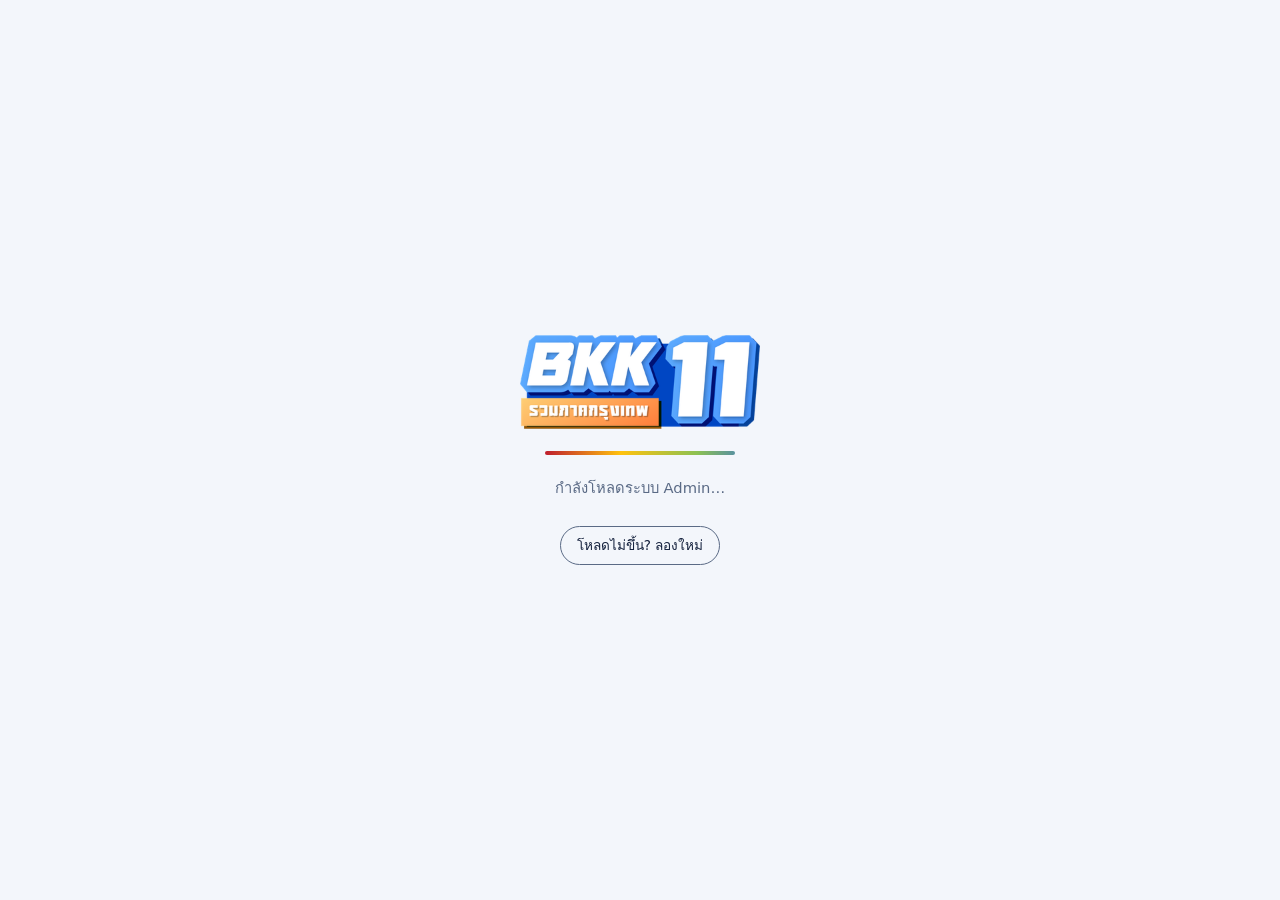
<file: index.html>
<!DOCTYPE html>
<html lang="th">
<head>
<meta charset="utf-8">
<meta http-equiv="Content-Security-Policy" content="default-src 'self'; script-src 'self' 'sha256-RnMANDlNRl80wU2EhQKhppXnF9QUWF2fffA/SqIpS3U=' 'sha256-wzPdhiyX1IlGiSPEu+EuVYqs5skFUndoHFXLnLfd/JQ=' 'sha256-EHOfmIInTOtGFawXTnJYxYYNqxfU+dHVJtOElBFAQPU='; style-src 'self' https://fonts.googleapis.com 'sha256-mp9/vs31fuRAsRm30gt6ncKcFdQRoUV58dW9HH8ref8='; font-src https://fonts.gstatic.com; img-src 'self' data: blob:; connect-src 'self' https://cqdzfsucpivsgznfpjxl.supabase.co https://script.google.com https://script.googleusercontent.com; manifest-src 'self'; worker-src 'self'; object-src 'none'; frame-src 'none'; base-uri 'self'; form-action 'self'">
<meta name="viewport" content="width=device-width, initial-scale=1, viewport-fit=cover">
<meta name="theme-color" content="#ffffff" media="(prefers-color-scheme: light)">
<meta name="theme-color" content="#151d2e" media="(prefers-color-scheme: dark)">
<meta name="description" content="ระบบสำหรับ Admin รภ.11 (รวมภาคกรุงเทพ 11)">
<title>ระบบสำหรับ Admin รภ.11</title>
<link rel="icon" href="favicon.ico" sizes="any">
<link rel="icon" type="image/png" href="favicon.png">
<link rel="apple-touch-icon" href="apple-touch-icon.png">
<link rel="manifest" href="manifest.webmanifest">
<meta name="mobile-web-app-capable" content="yes">
<meta name="apple-mobile-web-app-capable" content="yes">
<meta name="apple-mobile-web-app-status-bar-style" content="black-translucent">
<meta name="apple-mobile-web-app-title" content="Admin รภ.11">
<link rel="preconnect" href="https://fonts.googleapis.com">
<link rel="preconnect" href="https://fonts.gstatic.com" crossorigin>
<link href="https://fonts.googleapis.com/css2?family=Noto+Sans+Thai:wght@400;500;700&display=swap" rel="stylesheet">
<script>try{var savedTheme=localStorage.getItem("bkk11-theme");if(savedTheme==="light"||savedTheme==="dark")document.documentElement.dataset.theme=savedTheme}catch(e){}</script>
<style>
:root {
  color-scheme: light;
  --bg: #f3f6fb;
  --card: #fff;
  --ink: #14213d;
  --mute: #5a6a85;
  --line: #dbe3ef;
  --brand: #1d4ed8;
  --brand-ink: #fff;
  --warn: #b45309;
  --warn-bg: #fef3c7;
  --bad: #b91c1c;
  --bad-bg: #fee2e2;
  --ok: #166534;
  --ok-bg: #dcfce7;
  --lv-bkk: #1d4ed8;
  --lv-dept: #7c3aed;
  --lv-all: #c2410c;
  --v-bbn: #16a34a;
  --v-bkt: #ca8a04;
  --v-c2: #2563eb;
  --v-c3: #9333ea;
  --v-c4: #ea580c;
  --v-c5: #db2777;
  --r: 14px;
  --sat: env(safe-area-inset-top, 0px);
  --sal: env(safe-area-inset-left, 0px);
  --sar: env(safe-area-inset-right, 0px);
  --sab: env(safe-area-inset-bottom, 0px);
  --bar: #0b2a6f;
  --tabs-h: 0px;
  --hdr-h: 100px;
}
@media (prefers-color-scheme: dark) {
  :root:not([data-theme="light"]) {
    color-scheme: dark;
    --bg: #0d1320;
    --card: #151d2e;
    --ink: #e6ecf7;
    --mute: #9fb0cc;
    --line: #27324a;
    --brand: #60a5fa;
    --brand-ink: #0a1a33;
    --warn: #fbbf24;
    --warn-bg: #3a2c08;
    --bad: #fca5a5;
    --bad-bg: #3b1414;
    --ok: #86efac;
    --ok-bg: #10301c;
    --lv-bkk: #60a5fa;
    --lv-dept: #c4b5fd;
    --lv-all: #fdba74;
    --v-bbn: #4ade80;
    --v-bkt: #facc15;
    --v-c2: #60a5fa;
    --v-c3: #c084fc;
    --v-c4: #fb923c;
    --v-c5: #f472b6;
  }
}
:root[data-theme="dark"] {
  color-scheme: dark;
  --bg: #0d1320;
  --card: #151d2e;
  --ink: #e6ecf7;
  --mute: #9fb0cc;
  --line: #27324a;
  --brand: #60a5fa;
  --brand-ink: #0a1a33;
  --warn: #fbbf24;
  --warn-bg: #3a2c08;
  --bad: #fca5a5;
  --bad-bg: #3b1414;
  --ok: #86efac;
  --ok-bg: #10301c;
  --lv-bkk: #60a5fa;
  --lv-dept: #c4b5fd;
  --lv-all: #fdba74;
  --v-bbn: #4ade80;
  --v-bkt: #facc15;
  --v-c2: #60a5fa;
  --v-c3: #c084fc;
  --v-c4: #fb923c;
  --v-c5: #f472b6;
}
* { box-sizing: border-box; margin: 0; }
[hidden] { display: none !important; }
html { -webkit-text-size-adjust: 100%; scroll-padding-bottom: calc(100px + var(--sab)); }
button { touch-action: manipulation; }
body {
  font-family: "Noto Sans Thai", system-ui, sans-serif;
  background: var(--bg);
  color: var(--ink);
  line-height: 1.55;
  font-size: 16px;
  min-height: 100dvh;
  overscroll-behavior-y: none;
}
header {
  position: sticky;
  top: 0;
  z-index: 6;
  display: flex;
  align-items: center;
  gap: 14px;
  background: var(--card);
  border-bottom: 1px solid var(--line);
  padding: calc(var(--sat) + 22px) max(16px, var(--sar)) 12px max(16px, var(--sal));
}
header img { flex: none; width: 96px; height: auto; }
main { padding: 0 max(16px, var(--sar)) calc(120px + var(--sab)) max(16px, var(--sal)); max-width: 640px; margin: 0 auto; }
section { margin-top: 16px; }

.tabs {
  position: fixed;
  z-index: 20;
  left: 0;
  right: 0;
  margin: 0 auto;
  bottom: calc(var(--sab) + 12px);
  translate: 0 calc(-1 * var(--sab));
  display: flex;
  gap: 4px;
  width: min(calc(100% - 24px - var(--sal) - var(--sar)), 420px);
  padding: 6px;
  background: color-mix(in srgb, var(--card) 72%, transparent);
  -webkit-backdrop-filter: blur(22px) saturate(180%);
  backdrop-filter: blur(22px) saturate(180%);
  border: 1px solid color-mix(in srgb, var(--ink) 14%, transparent);
  border-radius: 28px;
  box-shadow: 0 8px 28px rgba(8, 20, 50, .22), inset 0 1px 0 rgba(255, 255, 255, .45);
}
.tab {
  flex: 1;
  display: flex;
  flex-direction: column;
  align-items: center;
  justify-content: center;
  gap: 3px;
  min-height: 58px;
  padding: 4px 0 5px;
  font: inherit;
  color: color-mix(in srgb, var(--ink) 72%, transparent);
  background: transparent;
  border: 0;
  border-radius: 22px;
  cursor: pointer;
  transition: background .2s ease, color .2s ease;
}
.tab > span:not(.bdg) { font-size: .6875rem; font-weight: 600; line-height: 1.2; white-space: nowrap; }
.tab { position: relative; }
.hbtns { display: flex; flex: none; align-self: flex-start; gap: 2px; margin: -6px 0 0 auto; }
.ibtn {
  flex: none;
  display: grid;
  place-items: center;
  width: 44px;
  height: 44px;
  color: var(--mute);
  background: transparent;
  border: 0;
  border-radius: 12px;
  cursor: pointer;
}
.ibtn { position: relative; }
.ibtn .bdg { position: absolute; top: 3px; left: auto; right: 3px; margin: 0; }
.ibtn svg { width: 26px; height: 26px; fill: none; stroke: currentColor; stroke-width: 1.8; stroke-linecap: round; stroke-linejoin: round; }
.sdlg-head { position: sticky; top: 0; z-index: 1; display: flex; align-items: center; justify-content: space-between; padding: 6px 8px 6px 16px; background: var(--card); border-bottom: 1px solid var(--line); }
.sdlg-head h3 { font-size: 1.05rem; }
.sclose { display: grid; place-items: center; width: 44px; height: 44px; color: var(--mute); background: transparent; border: 0; border-radius: 12px; cursor: pointer; }
.sclose svg { width: 22px; height: 22px; fill: none; stroke: currentColor; stroke-width: 2; stroke-linecap: round; }
dialog.full .sdlg-head { padding-top: calc(var(--sat) + 6px); }
dialog.full { width: 100vw; max-width: 100vw; height: 100dvh; max-height: 100dvh; margin: 0; border-radius: 0; padding: 0; }
.mc-bar { position: sticky; top: 0; z-index: 2; display: flex; flex-wrap: wrap; align-items: center; gap: 6px 8px; padding: calc(var(--sat) + 6px) 8px 8px; background: var(--card); border-bottom: 1px solid var(--line); }
.mc-bar h3 { flex: 1; min-width: 0; font-size: 1.05rem; }
.mc-opts { display: flex; flex: 1 0 100%; flex-wrap: wrap; gap: 6px 8px; }
.mc-top { min-height: 38px; padding: 0 12px; font: inherit; font-size: .875rem; color: var(--ink); background: transparent; border: 1px solid var(--line); border-radius: 10px; cursor: pointer; }
.mc-fsx { position: fixed; z-index: 5; top: calc(var(--sat) + 8px); right: 10px; width: 44px; height: 44px; font: inherit; font-size: 1.1rem; color: var(--ink); background: color-mix(in srgb, var(--card) 80%, transparent); border: 1px solid var(--line); border-radius: 50%; opacity: .6; cursor: pointer; }
#mc.mc-fs .mc-bar { display: none; }
#mc.mc-fs .mc-doc { padding-top: calc(var(--sat) + 52px); }
.mc-modes { display: flex; flex: 1 0 100%; gap: 6px; }
.mc-modes button, .mc-tools button { min-height: 38px; padding: 0 12px; font: inherit; color: var(--mute); background: transparent; border: 1px solid var(--line); border-radius: 10px; cursor: pointer; }
.mc-modes button { flex: 1; }
.mc-modes button[aria-checked="true"] { color: var(--brand-ink); background: var(--brand); border-color: var(--brand); font-weight: 700; }
.mc-tools { display: flex; flex: 1 0 100%; flex-wrap: wrap; align-items: center; gap: 8px; }
.mc-tools span { min-width: 3.2em; text-align: center; color: var(--mute); font-size: .875rem; }
.mc-tools #mc-pdf { margin-left: auto; }
.mc-tools #mc-wake[aria-pressed="true"] { color: var(--brand); border-color: var(--brand); }
.mc-pane { max-width: 760px; margin: 0 auto; }
.mc-pane.form { padding: 16px 16px calc(24px + var(--sab)); }
.mc-fields { display: grid; gap: 14px; }
.mc-fields .mc-row { display: grid; grid-template-columns: minmax(0, 1fr) auto; gap: 8px; align-items: center; }
.mc-fields .lab { grid-column: 1 / -1; font-size: .8125rem; color: var(--mute); }
#mc-tpl { min-height: 60dvh; font-size: 16px; line-height: 1.6; }
.mc-doc { --mc-size: 24px; padding: 12px 18px calc(55dvh + var(--sab)); font-size: var(--mc-size); line-height: 1.95; }
.mc-doc p, .mc-doc h2 { margin: 0 0 1.1em; white-space: pre-line; overflow-wrap: anywhere; }
.mc-gap { height: 3.4em; }
.mc-doc h2 { margin-top: 1.4em; text-align: center; font-size: 1.12em; font-weight: 700; text-decoration: underline; text-underline-offset: .22em; }
#print-root { display: none; }
@media print {
  @page { size: A4; margin: 18mm 16mm; }
  html, body { background: #fff !important; color: #000 !important; }
  body > :not(#print-root) { display: none !important; }
  #print-root { display: block; font-size: 15pt; line-height: 1.85; color: #000; }
  #print-root p, #print-root h2 { margin: 0 0 .9em; white-space: pre-line; overflow-wrap: anywhere; break-inside: avoid; }
  #print-root .mc-gap { height: 1.4em; }
  #print-root h2 { margin-top: 1.2em; text-align: center; font-size: 1.1em; text-decoration: underline; break-after: avoid; }
  #print-root .mc-note { text-align: center; font-size: .85em; }
  #print-root mark { padding: 0; color: #000; font-weight: 700; background: none; text-decoration: underline; text-underline-offset: .15em; }
}
.mc-doc .mc-note { margin-top: 1.6em; text-align: center; color: var(--mute); font-size: .82em; line-height: 1.7; }
.mc-doc mark { padding: 0 .2em; color: var(--ink); font-weight: 700; background: color-mix(in srgb, var(--brand) 24%, transparent); border-radius: 6px; }
.mc-doc mark.empty { color: var(--warn); background: var(--warn-bg); }
#ms-q { margin-bottom: 4px; }
.mslist { display: grid; gap: 8px; margin: 8px 0; padding: 0; list-style: none; max-height: 46dvh; overflow: auto; }
.mslist button { display: grid; gap: 2px; width: 100%; padding: 10px 12px; text-align: left; font: inherit; color: var(--ink); background: var(--bg); border: 1px solid var(--line); border-radius: 10px; cursor: pointer; }
.mslist small { font-size: .8125rem; color: var(--mute); }
.vhead { display: flex; align-items: center; gap: 8px; margin: 4px 0 10px; }
.vmonth { flex: 1; text-align: center; font-size: 1.1rem; font-weight: 700; }
.vnav { flex: none; width: 44px; height: 44px; font: inherit; font-size: 1.5rem; line-height: 1; color: var(--ink); background: var(--card); border: 1px solid var(--line); border-radius: 12px; cursor: pointer; }
.vcover { display: flex; flex-wrap: wrap; align-items: center; justify-content: space-between; gap: 10px; margin: 0 0 12px; padding: 12px 14px; color: var(--warn); background: var(--warn-bg); border: 1px solid var(--warn); border-radius: var(--r); font-weight: 500; }
.vlegend { display: flex; flex-wrap: wrap; gap: 6px 18px; margin: 0 0 10px; font-size: .8125rem; color: var(--mute); }
.vdot { display: inline-block; width: 10px; height: 10px; border-radius: 50%; }
.vlegend .vdot { margin-right: 6px; }
.vdot.bbn { background: var(--v-bbn); }
.vdot.bkt { background: var(--v-bkt); }
.vdot.c2 { background: var(--v-c2); }
.vdot.c3 { background: var(--v-c3); }
.vdot.c4 { background: var(--v-c4); }
.vdot.c5 { background: var(--v-c5); }
.tab[hidden] { display: none; }
.vcal { display: grid; grid-template-columns: repeat(7, minmax(0, 1fr)); gap: 4px; }
.vdow { padding: 4px 0; text-align: center; font-size: .75rem; color: var(--mute); }
.vcell { display: flex; flex-direction: column; align-items: center; gap: 4px; min-height: 56px; padding: 6px 2px; font: inherit; color: var(--ink); background: var(--card); border: 1px solid var(--line); border-radius: 10px; cursor: pointer; }
.vcell.blank { visibility: hidden; border: 0; background: none; }
.vcell.today { border-color: var(--brand); border-width: 2px; padding: 5px 1px; }
.vcell.sel { background: color-mix(in srgb, var(--brand) 20%, var(--card)); border-color: var(--brand); }
.vnum { font-size: .9375rem; font-weight: 500; }
.vdots { display: flex; flex-wrap: wrap; justify-content: center; gap: 3px; min-height: 10px; }
.vdots small { font-size: .6875rem; line-height: 10px; color: var(--mute); }
.vtop { display: flex; align-items: center; justify-content: space-between; gap: 10px; margin: 20px 0 0; }
.vtop h3 { font-size: 1rem; }
.vcard .pill { align-self: center; min-height: 36px; padding: 0 12px; margin-right: 12px; font: inherit; font-size: .75rem; font-weight: 700; border: 0; cursor: pointer; }
.vcard .chead { padding-left: 14px; }
.swipe { position: relative; }
.swact { position: absolute; top: 0; right: 0; bottom: 0; display: flex; }
.swipe:not(.open):not(.dragging) .swact { visibility: hidden; }
.swact button { width: 72px; padding: 0; font: inherit; font-weight: 700; color: #fff; border: 0; cursor: pointer; }
.swact .sw-edit { background: #2563eb; }
.swact .sw-del { background: #dc2626; }
.swbody { position: relative; background: var(--card); transition: transform .2s ease; touch-action: pan-y; }
.swbody.drag { transition: none; }
.ybar { position: sticky; top: var(--hdr-h); z-index: 4; display: flex; align-items: center; gap: 8px; margin: 0 calc(-1 * max(16px, var(--sal))) 0; padding: 10px max(16px, var(--sar)) 10px max(16px, var(--sal)); background: var(--bg); }
.ybar .field { flex: 1; min-width: 0; margin: 0; }
.ytog { display: flex; flex: none; padding: 3px; gap: 2px; background: var(--card); border: 1px solid var(--line); border-radius: 14px; }
.ytab { display: grid; place-items: center; width: 44px; height: 44px; color: var(--mute); background: none; border: 0; border-radius: 11px; cursor: pointer; }
.ytab svg { width: 24px; height: 24px; fill: none; stroke: currentColor; stroke-width: 1.9; stroke-linecap: round; stroke-linejoin: round; }
.ytab[aria-selected="true"] { color: var(--brand-ink); background: var(--brand); }
.yset { margin: 14px 0 6px; font-size: .9375rem; color: var(--mute); }
.fab.yfab-set { bottom: calc(168px + var(--sab)); width: 48px; height: 48px; right: calc(max(16px, var(--sar)) + 4px); color: var(--ink); background: var(--card); border: 1px solid var(--line); }
.fab.yfab-set svg { width: 24px; height: 24px; fill: none; stroke: currentColor; stroke-width: 1.8; stroke-linecap: round; stroke-linejoin: round; }
.ystat { margin-top: 4px; }
.chips button[aria-pressed="true"] { color: var(--brand-ink); background: var(--brand); }
.ybtns { display: flex; gap: 8px; }
.ysec { margin: 18px 0 0; font-size: .9375rem; color: var(--mute); }
.ycard.st-Active { --lc: var(--ok); }
.ycard.st-Visiting { --lc: var(--warn); }
.ycard.st-Passive { --lc: var(--mute); }
.ycard .ctop { align-items: center; height: 4rem; }
.ycard .cmain { padding: 0 0 0 12px; overflow: hidden; }
.ycard .ctitle { overflow: hidden; text-overflow: ellipsis; white-space: nowrap; }
.ycard .stag { margin-left: 6px; }
.ysub { display: flex; flex-wrap: nowrap; align-items: center; gap: 2px 6px; overflow: hidden; white-space: nowrap; }
.ysub > * { flex: none; }
.ysub > span:last-child:not(.ybadge):not(.ykhet) { flex: 0 1 auto; min-width: 0; overflow: hidden; text-overflow: ellipsis; }
.ybadge { padding: 0 8px; font-size: .75rem; font-weight: 700; line-height: 1.5; color: #fff; border-radius: 999px; }
.ybadge.Active { background: var(--ok); }
.ybadge.Visiting { background: var(--warn); }
.ybadge.Passive { background: var(--mute); }
.ykhet { padding: 0 8px; font-size: .75rem; line-height: 1.5; color: var(--brand); border: 1px solid var(--brand); border-radius: 999px; }
.yact { display: flex; flex: none; align-items: center; gap: 2px; padding-right: 6px; }
.yb { display: grid; place-items: center; width: 44px; height: 44px; color: var(--brand); border-radius: 50%; }
.yb.off { opacity: .3; }
.yb svg { width: 22px; height: 22px; fill: none; stroke: currentColor; stroke-width: 1.8; stroke-linecap: round; stroke-linejoin: round; }
.swact .sw-fav { background: #d97706; }
.swact .sw-tok { background: #7c3aed; }
.ylink { display: grid; gap: 8px; }
.ylinkcur { display: flex; flex-wrap: wrap; align-items: center; gap: 8px; font-size: .875rem; }
.yextra { display: grid; gap: 12px; }
.form label.fck { display: flex; align-items: center; gap: 10px; font-size: .9375rem; color: var(--ink); }
.form label.fck input { flex: none; width: 22px; height: 22px; min-height: 0; }
.ycols { display: grid; gap: 6px; margin: 0; padding: 0; list-style: none; }
.ycols li { display: flex; align-items: center; gap: 8px; min-height: 44px; }
.form .ycols label { flex: 1; flex-direction: row; display: flex; align-items: center; gap: 10px; font-size: .9375rem; color: var(--ink); }
.ycols label input { flex: none; width: 22px; height: 22px; min-height: 0; }
.ycols .stag { margin: 0; }
.fab { position: fixed; z-index: 6; right: max(16px, var(--sar)); bottom: calc(96px + var(--sab)); display: flex; align-items: center; justify-content: center; width: 56px; height: 56px; padding: 0; color: var(--brand-ink); background: var(--brand); border: 0; border-radius: 50%; box-shadow: 0 4px 14px rgba(0, 0, 0, .35); cursor: pointer; }
.fab svg { width: 28px; height: 28px; fill: none; stroke: currentColor; stroke-width: 2.6; stroke-linecap: round; }
.stag { display: inline-block; margin-left: 6px; padding: 0 6px; font-size: .6875rem; color: var(--mute); border: 1px solid var(--line); border-radius: 999px; vertical-align: middle; }
.vside { display: flex; flex-direction: column; align-items: center; justify-content: center; gap: 8px; margin-right: 12px; }
.vside .pill { margin-right: 0; }
.vshare { min-height: 36px; padding: 0 12px; font: inherit; font-size: .75rem; color: var(--brand); background: none; border: 1px solid var(--brand); border-radius: 999px; cursor: pointer; white-space: nowrap; }
.sharecard { display: grid; gap: 6px; padding: 14px 16px; background: var(--bg); border: 1px solid color-mix(in srgb, var(--lc, var(--brand)) 45%, var(--line)); border-radius: var(--r); line-height: 1.5; overflow-wrap: anywhere; }
.sharecard .sc-title { font-weight: 700; font-size: 1rem; }
.sharecard a { color: var(--brand); }
.vdot.ymd { background: var(--brand); }
.vdot.all { background: var(--mute); }
.sstick { position: sticky; top: var(--hdr-h); z-index: 4; margin: 0 calc(-1 * max(16px, var(--sal))) 0; padding: 4px max(16px, var(--sar)) 6px max(16px, var(--sal)); background: var(--bg); border-bottom: 1px solid var(--line); }
.sstick .vhead { margin: 0 0 6px; }
.sstick .vnav { width: 40px; height: 40px; }
.sstick .vlegend { flex-wrap: nowrap; align-items: center; gap: 6px 14px; margin: 6px 0 0; white-space: nowrap; }
.sstick.mini .vcell:not(.cur), .sstick.mini .vlegend { display: none; }
.sstick.mini .vhead { margin-bottom: 4px; }
.stog { display: none; align-items: center; justify-content: center; gap: 6px; min-height: 40px; margin: 6px auto 0; padding: 0 16px; font: inherit; font-size: .8125rem; font-weight: 700; color: var(--brand); background: color-mix(in srgb, var(--brand) 10%, var(--card)); border: 1px solid var(--brand); border-radius: 999px; cursor: pointer; }
.sstick.mini .stog, .sstick.pin .stog { display: flex; }
.stog svg { width: 18px; height: 18px; fill: none; stroke: currentColor; stroke-width: 2.6; stroke-linecap: round; stroke-linejoin: round; transition: transform .2s ease; }
.stog .t-fold, .sstick.pin .stog .t-open { display: none; }
.sstick.pin .stog .t-fold { display: inline; }
.sstick.pin .stog svg { transform: rotate(180deg); }
.sstick.mini .vnav { width: 40px; height: 40px; }
#panel-schedule { overflow-anchor: none; }
.scal { gap: 3px; }
.scal .vdow { padding: 0; font-size: .6875rem; }
.scal .vcell { min-height: 38px; gap: 2px; padding: 3px 2px; border-radius: 8px; }
.scal .vcell.today { padding: 2px 1px; }
.scal .vnum { font-size: .8125rem; }
.scal .vdot { width: 7px; height: 7px; }
.scal .vdots { min-height: 7px; gap: 2px; }
.smonth { margin: 22px 0 0; padding-bottom: 6px; font-size: 1.05rem; font-weight: 700; border-bottom: 2px solid var(--line); }
.sgroup, .smonth { scroll-margin-top: calc(var(--hdr-h) + var(--sstick, 330px) + 6px); }
.sgroup.sel { color: var(--brand); }
.sgroup { margin: 14px 0 6px; font-size: .875rem; font-weight: 700; color: var(--mute); }
.sgroup.today { color: var(--brand); }
.scard { border-left: 4px solid var(--mute); }
.scard.ymd { border-left-color: var(--brand); }
.scard.past { opacity: .55; }
.scard .pill { align-self: center; margin-right: 12px; }
.addcal.addmonth { margin: 0 0 0 auto; padding: 0 0 0 8px; }
.addcal { min-height: 36px; margin-top: 2px; padding: 6px 0; font: inherit; font-size: .8125rem; color: var(--brand); background: none; border: 0; cursor: pointer; }
.scard .chead { padding: 12px 8px 12px 14px; gap: 12px; cursor: default; }
.stime { flex: none; width: 56px; font-size: .875rem; font-weight: 700; line-height: 1.3; color: var(--brand); text-align: center; overflow-wrap: anywhere; }
.stime.none { font-weight: 500; font-size: .75rem; color: var(--mute); }
.chips { display: flex; flex-wrap: wrap; gap: 6px; }
.chips button { padding: 4px 12px; font: inherit; font-size: .875rem; color: var(--brand); background: transparent; border: 1px solid var(--brand); border-radius: 999px; cursor: pointer; }
.vseg { display: grid; grid-template-columns: repeat(2, minmax(0, 1fr)); gap: 8px; }
.morelist { display: grid; grid-auto-rows: 1fr; gap: 12px; padding: 16px; }
a.morebtn { text-decoration: none; }
.morebtn { display: flex; align-items: center; gap: 14px; width: 100%; min-height: 76px; padding: 14px 16px; text-align: left; font: inherit; color: var(--ink); background: var(--bg); border: 1px solid var(--line); border-radius: var(--r); cursor: pointer; }
.ico { flex: none; width: 1.05em; height: 1.05em; vertical-align: -.16em; fill: none; stroke: currentColor; stroke-width: 2; stroke-linecap: round; stroke-linejoin: round; }
.vnav svg, .mc-top svg, .mc-fsx svg { width: 20px; height: 20px; fill: none; stroke: currentColor; stroke-width: 2.2; stroke-linecap: round; stroke-linejoin: round; }
.mc-top svg { width: 18px; height: 18px; margin-right: 4px; vertical-align: -4px; }
.moreico { flex: none; display: grid; place-items: center; width: 44px; height: 44px; border-radius: 14px; color: var(--brand); background: color-mix(in srgb, var(--brand) 12%, transparent); }
.moreico svg { width: 24px; height: 24px; fill: none; stroke: currentColor; stroke-width: 1.9; stroke-linecap: round; stroke-linejoin: round; }
.moretxt { display: grid; gap: 2px; min-width: 0; }
.moretxt small { font-size: .8125rem; color: var(--mute); }
#panel-settings { display: grid; gap: 14px; padding: 16px; }
#panel-settings > details { margin-top: 0; }
#panel-settings .mjson { margin-top: 0; }
.mjson[open] { padding-bottom: 16px; }
.mjson > summary + * { margin-top: 4px; }
.mjson > :not(summary) + :not(summary) { margin-top: 12px; }
.sbox { display: grid; gap: 10px; padding: 14px 16px 16px; background: var(--card); border: 1px solid var(--line); border-radius: var(--r); }
.sbox .lab { font-weight: 500; }
.sbox .meta, .sbox .warnline { margin: 0; }
.sbox.stale { border-color: var(--warn); }
.seg { display: grid; grid-template-columns: repeat(3, minmax(0, 1fr)); gap: 8px; }
.tablist { display: contents; }
.bdg {
  position: absolute;
  top: 4px;
  left: calc(50% + 6px);
  min-width: 18px;
  height: 18px;
  padding: 0 5px;
  font-size: .6875rem;
  font-weight: 700;
  line-height: 18px;
  text-align: center;
  color: #fff;
  background: #e11d48;
  border-radius: 9px;
}
.tab svg {
  width: 24px;
  height: 24px;
  fill: none;
  stroke: currentColor;
  stroke-width: 1.8;
  stroke-linecap: round;
  stroke-linejoin: round;
}
.tab svg { width: 24px; height: 24px; stroke-width: 1.9; }
.tab[aria-selected="true"] { color: var(--brand); background: color-mix(in srgb, var(--brand) 16%, transparent); box-shadow: inset 0 0 0 1px color-mix(in srgb, var(--brand) 28%, transparent); }
.tab .bdg { box-shadow: 0 0 0 2px color-mix(in srgb, var(--card) 85%, transparent); }

.list { display: grid; gap: 12px; margin-top: 12px; list-style: none; padding: 0; }
.card {
  background: var(--card);
  border: 1px solid var(--line);
  border-radius: var(--r);
  overflow: hidden;
}
.card.past { opacity: .6; }
.ctop { display: flex; align-items: stretch; }
.tick {
  flex: none;
  position: relative;
  width: 48px;
  min-height: 60px;
  background: none;
  border: 0;
  cursor: pointer;
}
.tick::before {
  content: "";
  position: absolute;
  left: 50%;
  top: 50%;
  width: 24px;
  height: 24px;
  margin: -12px 0 0 -12px;
  border: 2px solid var(--mute);
  border-radius: 50%;
}
.tick.on::before { background: var(--ok); border-color: var(--ok); }
.tick.on::after {
  content: "";
  position: absolute;
  left: 50%;
  top: 50%;
  width: 6px;
  height: 11px;
  margin: -8px 0 0 -3px;
  border: solid var(--card);
  border-width: 0 2.5px 2.5px 0;
  transform: rotate(45deg);
}
.card.done { opacity: .75; }
.card.done .ctitle { text-decoration: line-through; color: var(--mute); }
.chead {
  display: flex;
  align-items: center;
  gap: 10px;
  flex: 1;
  min-width: 0;
  min-height: 60px;
  padding: 12px 12px 12px 0;
  font: inherit;
  color: inherit;
  text-align: left;
  background: none;
  border: 0;
  cursor: pointer;
}
.cmain { flex: 1; min-width: 0; }
.ctitle { font-size: .9375rem; font-weight: 500; line-height: 1.35; }
.meta { font-size: .8125rem; color: var(--mute); margin-top: 2px; }
.lvl { color: var(--lc); font-weight: 700; }
.chev {
  flex: none;
  width: 8px;
  height: 8px;
  margin: 0 3px 3px;
  border-right: 2px solid var(--mute);
  border-bottom: 2px solid var(--mute);
  transform: rotate(45deg);
  transition: transform .15s;
}
.chead[aria-expanded="true"] .chev { transform: rotate(-135deg); margin: 4px 3px 0; }
.chead:disabled { cursor: default; }
.chead:disabled .chev { visibility: hidden; }
.pill {
  flex: none;
  font-size: .75rem;
  font-weight: 700;
  padding: 2px 10px;
  border-radius: 999px;
  white-space: nowrap;
}
.pill.ok { background: var(--ok-bg); color: var(--ok); }
.pill.warn { background: var(--warn-bg); color: var(--warn); }
.pill.bad { background: var(--bad-bg); color: var(--bad); }
.pill.mute { background: var(--line); color: var(--mute); }
.pill.dot { width: 14px; height: 14px; padding: 0; }
.pill.dot.ok { background: var(--ok); }
.pill.dot.warn { background: var(--warn); }
.body { padding: 0 14px 12px 48px; font-size: .9375rem; }
.body p + p { margin-top: 4px; }
.body a { color: var(--brand); word-break: break-all; }
.verify { display: inline-block; margin-top: 8px; font-size: .75rem; color: var(--warn); background: var(--warn-bg); padding: 2px 8px; border-radius: 6px; }

.cal {
  display: block;
  width: 100%;
  min-height: 44px;
  margin-top: 10px;
  font: inherit;
  font-size: .875rem;
  font-weight: 500;
  color: var(--brand);
  background: transparent;
  border: 1px solid var(--brand);
  border-radius: 10px;
  cursor: pointer;
}
.ask {
  display: flex;
  align-items: center;
  justify-content: space-between;
  gap: 10px;
  margin-bottom: 12px;
  padding: 10px 14px;
  font-size: .875rem;
  background: var(--card);
  border: 1px dashed var(--line);
  border-radius: var(--r);
}
.ask button {
  flex: none;
  min-height: 40px;
  padding: 0 14px;
  font: inherit;
  font-weight: 500;
  color: var(--brand-ink);
  background: var(--brand);
  border: 0;
  border-radius: 999px;
  cursor: pointer;
}

.chead.nt { padding-left: 14px; }
.body.flush { padding-left: 14px; }
.occ { border-top: 1px solid var(--line); }
.occ-head {
  display: flex;
  align-items: center;
  gap: 10px;
  width: 100%;
  min-height: 46px;
  padding: 6px 0;
  font: inherit;
  color: inherit;
  text-align: left;
  background: none;
  border: 0;
  cursor: pointer;
}
.occ-head .occ-date { flex: 1; min-width: 0; font-size: .9rem; font-weight: 700; color: var(--brand); }
.occtop { display: flex; align-items: center; }
.otick {
  flex: none;
  position: relative;
  width: 44px;
  min-height: 44px;
  background: none;
  border: 0;
  cursor: pointer;
}
.otick::before {
  content: "";
  position: absolute;
  left: 50%;
  top: 50%;
  width: 19px;
  height: 19px;
  margin: -10px 0 0 -10px;
  border: 2px solid var(--mute);
  border-radius: 50%;
}
.otick.on::before { background: var(--ok); border-color: var(--ok); }
.otick.on::after {
  content: "";
  position: absolute;
  left: 50%;
  top: 50%;
  width: 5px;
  height: 9px;
  margin: -6px 0 0 -2px;
  border: solid var(--card);
  border-width: 0 2px 2px 0;
  transform: rotate(45deg);
}
.occtop .occ-head { flex: 1; }
.occ.done .occ-date, .occ.done .mtitle { opacity: .65; }
.occ-head[aria-expanded="true"] .chev { transform: rotate(-135deg); margin: 4px 3px 0; }
.occ-body { padding: 0 0 12px; }
.tag { font-size: .6875rem; font-weight: 500; color: var(--warn); background: var(--warn-bg); padding: 1px 6px; border-radius: 6px; white-space: nowrap; }
.btns.top { margin: 0 0 6px; }
.promo { margin: 0 0 8px; white-space: pre-wrap; word-break: break-word; }
.warnline { font-size: .8125rem; color: var(--warn); margin-bottom: 8px; }
.btn {
  min-height: 44px;
  padding: 0 16px;
  font: inherit;
  font-weight: 500;
  color: var(--brand-ink);
  background: var(--brand);
  border: 1px solid var(--brand);
  border-radius: 10px;
  cursor: pointer;
}
a.btn { display: flex; align-items: center; justify-content: center; text-decoration: none; }
.hsec { margin-top: 24px; }
.hsec:first-child { margin-top: 0; }
.hsec + .hsec { margin-top: 32px; padding-top: 24px; border-top: 1px solid var(--line); }
#panel-items { margin-top: 0; }
.subtabs { position: sticky; top: var(--hdr-h); z-index: 4; display: flex; gap: 6px; margin: 0 calc(-1 * max(16px, var(--sal))) 0; padding: 10px max(16px, var(--sar)) 10px max(16px, var(--sal)); overflow-x: auto; scrollbar-width: none; background: var(--bg); }
.subtabs::-webkit-scrollbar { display: none; }
.subtab { flex: 1 0 auto; display: inline-flex; align-items: center; justify-content: center; gap: 5px; min-height: 40px; padding: 0 11px; font: inherit; font-size: .875rem; font-weight: 500; color: var(--mute); background: var(--card); border: 1px solid var(--line); border-radius: 999px; cursor: pointer; white-space: nowrap; }
.subtab[aria-selected="true"] { color: var(--brand-ink); background: var(--brand); border-color: var(--brand); font-weight: 700; }
.subtab .bdg { position: static; margin: 0; }
.subpanel { padding-top: 6px; }
.sech { font-size: 1rem; font-weight: 700; color: var(--ink); }
.btn.ghost { color: var(--brand); background: transparent; }
.btn.danger { color: var(--bad); background: transparent; border-color: var(--bad); }
.btn.sm { min-height: 40px; }
.btn.xs { flex: none; align-self: center; min-width: 72px; min-height: 34px; margin-right: 10px; padding: 0 10px; font-size: .75rem; }
.btns { display: flex; gap: 10px; margin-top: 10px; }
.occ .btns { margin-top: 6px; }
.btns .btn { flex: 1; }
.toprow { display: flex; flex-wrap: wrap; align-items: center; gap: 10px; margin: 4px 0 16px; }
.addbtn { flex: none; min-height: 40px; padding: 0 16px; }
.mjson {
  margin-top: 16px;
  padding: 0 16px;
  background: var(--card);
  border: 1px solid var(--line);
  border-radius: var(--r);
}
.mjson summary { color: var(--ink); font-weight: 500; }
.mreader { display: grid; gap: 6px; margin: 10px 0 12px; }
.mr { display: flex; gap: 10px; align-items: flex-start; padding: 8px 10px; background: var(--bg); border-radius: 10px; }
.mr-m { flex: none; width: 44px; font-weight: 700; color: var(--brand); }
.mr-v { flex: 1; min-width: 0; display: grid; gap: 2px; font-size: .875rem; }
.mr.blank { padding: 4px 10px; }
.mr.blank .mr-v { color: var(--mute); }
.kv { display: flex; gap: 8px; }
.kv .k { flex: none; color: var(--mute); }
.kv .k::after { content: ":"; }
.kv .v { word-break: break-all; }
.mjson textarea.plain { font-family: inherit; font-size: 16px; }
.cpbtn { margin-top: 8px; }
.btns .cpbtn { margin-top: 0; }
.mbody .btns .btn { flex: 0 0 auto; padding: 4px 12px; font-size: .8125rem; line-height: 1.25; white-space: nowrap; }
.pinfo { display: inline-flex; align-items: center; gap: 5px; margin: 0; padding: 3px 10px; font-size: .75rem; line-height: 1.4; color: var(--mute); background: color-mix(in srgb, var(--mute) 10%, transparent); border-radius: 999px; white-space: nowrap; }
.pinfo .bell { width: 14px; height: 14px; fill: none; stroke: currentColor; stroke-width: 2; stroke-linecap: round; stroke-linejoin: round; }
.vh { position: absolute; width: 1px; height: 1px; margin: -1px; overflow: hidden; clip-path: inset(50%); white-space: nowrap; }
.toprow .pinfo { margin-left: auto; }
.toprow .btn { white-space: nowrap; }
.toprow .btn.ghost { padding: 0 12px; }
.mside { flex: none; display: flex; align-items: center; gap: 4px; margin-left: 4px; }
.ibtn { display: grid; place-items: center; flex: none; width: 40px; height: 40px; padding: 0; color: var(--brand); background: transparent; border: 0; border-radius: 50%; cursor: pointer; }
.ibtn svg { width: 20px; height: 20px; fill: none; stroke: currentColor; stroke-width: 1.9; stroke-linecap: round; stroke-linejoin: round; }
.ctopcp { align-self: center; margin-right: 6px; }
#mdata { background: var(--bg); }
#mdata[open] { display: flex; flex-direction: column; overflow: hidden; }
#mdata .mdbody { flex: 1; min-height: 0; align-content: start; overflow-y: auto; -webkit-overflow-scrolling: touch; }
.mdbody { display: grid; gap: 16px; padding: 16px 16px 24px; }
.mdfoot { flex: none; padding: 10px 16px calc(12px + var(--sab)); background: var(--card); border-top: 1px solid var(--line); }
.mdfoot .btn { width: 100%; }
.mdsec { margin: 0; font-size: .875rem; font-weight: 700; color: var(--ink); }
.mdrow .mn { font-size: 1rem; font-weight: 700; color: var(--brand); }
.mdrow .mn small { margin-left: 6px; font-size: .8125rem; font-weight: 400; color: var(--mute); }
.mdbody .chips button { min-height: 40px; padding: 0 16px; }
.mdbody .chips .newk { border-style: dashed; }
.mdkey { display: flex; gap: 8px; align-items: center; }
.mdkey input { flex: 1; min-width: 0; }
.mdnew { display: flex; gap: 8px; }
.mdnew input { flex: 1; min-width: 0; }
.mdrows { display: grid; gap: 10px; }
.mdrow { display: grid; grid-template-columns: 96px minmax(0, 1fr); gap: 10px; align-items: center; }
.mdrow label { font-size: .875rem; color: var(--mute); }
.mdbody input { min-height: 46px; padding: 0 12px; font: inherit; font-size: 16px; color: var(--ink); background: var(--card); border: 1px solid var(--line); border-radius: 10px; }
.mdhint { margin: 0; font-size: .8125rem; line-height: 1.5; color: var(--mute); }
.ibtn:active, .ibtn.ok { background: color-mix(in srgb, var(--brand) 14%, transparent); }
.lnk { display: inline-flex; align-items: center; min-height: 36px; margin-top: 2px; font-size: .8125rem; color: var(--brand); text-decoration: none; }
.mbody .meta.clamp { display: -webkit-box; -webkit-line-clamp: 2; -webkit-box-orient: vertical; overflow: hidden; }
.mlabel { display: block; margin: 4px 0; font-size: .8125rem; color: var(--mute); }
.mjson .hint { margin: 8px 0; font-size: .8125rem; color: var(--mute); }
#push-devices { padding-left: 18px; margin-top: 8px; }
.field, .form input, .form select, .form textarea, .mjson textarea {
  width: 100%;
  font: inherit;
  font-size: 16px;
  color: var(--ink);
  background: var(--bg);
  border: 1px solid var(--line);
  border-radius: 10px;
  padding: 10px 12px;
}
.form textarea, .mjson textarea { min-height: 120px; resize: vertical; font-family: ui-monospace, Menlo, monospace; font-size: 14px; }
.form textarea.plain { font-family: inherit; font-size: 16px; }
dialog {
  margin: auto;
  overflow: auto;
  width: min(92vw, 520px);
  max-height: calc(var(--vvh, 100dvh) - var(--sat) - var(--sab) - 32px);
  overscroll-behavior: contain;
  -webkit-overflow-scrolling: touch;
  padding: 0;
  color: var(--ink);
  background: var(--card);
  border: 0;
  border-radius: var(--r);
}
dialog::backdrop { background: rgb(0 0 0 / .5); }
@media (max-width: 700px), (max-height: 500px) { #ycols, #settings { height: calc(var(--vvh, 100dvh) * .75); } }
.form { --fp: 16px; display: grid; grid-template-columns: minmax(0, 1fr); gap: 12px; padding: var(--fp); }
dialog > .form > h3:first-child { position: sticky; top: 0; z-index: 2; margin: calc(-1 * var(--fp)) calc(-1 * var(--fp)) 0; padding: var(--fp) var(--fp) 8px; background: var(--card); }
dialog > .form > .btns:last-child { position: sticky; bottom: 0; z-index: 2; margin: 0 calc(-1 * var(--fp)) calc(-1 * var(--fp)); padding: 10px var(--fp) var(--fp); background: var(--card); border-top: 1px solid var(--line); }
.form h3 { font-size: 1.05rem; }
.form label { display: grid; grid-template-columns: minmax(0, 1fr); min-width: 0; gap: 4px; font-size: .8125rem; color: var(--mute); }
.form .hint { margin-top: 2px; font-size: .75rem; line-height: 1.5; color: var(--mute); }
#rn-msg, #ph-msg { min-height: 112px; }
.frow { display: grid; grid-template-columns: minmax(0, 1fr) minmax(0, 1fr); gap: 10px; }
.form input[type="date"], .form input[type="time"] { min-width: 0; max-width: 100%; min-height: 46px; -webkit-appearance: none; appearance: none; }
.months { display: grid; gap: 14px; margin-top: 0; list-style: none; padding: 0; }
.mrow {
  display: flex;
  align-items: center;
  gap: 12px;
  background: var(--card);
  border: 1px solid var(--line);
  border-radius: var(--r);
  padding: 14px;
}
.mrow.swipe { display: block; padding: 0; overflow: hidden; }
.mrow .minner { display: flex; align-items: center; gap: 10px; padding: 14px 12px 14px 14px; }
.mrow.past { opacity: .75; }
.mrow.done { opacity: .6; }
.mrow.next { border-color: var(--brand); }
.mbody .meta { margin-top: 4px; }
.mbody .meta + .meta { margin-top: 2px; }
.mbody .btns { margin-top: 10px; gap: 8px; }
.mrow.none .mtitle { color: var(--mute); }
.mbody { flex: 1; min-width: 0; }
.mtitle { font-weight: 500; }
.empty { color: var(--mute); text-align: center; padding: 18px 0; }

details { margin-top: 16px; }
summary { cursor: pointer; min-height: 44px; padding: 6px 0; display: flex; align-items: center; color: var(--mute); font-size: .9rem; }


.lock {
  position: fixed;
  inset: 0;
  z-index: 100;
  display: grid;
  place-items: center;
  padding: calc(var(--sat) + 24px) 24px 24px;
  background: var(--bg);
  overflow: auto;
}
#mlogin { z-index: 110; }
.lockbox { width: min(100%, 380px); display: grid; gap: 12px; justify-items: center; text-align: center; }
.lockbox h2 { font-size: 1.25rem; }
.lockbox .hint { font-size: .875rem; color: var(--mute); }
.lockbox .field, .lockbox .btn { width: 100%; }
.lockbox .warnline { min-height: 1.4em; margin: 0; }
.toast {
  position: fixed;
  left: 50%;
  bottom: calc(var(--sab) + 96px);
  transform: translateX(-50%);
  z-index: 120;
  max-width: min(92vw, 460px);
  padding: 10px 16px;
  color: var(--bg);
  text-align: center;
  white-space: pre-line;
  word-break: break-word;
  font-size: .875rem;
  background: var(--ink);
  border-radius: 12px;
  box-shadow: 0 6px 20px rgb(0 0 0 / .25);
}
.sr { position: absolute; left: -9999px; width: 1px; height: 1px; opacity: 0; }

:focus-visible { outline: 2px solid var(--brand); outline-offset: 2px; }
@media (hover: hover) {
  .btn:hover { filter: brightness(1.08); }
  .btn.ghost:hover, .btn.danger:hover { background: color-mix(in srgb, currentColor 10%, transparent); filter: none; }
  .chead:hover { background: color-mix(in srgb, var(--ink) 4%, transparent); }
  .tab:hover { color: var(--ink); }
  .chip:hover { border-color: var(--brand); }
  .mjson summary:hover { color: var(--brand); }
}

@media (min-width: 700px) {
  :root { --maxw: 1120px; --gutter: max(24px, var(--sal), var(--sar), calc((100% - var(--maxw)) / 2)); }
  header { padding-left: var(--gutter); padding-right: var(--gutter); }
  header img { width: 120px; }
  main { max-width: var(--maxw); padding: 0 max(24px, var(--sar)) calc(120px + var(--sab)) max(24px, var(--sal)); }
  section { margin-top: 24px; }
  #items, #overdue, #done, #rooms, #rooms-done, #rooms-past {
    grid-template-columns: repeat(auto-fill, minmax(360px, 1fr));
    align-items: start;
  }
  #mjson-text { min-height: 240px; }
  #sub-monthly { max-width: 760px; }
  .subtabs, .ybar { margin: 0; padding-left: 0; padding-right: 0; }
  .subtab { flex: none; padding: 0 20px; font-size: .9375rem; }
  dialog { width: min(90vw, 640px); }
  .form { --fp: 24px; gap: 14px; }
  .form textarea.plain { min-height: 220px; }
  #f-json { min-height: 140px; }
  .occ .promo { max-width: 72ch; }
  .btn { min-height: 48px; }
  .btn.sm { min-height: 44px; }
  .mc-doc { padding-left: 32px; padding-right: 32px; }
  .scal .vcell { min-height: 46px; }
  .sstick { margin-left: -24px; margin-right: -24px; padding-left: 24px; padding-right: 24px; }
}
@media (min-width: 1000px) {
  :root { --maxw: 1180px; }
  #panel-schedule:not([hidden]), #panel-visits:not([hidden]) { display: grid; grid-template-columns: minmax(380px, 440px) minmax(0, 1fr); gap: 0 32px; align-items: start; }
  .sstick, .vleft { position: sticky; top: calc(var(--hdr-h) + 12px); margin: 0; padding: 14px; background: var(--card); border: 1px solid var(--line); border-radius: var(--r); }
  .vleft { z-index: 1; }
  .sstick { z-index: 1; }
  .sstick .vhead { margin-bottom: 10px; }
  .scal .vcell { min-height: 56px; }
  .sgroup, .smonth { scroll-margin-top: calc(var(--hdr-h) + 20px); }
  .sgroup:first-child, .smonth:first-child { margin-top: 0; }
  #panel-visits .vright { min-width: 0; }
  #panel-visits .vright .vtop { margin-top: 0; }
  .fab { right: max(28px, var(--sar)); }
}
@media (min-width: 1280px) {
  :root { --maxw: 1260px; }
}

.bkk-loader {
  --l-bg: var(--bg, #f4f5f7);
  --l-fg: var(--text, var(--ink, #1f2430));
  --l-dim: var(--text-dim, var(--mute, #6b7280));
  position: fixed;
  inset: 0;
  z-index: 10000;
  display: flex;
  flex-direction: column;
  align-items: center;
  justify-content: center;
  gap: 14px;
  padding: 24px;
  background: var(--l-bg);
  color: var(--l-fg);
  font-family: inherit;
  transition: opacity 0.4s ease, visibility 0.4s;
}

.bkk-loader.is-hidden {
  opacity: 0;
  visibility: hidden;
  pointer-events: none;
}

.bkk-loader__mark {
  position: relative;
  width: 116px;
  height: 116px;
  display: grid;
  place-items: center;
  margin-bottom: 6px;
}

.bkk-loader__mark::before,
.bkk-loader__ring {
  content: "";
  position: absolute;
  inset: 0;
  border-radius: 50%;
}

.bkk-loader__mark::before {
  background: var(--l-dim);
  opacity: 0.16;
  -webkit-mask: radial-gradient(farthest-side, transparent calc(100% - 5px), #000 calc(100% - 4px));
  mask: radial-gradient(farthest-side, transparent calc(100% - 5px), #000 calc(100% - 4px));
}

.bkk-loader__ring {
  background: conic-gradient(from 0deg, rgba(0, 0, 0, 0) 0deg, #be1e2d 60deg, #ffc20e 130deg, #8cc152 200deg, #2563eb 270deg, #1f3a6e 340deg, rgba(0, 0, 0, 0) 360deg);
  -webkit-mask: radial-gradient(farthest-side, transparent calc(100% - 5px), #000 calc(100% - 4px));
  mask: radial-gradient(farthest-side, transparent calc(100% - 5px), #000 calc(100% - 4px));
  animation: bkk-spin 1.3s linear infinite;
}

.bkk-loader__icon {
  width: 84px;
  height: 84px;
  padding: 12px;
  box-sizing: border-box;
  border-radius: 50%;
  background: #fff;
  box-shadow: 0 2px 10px rgba(0, 0, 0, 0.12);
  object-fit: contain;
  animation: bkk-pulse 1.8s ease-in-out infinite;
}

.bkk-loader__brand {
  height: 30px;
  width: auto;
}

.bkk-loader__text {
  margin: 0;
  min-height: 1.5em;
  font-size: 0.92rem;
  color: var(--l-dim);
  text-align: center;
}

.bkk-loader__retry {
  margin-top: 4px;
  padding: 8px 16px;
  border: 1px solid var(--l-dim);
  border-radius: 999px;
  color: var(--l-fg);
  font-size: 0.85rem;
  text-decoration: none;
  opacity: 0;
  pointer-events: none;
  animation: bkk-reveal 0.3s ease 20s forwards;
}

.bkk-loader.alt .bkk-loader__retry {
  animation-name: bkk-reveal-b;
}

@keyframes bkk-spin { to { transform: rotate(360deg); } }
@keyframes bkk-pulse { 0%, 100% { transform: scale(1); } 50% { transform: scale(1.08); } }
@keyframes bkk-reveal { to { opacity: 1; pointer-events: auto; } }
@keyframes bkk-reveal-b { to { opacity: 1; pointer-events: auto; } }

@media (prefers-reduced-motion: reduce) {
  .bkk-loader__ring { animation-duration: 3.5s; }
  .bkk-loader__icon { animation: none; }
  .bkk-loader { transition-duration: 0.01s; }
}

.bkk-loader--logo { gap: 22px; }
.bkk-loader--logo .bkk-loader__brand {
  width: min(240px, 62vw);
  height: auto;
  animation: bkk-pulse 1.8s ease-in-out infinite;
}
.bkk-loader__bar {
  width: min(190px, 48vw);
  height: 4px;
  border-radius: 999px;
  background: linear-gradient(90deg, #be1e2d, #ffc20e, #8cc152, #2563eb, #1f3a6e, #be1e2d);
  background-size: 200% 100%;
  animation: bkk-slide 1.4s linear infinite;
}
@keyframes bkk-slide { to { background-position: -200% 0; } }
@media (prefers-reduced-motion: reduce) {
  .bkk-loader--logo .bkk-loader__brand { animation: none; }
  .bkk-loader__bar { animation-duration: 4s; }
}
</style>
</head>
<body>
<div id="bkkLoader" class="bkk-loader bkk-loader--logo" role="status" aria-live="polite">
  <img class="bkk-loader__brand" src="logo.png" alt="BKK11 รวมภาคกรุงเทพ" width="240" height="94">
  <span class="bkk-loader__bar" aria-hidden="true"></span>
  <p class="bkk-loader__text">กำลังโหลดระบบ Admin…</p>
  <a class="bkk-loader__retry" href="">โหลดไม่ขึ้น? ลองใหม่</a>
</div>
<script>
(function () {
  var loader = document.getElementById('bkkLoader');
  if (!loader) { window.BKKLoader = { show: function () {}, hide: function () {} }; return; }
  var text = loader.querySelector('.bkk-loader__text');
  var base = text.textContent;
  var MIN_MS = 450;
  var shownAt = Date.now(), slowTimer = 0, hideTimer = 0;

  function arm() {
    clearTimeout(slowTimer);
    slowTimer = setTimeout(function () { text.textContent = 'ใช้เวลานานกว่าปกติ กรุณารอสักครู่…'; }, 8000);
    loader.classList.toggle('alt');
  }

  window.BKKLoader = {
    show: function (msg) {
      clearTimeout(hideTimer);
      text.textContent = msg || base;
      shownAt = Date.now();
      loader.classList.remove('is-hidden');
      loader.setAttribute('aria-busy', 'true');
      arm();
    },
    hide: function () {
      clearTimeout(hideTimer);
      hideTimer = setTimeout(function () {
        clearTimeout(slowTimer);
        loader.classList.add('is-hidden');
        loader.setAttribute('aria-busy', 'false');
      }, Math.max(0, MIN_MS - (Date.now() - shownAt)));
    }
  };
  loader.setAttribute('aria-busy', 'true');
  arm();
})();
</script>
<header>
  <img src="logo.png" width="96" height="38" alt="BKK11 รวมภาคกรุงเทพ">
  <h1 class="sr">ระบบสำหรับ Admin รภ.11</h1>
  <div class="hbtns">
  <button type="button" class="ibtn" id="more-btn" aria-haspopup="dialog" aria-label="เมนูอื่นๆ">
    <svg viewBox="0 0 24 24" aria-hidden="true"><rect x="4" y="4" width="6.5" height="6.5" rx="1.5"/><rect x="13.5" y="4" width="6.5" height="6.5" rx="1.5"/><rect x="4" y="13.5" width="6.5" height="6.5" rx="1.5"/><rect x="13.5" y="13.5" width="6.5" height="6.5" rx="1.5"/></svg>
  </button>
  <button type="button" class="ibtn" id="tab-settings" aria-haspopup="dialog" aria-label="ตั้งค่า">
    <span class="bdg" id="gear-bdg" hidden>!</span>
    <svg viewBox="0 0 24 24" aria-hidden="true"><circle cx="12" cy="12" r="3"/><path d="M19.4 15a1.7 1.7 0 0 0 .3 1.8l.1.1a2 2 0 1 1-2.8 2.8l-.1-.1a1.7 1.7 0 0 0-1.8-.3 1.7 1.7 0 0 0-1 1.5V21a2 2 0 1 1-4 0v-.1a1.7 1.7 0 0 0-1.1-1.5 1.7 1.7 0 0 0-1.8.3l-.1.1a2 2 0 1 1-2.8-2.8l.1-.1a1.7 1.7 0 0 0 .3-1.8 1.7 1.7 0 0 0-1.5-1H3a2 2 0 1 1 0-4h.1a1.7 1.7 0 0 0 1.5-1.1 1.7 1.7 0 0 0-.3-1.8l-.1-.1a2 2 0 1 1 2.8-2.8l.1.1a1.7 1.7 0 0 0 1.8.3H9a1.7 1.7 0 0 0 1-1.5V3a2 2 0 1 1 4 0v.1a1.7 1.7 0 0 0 1 1.5 1.7 1.7 0 0 0 1.8-.3l.1-.1a2 2 0 1 1 2.8 2.8l-.1.1a1.7 1.7 0 0 0-.3 1.8V9a1.7 1.7 0 0 0 1.5 1H21a2 2 0 1 1 0 4h-.1a1.7 1.7 0 0 0-1.5 1z"/></svg>
  </button>
  </div>
</header>

<nav class="tabs" aria-label="เมนู">
<div class="tablist" role="tablist">
  <button class="tab" role="tab" id="tab-items" data-tab="items" aria-controls="panel-items" aria-selected="false" tabindex="-1" aria-label="รายการที่ต้องส่ง">
    <svg viewBox="0 0 24 24" aria-hidden="true"><rect x="6" y="4" width="12" height="17" rx="2"/><path d="M9 4h6v3H9z"/><path d="M9 14l2 2 4-4"/></svg>
    <span>ต้องส่ง</span>
    <span class="bdg" hidden></span>
  </button>
  <button class="tab" role="tab" id="tab-visits" data-tab="visits" aria-controls="panel-visits" aria-selected="false" tabindex="-1" aria-label="นัดเยี่ยม">
    <svg viewBox="0 0 24 24" aria-hidden="true"><rect x="3" y="5" width="18" height="16" rx="2"/><path d="M3 10h18M8 3v4M16 3v4"/><path d="M8 14h.01M12 14h.01M16 14h.01M8 18h.01M12 18h.01"/></svg>
    <span>นัดเยี่ยม</span>
    <span class="bdg" hidden></span>
  </button>
  <button class="tab" role="tab" id="tab-schedule" data-tab="schedule" aria-controls="panel-schedule" aria-selected="false" tabindex="-1" aria-label="รายการ">
    <svg viewBox="0 0 24 24" aria-hidden="true"><path d="M9 6h11M9 12h11M9 18h11"/><path d="M4.5 6h.01M4.5 12h.01M4.5 18h.01"/></svg>
    <span>รายการ</span>
    <span class="bdg" hidden></span>
  </button>
  <button class="tab" role="tab" id="tab-ymd" data-tab="ymd" aria-controls="panel-ymd" aria-selected="false" tabindex="-1" aria-label="ฐานข้อมูล YMD">
    <svg viewBox="0 0 24 24" aria-hidden="true"><path d="M12 21s-6-5.2-6-10a6 6 0 0 1 12 0c0 4.8-6 10-6 10z"/><circle cx="12" cy="11" r="2.2"/></svg>
    <span>YMD</span>
  </button>
</div>
</nav>

<main>
  <section id="panel-items" role="tabpanel" aria-labelledby="tab-items" hidden>
    <div class="subtabs" role="tablist" aria-label="หมวด">
      <button type="button" class="subtab" role="tab" id="subtab-items" data-sub="items" aria-controls="sub-items" aria-selected="true">แจ้งข่าว<span class="bdg" hidden></span></button>
      <button type="button" class="subtab" role="tab" id="subtab-rooms" data-sub="rooms" aria-controls="sub-rooms" aria-selected="false" tabindex="-1">ห้องที่ระลึก<span class="bdg" hidden></span></button>
      <button type="button" class="subtab" role="tab" id="subtab-photos" data-sub="photos" aria-controls="sub-photos" aria-selected="false" tabindex="-1">รูป 4 ฝ่าย<span class="bdg" hidden></span></button>
      <button type="button" class="subtab" role="tab" id="subtab-monthly" data-sub="monthly" aria-controls="sub-monthly" aria-selected="false" tabindex="-1">ประจำเดือน<span class="bdg" hidden></span></button>
    </div>
    <div class="subpanel" id="sub-items" role="tabpanel" aria-labelledby="subtab-items">
      <div class="ask" id="badge-ask" hidden>
        <span id="badge-msg"></span>
        <button type="button" id="badge-btn">เปิดใช้</button>
      </div>
      <div class="toprow"><p class="pinfo"><svg class="bell" viewBox="0 0 24 24" aria-hidden="true"><path d="M6 9a6 6 0 0 1 12 0c0 6 2 7.5 2 7.5H4S6 15 6 9zM10 20a2 2 0 0 0 4 0"/></svg><span id="info-items"></span></p></div>
      <ul class="list" id="items"></ul>
      <details id="overdue-wrap" hidden>
        <summary>ผ่านกำหนดแล้ว</summary>
        <ul class="list" id="overdue"></ul>
      </details>
      <details id="done-wrap" hidden>
        <summary id="done-sum"></summary>
        <ul class="list" id="done"></ul>
      </details>
    </div>
    <div class="subpanel" id="sub-rooms" role="tabpanel" aria-labelledby="subtab-rooms" hidden>
      <div class="hsec" aria-labelledby="h-rooms">
        <h2 class="sech vh" id="h-rooms">ห้องที่ระลึก อ. ผู้มีพระคุณ</h2>
        <div class="toprow"><button type="button" class="btn addbtn" id="r-add">+ เพิ่มรอบ</button><p class="pinfo"><svg class="bell" viewBox="0 0 24 24" aria-hidden="true"><path d="M6 9a6 6 0 0 1 12 0c0 6 2 7.5 2 7.5H4S6 15 6 9zM10 20a2 2 0 0 0 4 0"/></svg><span id="info-rooms"></span></p></div>
        <ul class="months" id="rooms"></ul>
        <details id="rooms-done-wrap" hidden>
          <summary id="rooms-done-sum"></summary>
          <ul class="months" id="rooms-done"></ul>
        </details>
        <details id="rooms-past-wrap" hidden>
          <summary id="rooms-past-sum"></summary>
          <ul class="months" id="rooms-past"></ul>
        </details>
      </div>
    </div>
    <div class="subpanel" id="sub-photos" role="tabpanel" aria-labelledby="subtab-photos" hidden>
      <div class="hsec" id="sec-photos" aria-labelledby="h-photos">
        <h2 class="sech vh" id="h-photos">แจ้งเรื่องรูปสนทนาธรรม 4 ฝ่าย</h2>
        <div class="toprow"><button type="button" class="btn addbtn" id="ph-add">+ เพิ่มเตือน</button><p class="pinfo"><svg class="bell" viewBox="0 0 24 24" aria-hidden="true"><path d="M6 9a6 6 0 0 1 12 0c0 6 2 7.5 2 7.5H4S6 15 6 9zM10 20a2 2 0 0 0 4 0"/></svg><span id="info-photos"></span></p></div>
        <ul class="months" id="photos"></ul>
        <details id="photos-done-wrap" hidden>
          <summary id="photos-done-sum"></summary>
          <ul class="months" id="photos-done"></ul>
        </details>
      </div>
    </div>
    <div class="subpanel" id="sub-monthly" role="tabpanel" aria-labelledby="subtab-monthly" hidden>
      <div class="hsec" aria-labelledby="h-monthly">
        <h2 class="sech vh" id="h-monthly">รายการประจำเดือน</h2>
        <div class="toprow">
          <button type="button" class="btn addbtn" id="m-add">+ เพิ่มรายการ</button>
          <p class="pinfo"><svg class="bell" viewBox="0 0 24 24" aria-hidden="true"><path d="M6 9a6 6 0 0 1 12 0c0 6 2 7.5 2 7.5H4S6 15 6 9zM10 20a2 2 0 0 0 4 0"/></svg><span id="info-monthly"></span></p>

          <button type="button" class="btn ghost sm" id="mdata-open">ข้อมูลรายเดือน</button>
        </div>
        <ul class="list" id="monthly"></ul>
        <details id="monthly-done-wrap" hidden>
          <summary id="monthly-done-sum"></summary>
          <ul class="list" id="monthly-done"></ul>
        </details>
      </div>
    </div>
  </section>
  <section id="panel-ymd" role="tabpanel" aria-labelledby="tab-ymd" hidden>
    <div class="ybar">
      <input type="search" class="field" id="y-q" placeholder="ค้นหาชื่อเล่น โน้ต เขต" autocomplete="off" aria-label="ค้นหา">
      <div class="ytog" role="tablist" aria-label="หมวด">
        <button type="button" class="ytab" role="tab" id="ysub-people" data-ysub="people" aria-controls="ysub-people-p" aria-selected="true" aria-label="รายชื่อ YMD" title="รายชื่อ YMD"><svg viewBox="0 0 24 24" aria-hidden="true"><circle cx="9" cy="8" r="3.2"/><path d="M3 19a6 6 0 0 1 12 0"/><circle cx="17" cy="9" r="2.4"/><path d="M16.5 14.2A5 5 0 0 1 21 19"/></svg></button>
        <button type="button" class="ytab" role="tab" id="ysub-notes" data-ysub="notes" aria-controls="ysub-notes-p" aria-selected="false" tabindex="-1" aria-label="บันทึกสถานที่" title="บันทึกสถานที่"><svg viewBox="0 0 24 24" aria-hidden="true"><path d="M12 21s-6-5.2-6-10a6 6 0 0 1 12 0c0 4.8-6 10-6 10z"/><circle cx="12" cy="11" r="2.2"/></svg></button>
      </div>
    </div>
    <div class="subpanel" id="ysub-people-p" role="tabpanel" aria-labelledby="ysub-people">
      <button type="button" class="fab yfab-set" id="y-cols" aria-label="ตั้งค่า" title="ตั้งค่า"><svg viewBox="0 0 24 24" aria-hidden="true"><path d="M4 7h9M17 7h3M4 17h3M11 17h9"/><circle cx="15" cy="7" r="2.2"/><circle cx="9" cy="17" r="2.2"/></svg></button>
      <button type="button" class="fab" id="y-add" aria-label="เพิ่มรายชื่อ" title="เพิ่มรายชื่อ"><svg viewBox="0 0 24 24" aria-hidden="true"><path d="M12 5v14M5 12h14"/></svg></button>
      <p class="warnline" id="y-error" hidden></p>
      <div id="y-fav-wrap" hidden>
        <h3 class="ysec">รายการโปรด</h3>
        <ul class="list" id="y-fav"></ul>
        <h3 class="ysec" id="y-rest-title">รายชื่ออื่น</h3>
      </div>
      <ul class="list" id="y-list"></ul>
      <p class="empty" id="y-empty" hidden></p>
    </div>
    <div class="subpanel" id="ysub-notes-p" role="tabpanel" aria-labelledby="ysub-notes" hidden>
      <button type="button" class="fab" id="yn-open" aria-label="เพิ่มสถานที่" title="เพิ่มสถานที่"><svg viewBox="0 0 24 24" aria-hidden="true"><path d="M12 5v14M5 12h14"/></svg></button>
      <ul class="list" id="yn-list"></ul>
      <p class="empty" id="yn-empty" hidden>ยังไม่มีสถานที่ที่บันทึกไว้ ลองเพิ่มด้านบนได้เลย</p>
    </div>
  </section>
  <section id="panel-visits" role="tabpanel" aria-labelledby="tab-visits" hidden>
    <div class="vleft">
    <div class="vhead">
      <button type="button" class="vnav" id="v-prev" aria-label="เดือนก่อน"><svg viewBox="0 0 24 24" aria-hidden="true"><path d="M15 6l-6 6 6 6"/></svg></button>
      <h2 class="vmonth" id="v-month" aria-live="polite"></h2>
      <button type="button" class="vnav" id="v-next" aria-label="เดือนถัดไป"><svg viewBox="0 0 24 24" aria-hidden="true"><path d="M9 6l6 6-6 6"/></svg></button>
      <button type="button" class="btn ghost sm" id="v-today">วันนี้</button>
    </div>
    <div class="vcover" id="v-cover" role="alert" hidden>
      <span id="v-cover-text"></span>
    </div>
    <div class="vlegend" id="v-legend"></div>
    <div class="vcal" id="v-cal" aria-label="ปฏิทินนัดเยี่ยม"></div>
    </div>
    <div class="vright">
    <div class="vtop">
      <h3 id="v-list-title"></h3>
      <button type="button" class="btn sm" id="v-add">+ เพิ่มนัดเยี่ยม</button>
    </div>
    <div class="toprow"><p class="pinfo"><svg class="bell" viewBox="0 0 24 24" aria-hidden="true"><path d="M6 9a6 6 0 0 1 12 0c0 6 2 7.5 2 7.5H4S6 15 6 9zM10 20a2 2 0 0 0 4 0"/></svg><span id="info-visits"></span></p></div>
    <p class="warnline" id="v-error" hidden></p>
    <ul class="list" id="v-list"></ul>
    </div>
  </section>
  <section id="panel-schedule" role="tabpanel" aria-labelledby="tab-schedule" hidden>
    <div class="sstick" id="s-stick">
      <div class="vhead">
        <button type="button" class="vnav" id="s-prev" aria-label="เดือนก่อน"><svg viewBox="0 0 24 24" aria-hidden="true"><path d="M15 6l-6 6 6 6"/></svg></button>
        <h2 class="vmonth" id="s-month" aria-live="polite"></h2>
        <button type="button" class="vnav" id="s-next" aria-label="เดือนถัดไป"><svg viewBox="0 0 24 24" aria-hidden="true"><path d="M9 6l6 6-6 6"/></svg></button>
        <button type="button" class="btn ghost sm" id="s-today">วันนี้</button>
      </div>
      <div class="vcal scal" id="s-cal" aria-label="ปฏิทินรายการ"></div>
      <div class="vlegend"><span><i class="vdot ymd"></i>ยุวชนชาย</span><span><i class="vdot all"></i>ทุกฝ่าย / 4 ฝ่าย</span><button type="button" class="addcal addmonth" id="s-addmonth"></button></div>
      <button type="button" class="stog" id="s-tog" aria-label="ขยายปฏิทิน" aria-expanded="false"><svg viewBox="0 0 24 24" aria-hidden="true"><path d="M6 9l6 6 6-6"/></svg><span class="t-open">ดูปฏิทินทั้งเดือน</span><span class="t-fold">ย่อปฏิทิน</span></button>
    </div>
    <div class="toprow"><p class="pinfo"><svg class="bell" viewBox="0 0 24 24" aria-hidden="true"><path d="M6 9a6 6 0 0 1 12 0c0 6 2 7.5 2 7.5H4S6 15 6 9zM10 20a2 2 0 0 0 4 0"/></svg><span id="info-schedule"></span></p></div>
    <ul class="list" id="s-list"></ul>
    <button type="button" class="fab" id="s-add" aria-label="เพิ่มรายการ"><svg viewBox="0 0 24 24" aria-hidden="true"><path d="M12 5v14M5 12h14"/></svg></button>
  </section>
</main>

<dialog id="mform">
  <div class="form">
    <h3 id="mform-title">เพิ่มรายการประจำเดือน</h3>
    <label>ชื่อรายการ<input id="f-title" type="text" autocomplete="off"></label>
    <div class="frow">
      <label>วัน
        <select id="f-weekday">
          <option value="1">จันทร์</option><option value="2">อังคาร</option><option value="3">พุธ</option>
          <option value="4">พฤหัสบดี</option><option value="5">ศุกร์</option><option value="6">เสาร์</option><option value="0">อาทิตย์</option>
        </select>
      </label>
      <label>ครั้งที่ของเดือน
        <select id="f-nth">
          <option value="1">ที่ 1</option><option value="2">ที่ 2</option><option value="3">ที่ 3</option>
          <option value="4">ที่ 4</option><option value="0">สุดท้าย</option>
        </select>
      </label>
    </div>
    <label>เวลา (ไม่บังคับ)<input id="f-time" type="text" placeholder="เช่น 19:00 น." autocomplete="off"></label>
    <label>ข้อความโปรโมท
      <textarea id="f-promote" class="plain" placeholder="วันนี้ {Today} ... ลิงก์ {link} ประจำเดือน {month}"></textarea>
      <span class="hint">{Today} = วันที่จัด (วันจันทร์ที่ 12 ต.ค. 2569) · {ThisMonth} = ชื่อเดือนที่จัด (ตุลาคม) · {ชื่อคีย์} จาก JSON รายเดือน เช่น {link} {month}</span>
    </label>
    <details>
      <summary>JSON เฉพาะรายการนี้ (ไม่บังคับ ทับข้อมูลรายเดือนรวม)</summary>
      <textarea id="f-json" spellcheck="false" autocapitalize="off"></textarea>
    </details>
    <p class="warnline" id="f-error"></p>
    <div class="btns">
      <button type="button" class="btn ghost" id="f-cancel">ยกเลิก</button>
      <button type="button" class="btn" id="f-save">บันทึก</button>
    </div>
  </div>
</dialog>

<dialog id="oform">
  <div class="form">
    <h3>แก้ไขเฉพาะเดือนนี้</h3>
    <p class="hint" id="oform-info"></p>
    <label>วันที่จัด<input id="o-date" type="date"></label>
    <label>เวลา (เว้นว่าง = ตามปกติ)<input id="o-time" type="text" autocomplete="off"></label>
    <label>ข้อความโปรโมทเฉพาะเดือนนี้ (เว้นว่าง = ใช้ข้อความปกติ)
      <textarea id="o-promote" class="plain"></textarea>
    </label>
    <p class="warnline" id="o-error"></p>
    <div class="btns">
      <button type="button" class="btn ghost" id="o-cancel">ยกเลิก</button>
      <button type="button" class="btn danger" id="o-reset">คืนค่าปกติ</button>
      <button type="button" class="btn" id="o-save">บันทึก</button>
    </div>
  </div>
</dialog>

<dialog id="today" aria-labelledby="today-title">
  <div class="form">
    <h3 id="today-title">รายการวันนี้</h3>
    <ul class="list" id="today-list"></ul>
    <div class="btns">
      <button type="button" class="btn ghost" id="today-close">ปิด</button>
      <button type="button" class="btn" id="today-open">ดูรายการทั้งหมด</button>
    </div>
  </div>
</dialog>

<dialog id="rnform" aria-labelledby="rn-title">
  <div class="form">
    <h3 id="rn-title">เพิ่มรอบห้องที่ระลึก</h3>
    <label>วันที่จัด *<input id="rn-date" type="date"></label>
    <div class="frow">
      <label>เวลา<input id="rn-time" type="text" maxlength="60" autocomplete="off" placeholder="เช่น 10:00-12:00"></label>
      <label>จำนวนคน<input id="rn-count" type="text" inputmode="numeric" maxlength="4" autocomplete="off"></label>
    </div>
    <label>เอกสารแจ้งข่าว<input id="rn-issue" type="text" maxlength="60" autocomplete="off" placeholder="เช่น ฉบับที่ 12"></label>
    <label>เตือนนับถอยหลังถึงวันที่<input id="rn-dl" type="date"><span class="hint">เว้นว่าง = นับถึงวันที่ 1 ของเดือนที่จัด</span></label>
    <label>ข้อความที่จะคัดลอก<textarea id="rn-msg" class="plain" spellcheck="false"></textarea><span class="hint">เว้นว่าง = ใช้ข้อความมาตรฐาน (ตั้งค่า &gt; ข้อความห้องที่ระลึก)</span></label>
    <p class="warnline" id="rn-error"></p>
    <div class="btns">
      <button type="button" class="btn ghost" id="rn-cancel">ยกเลิก</button>
      <button type="button" class="btn danger" id="rn-reset" hidden>คืนค่าเดิม</button>
      <button type="button" class="btn" id="rn-save">บันทึก</button>
    </div>
  </div>
</dialog>

<dialog id="phform" aria-labelledby="ph-title">
  <div class="form">
    <h3 id="ph-title">เพิ่มรายการเตือน</h3>
    <p class="hint" id="ph-info" hidden></p>
    <label id="ph-name-wrap">เรื่องที่ต้องทำ *<input id="ph-name" type="text" maxlength="200" autocomplete="off"></label>
    <label><span id="ph-date-lab">วันที่</span><input id="ph-date" type="date"></label>
    <label>โน้ต (ถ้ามี)<input id="ph-note" type="text" maxlength="300" autocomplete="off"></label>
    <label>ข้อความที่จะคัดลอก<textarea id="ph-msg" class="plain" spellcheck="false"></textarea><span class="hint" id="ph-msg-hint"></span></label>
    <p class="warnline" id="ph-error"></p>
    <div class="btns">
      <button type="button" class="btn ghost" id="ph-cancel">ยกเลิก</button>
      <button type="button" class="btn danger" id="ph-reset" hidden>คืนค่าปกติ</button>
      <button type="button" class="btn" id="ph-save">บันทึก</button>
    </div>
  </div>
</dialog>

<dialog id="mdata" class="full" aria-labelledby="mdata-title">
  <div class="sdlg-head">
    <h3 id="mdata-title">ข้อมูลรายเดือน</h3>
    <button type="button" class="sclose" id="mdata-close" aria-label="ปิด">
      <svg viewBox="0 0 24 24" aria-hidden="true"><path d="M6 6l12 12M18 6L6 18"/></svg>
    </button>
  </div>
  <div class="mdbody" id="mdata-body"></div>
  <div class="mdfoot"><button type="button" class="btn" id="mdata-done">เสร็จ</button></div>
</dialog>

<dialog id="msgform" aria-labelledby="msg-title">
  <div class="form">
    <h3 id="msg-title">แก้ไขข้อความที่จะคัดลอก</h3>
    <p class="hint" id="msg-info"></p>
    <textarea id="msg-text" class="plain" spellcheck="false" placeholder="พิมพ์ข้อความที่จะคัดลอกไปส่ง"></textarea>
    <div class="btns">
      <button type="button" class="btn ghost" id="msg-cancel">ยกเลิก</button>
      <button type="button" class="btn danger" id="msg-reset" hidden>ล้างข้อความ</button>
      <button type="button" class="btn" id="msg-save">บันทึก</button>
    </div>
  </div>
</dialog>

<dialog id="more" aria-labelledby="more-title">
  <div class="sdlg-head">
    <h3 id="more-title">เมนูอื่นๆ</h3>
    <button type="button" class="sclose" id="more-close" aria-label="ปิด">
      <svg viewBox="0 0 24 24" aria-hidden="true"><path d="M6 6l12 12M18 6L6 18"/></svg>
    </button>
  </div>
  <div class="morelist">
    <a class="morebtn" href="https://tanawat40889.github.io/bkk11-tokan/" target="_blank" rel="noopener">
      <span class="moreico" aria-hidden="true"><svg viewBox="0 0 24 24"><circle cx="9" cy="8" r="3.5"/><path d="M2.5 20c.6-3.4 3.2-5.5 6.5-5.5s5.9 2.1 6.5 5.5"/><path d="M15.5 4.8a3.5 3.5 0 0 1 0 6.4M17.8 14.8c1.9.8 3 2.7 3.2 5.2"/></svg></span>
      <span class="moretxt"><b>โทกัง</b><small>รายชื่อสมาชิกรวมภาคกรุงเทพ 11 เปิดในแท็บใหม่</small></span>
    </a>
    <button type="button" class="morebtn" id="open-mc">
      <span class="moreico" aria-hidden="true"><svg viewBox="0 0 24 24"><rect x="9" y="3" width="6" height="11" rx="3"/><path d="M5.5 11a6.5 6.5 0 0 0 13 0M12 17.5V21M8.5 21h7"/></svg></span>
      <span class="moretxt"><b>บทพิธีกรงานวัด</b><small>บทพิธีสวดมนต์อุทิศส่วนกุศล พิมพ์ชื่อหรือดึงจากฐานข้อมูลสมาชิก อ่านบนมือถือ/iPad</small></span>
    </button>
    <a class="morebtn" id="open-access" href="access.html" hidden>
      <span class="moreico" aria-hidden="true"><svg viewBox="0 0 24 24"><rect x="5" y="10.5" width="14" height="10" rx="2"/><path d="M8 10.5V8a4 4 0 0 1 8 0v2.5"/></svg></span>
      <span class="moretxt"><b>จัดการสิทธิ์</b><small>เปิดหน้าแยก · ติ๊กว่าใครใช้ ต้องส่ง / แผนที่ ได้ (เฉพาะเจ้าของและคนที่ได้รับสิทธิ์)</small></span>
    </a>
    <a class="morebtn" href="https://tanawat40889.github.io/bkk11-boardgames/" target="_blank" rel="noopener">
      <span class="moreico" aria-hidden="true"><svg viewBox="0 0 24 24"><rect x="4" y="4" width="16" height="16" rx="3"/><circle cx="8.5" cy="8.5" r=".9"/><circle cx="12" cy="12" r=".9"/><circle cx="15.5" cy="15.5" r=".9"/></svg></span>
      <span class="moretxt"><b>บอร์ดเกม</b><small>เปิดเว็บบอร์ดเกม BKK11 ในแท็บใหม่</small></span>
    </a>
  </div>
</dialog>

<dialog id="mc" class="full" aria-labelledby="mc-title">
  <div class="mc-bar">
    <button type="button" class="sclose" id="mc-close" aria-label="ปิด">
      <svg viewBox="0 0 24 24" aria-hidden="true"><path d="M6 6l12 12M18 6L6 18"/></svg>
    </button>
    <h3 id="mc-title">บทพิธีกรงานวัด</h3>
    <button type="button" class="mc-top" id="mc-full" aria-label="เต็มจอ" hidden><svg viewBox="0 0 24 24" aria-hidden="true"><path d="M4 9V4h5M20 9V4h-5M4 15v5h5M20 15v5h-5"/></svg> เต็มจอ</button>
    <div class="mc-opts" id="mc-opts">
    <div class="mc-modes" id="mc-modes" role="radiogroup" aria-label="โหมด">
      <button type="button" role="radio" aria-checked="true" data-mode="info">ข้อมูล</button>
      <button type="button" role="radio" aria-checked="false" data-mode="read">อ่านบท</button>
      <button type="button" role="radio" aria-checked="false" data-mode="edit">แก้ไขบท</button>
    </div>
    <div class="mc-tools" id="mc-tools" hidden>
      <button type="button" id="mc-minus" aria-label="ลดขนาดตัวอักษร">A−</button>
      <span id="mc-size" aria-live="polite"></span>
      <button type="button" id="mc-plus" aria-label="เพิ่มขนาดตัวอักษร">A+</button>
      <button type="button" id="mc-pdf" aria-label="บันทึกเป็น PDF">PDF</button>
      <button type="button" id="mc-wake" aria-pressed="false"></button>
    </div>
    </div>
  </div>
  <button type="button" class="mc-fsx" id="mc-fsx" aria-label="ออกจากเต็มจอ" hidden><svg viewBox="0 0 24 24" aria-hidden="true"><path d="M6 6l12 12M18 6L6 18"/></svg></button>
  <div class="mc-pane form" id="mc-info">
    <div class="mc-fields" id="mc-fields"></div>
    <p class="hint">พิมพ์ชื่อลงในช่องได้เลย หรือกด “ค้นหาสมาชิก” เพื่อดึงชื่อจากฐานข้อมูลสมาชิก (ต้องเข้าสู่ระบบด้วยชื่อและรหัสสมาชิกเดียวกับโทกัง) ชื่อที่ใส่เก็บไว้ในเครื่องนี้เท่านั้น ไม่ซิงก์ข้ามเครื่อง ช่องชื่อมาจากตัวแปร {ชื่อช่อง} ในบท เพิ่มช่องใหม่ได้ที่แท็บ “แก้ไขบท”</p>
    <div class="btns">
      <button type="button" class="btn danger" id="mc-clear">ล้างชื่อทั้งหมด</button>
      <button type="button" class="btn" id="mc-go">เริ่มอ่านบท</button>
    </div>
  </div>
  <div class="mc-pane" id="mc-read" hidden>
    <article class="mc-doc" id="mc-doc"></article>
  </div>
  <div class="mc-pane form" id="mc-edit" hidden>
    <p class="hint">บรรทัดว่างคั่นระหว่างย่อหน้า · บรรทัดที่มีแค่ “---” คือเว้นช่องว่างใหญ่ (จบส่วนพูด) · ขึ้นต้นด้วย “# ” เป็นหัวข้อ · ขึ้นต้นด้วย “***” เป็นหมายเหตุ · {ชื่อช่อง} คือช่องที่ต้องกรอก (ขึ้นในแท็บข้อมูลเอง) · {วันที่} {เดือน} {ปี} คือวันที่วันนี้ (ใส่อัตโนมัติ)</p>
    <textarea id="mc-tpl" class="plain" spellcheck="false"></textarea>
    <div class="btns">
      <button type="button" class="btn ghost" id="mc-tpl-reset">คืนค่าบทเริ่มต้น</button>
    </div>
  </div>
</dialog>

<dialog id="msearch" aria-labelledby="ms-title">
  <div class="sdlg-head">
    <h3 id="ms-title">ค้นหาสมาชิก</h3>
    <button type="button" class="sclose" id="ms-close" aria-label="ปิด">
      <svg viewBox="0 0 24 24" aria-hidden="true"><path d="M6 6l12 12M18 6L6 18"/></svg>
    </button>
  </div>
  <div class="form">
    <div id="ms-search">
      <input id="ms-q" type="search" placeholder="พิมพ์ชื่อหรือนามสกุล" autocomplete="off">
      <p class="meta" id="ms-status"></p>
      <ul class="mslist" id="ms-list"></ul>
      <div class="btns">
        <button type="button" class="btn ghost sm" id="ms-use">ใช้ข้อความที่พิมพ์</button>
      </div>
    </div>
  </div>
</dialog>

<dialog id="vform" aria-labelledby="vform-title">
  <div class="form">
    <h3 id="vform-title">เพิ่มนัดเยี่ยมน้อง</h3>
    <label>ค้นหาน้อง (ชื่อจริง นามสกุล หรือชื่อเล่น)<input id="vf-q" type="search" placeholder="พิมพ์ชื่อ นามสกุล หรือชื่อเล่น" autocomplete="off"></label>
    <p class="meta" id="vf-status"></p>
    <ul class="mslist" id="vf-list"></ul>
    <div class="frow">
      <label>ชื่อ<input id="vf-first" type="text" autocomplete="off"></label>
      <label>นามสกุล<input id="vf-last" type="text" autocomplete="off"></label>
    </div>
    <label>ชื่อเล่น (เลือกจากรายชื่อติดต่อ หรือพิมพ์เอง)<input id="vf-nick" type="text" autocomplete="off"></label>
    <div class="chips" id="vf-nicks"></div>
    <label>ภาค
      <select id="vf-phak"></select>
    </label>
    <div class="frow">
      <label>วันที่ไปเยี่ยม<input id="vf-date" type="date"></label>
      <label>เวลา<input id="vf-time" type="time"></label>
    </div>
    <div class="vseg" id="vf-status-seg" role="radiogroup" aria-label="สถานะ">
      <button type="button" class="btn sm ghost" role="radio" aria-checked="false" data-status="coordinating">กำลังประสานงานน้อง</button>
      <button type="button" class="btn sm ghost" role="radio" aria-checked="false" data-status="coordinated">ประสานงานน้องแล้ว</button>
    </div>
    <p class="warnline" id="vf-err"></p>
    <div class="btns">
      <button type="button" class="btn danger" id="vf-del">ลบ</button>
      <button type="button" class="btn ghost" id="vf-cancel">ยกเลิก</button>
      <button type="button" class="btn" id="vf-save">บันทึก</button>
    </div>
  </div>
</dialog>

<dialog id="yform" aria-labelledby="yform-title">
  <div class="form">
    <h3 id="yform-title">เพิ่มรายชื่อ</h3>
    <label>ชื่อเล่น *<input id="yf-nick" type="text" maxlength="100" autocomplete="off"></label>
    <label>ลิงก์ Google Maps<input id="yf-map" type="url" inputmode="url" maxlength="1000" autocomplete="off"></label>
    <div>
      <button type="button" class="btn sm ghost" id="yf-loc">ใช้ตำแหน่งปัจจุบันของฉัน</button>
      <p class="hint" id="yf-lochint">ยืนอยู่หน้าบ้านน้อง แล้วกดปุ่มนี้เพื่อใส่ลิงก์ Google Maps ให้อัตโนมัติ</p>
    </div>
    <div class="frow">
      <label>สถานะ<select id="yf-status"></select></label>
      <label>เบอร์โทร<input id="yf-phone" type="tel" inputmode="tel" maxlength="20" autocomplete="off"></label>
    </div>
    <label>โน้ต<input id="yf-note" type="text" maxlength="500" autocomplete="off"></label>
    <div class="ylink">
      <span class="hint">ผูกกับสมาชิกโทกัง</span>
      <div class="ylinkcur" id="yf-linkcur"></div>
      <input id="yf-linkq" type="search" placeholder="พิมพ์ชื่อหรือนามสกุลเพื่อค้นหาสมาชิก" autocomplete="off" aria-label="ค้นหาสมาชิกโทกัง">
      <ul class="mslist" id="yf-linklist"></ul>
    </div>
    <div class="yextra" id="yf-extra"></div>
    <p class="warnline" id="yf-err"></p>
    <div class="btns">
      <button type="button" class="btn danger" id="yf-del">ลบ</button>
      <button type="button" class="btn ghost" id="yf-cancel">ยกเลิก</button>
      <button type="button" class="btn" id="yf-save">บันทึก</button>
    </div>
  </div>
</dialog>

<dialog id="ynform" aria-labelledby="ynform-title">
  <div class="form">
    <h3 id="ynform-title">เพิ่มสถานที่</h3>
    <label>ชื่อสถานที่ *<input id="yn-name" type="text" autocomplete="off" maxlength="200"></label>
    <label>ลิงก์ Google Maps *<input id="yn-map" type="url" inputmode="url" autocomplete="off" placeholder="วางลิงก์ Google Maps ที่นี่"></label>
    <div>
      <button type="button" class="btn sm ghost" id="yn-loc">ใช้ตำแหน่งปัจจุบันของฉัน</button>
      <p class="hint" id="yn-lochint">ยืนอยู่ที่สถานที่นั้น แล้วกดปุ่มนี้เพื่อใส่ลิงก์ Google Maps ให้อัตโนมัติ</p>
    </div>
    <label>โน้ต (ถ้ามี)<input id="yn-text" type="text" autocomplete="off" maxlength="300"></label>
    <p class="warnline" id="yn-err" hidden></p>
    <p class="hint">บันทึกไว้ในเครื่องนี้เท่านั้น</p>
    <div class="btns">
      <button type="button" class="btn ghost" id="yn-cancel">ยกเลิก</button>
      <button type="button" class="btn" id="yn-add">บันทึก</button>
    </div>
  </div>
</dialog>

<dialog id="ycols" aria-labelledby="ycols-title">
  <div class="form">
    <h3 id="ycols-title">ตั้งค่า</h3>
    <h4 class="yset">สถานะของน้อง</h4>
    <div class="chips ystat" id="y-stat" role="group" aria-label="สถานะ">
      <button type="button" data-status="Active" aria-pressed="true">Active</button>
      <button type="button" data-status="Visiting" aria-pressed="false">Visiting</button>
      <button type="button" data-status="Passive" aria-pressed="false">Passive</button>
      <button type="button" data-status="all" aria-pressed="false">ทั้งหมด</button>
    </div>
    <h4 class="yset">คอลัมน์</h4>
    <p class="hint">ติ๊กเลือกข้อมูลที่จะแสดงบนการ์ด (จำไว้ในเครื่องนี้) และเพิ่มคอลัมน์ใหม่ได้ ทุกคนที่ใช้ระบบนี้จะเห็นคอลัมน์ที่เพิ่ม</p>
    <ul class="ycols" id="ycols-list"></ul>
    <div class="frow">
      <label>ชื่อคอลัมน์ใหม่<input id="yc-label" type="text" maxlength="50" autocomplete="off"></label>
      <label>ชนิด
        <select id="yc-type"><option value="text">ข้อความ</option><option value="number">ตัวเลข</option><option value="checkbox">ติ๊กถูก</option></select>
      </label>
    </div>
    <p class="warnline" id="yc-err" hidden></p>
    <div class="btns">
      <button type="button" class="btn ghost" id="yc-close">ปิด</button>
      <button type="button" class="btn" id="yc-add">เพิ่มคอลัมน์</button>
    </div>
  </div>
</dialog>

<dialog id="sform" aria-labelledby="sform-title">
  <div class="form">
    <h3 id="sform-title">เพิ่มรายการ</h3>
    <label>ชื่อรายการ<input id="sf-title" type="text" autocomplete="off" maxlength="300"></label>
    <div class="frow">
      <label>วันที่<input id="sf-date" type="date"></label>
      <label>ถึงวันที่ (ถ้าหลายวัน)<input id="sf-end" type="date"></label>
    </div>
    <div class="frow">
      <label>เวลาเริ่ม<input id="sf-t1" type="time"></label>
      <label>เวลาสิ้นสุด<input id="sf-t2" type="time"></label>
    </div>
    <label>สถานที่ (ไม่บังคับ)<input id="sf-place" type="text" autocomplete="off" maxlength="80"></label>
    <label>ฝ่าย / กลุ่ม
      <input id="sf-who" type="text" list="sf-who-list" autocomplete="off" maxlength="40">
      <datalist id="sf-who-list"><option value="ยุวชนชาย"><option value="ผช+ยช"><option value="4 ฝ่าย"><option value="ทุกฝ่าย"><option value="มิไรบุ ช.ญ."></datalist>
    </label>
    <p class="warnline" id="sf-err"></p>
    <div class="btns">
      <button type="button" class="btn danger" id="sf-del">ลบ</button>
      <button type="button" class="btn ghost" id="sf-cancel">ยกเลิก</button>
      <button type="button" class="btn" id="sf-save">บันทึก</button>
    </div>
  </div>
</dialog>

<dialog id="vshare" aria-labelledby="vs-title">
  <div class="sdlg-head">
    <h3 id="vs-title">แชร์นัดเยี่ยม</h3>
    <button type="button" class="sclose" id="vs-close" aria-label="ปิด">
      <svg viewBox="0 0 24 24" aria-hidden="true"><path d="M6 6l12 12M18 6L6 18"/></svg>
    </button>
  </div>
  <div class="form">
    <div class="sharecard" id="vs-card"></div>
    <p class="meta" id="vs-note"></p>
    <div class="btns">
      <button type="button" class="btn ghost" id="vs-copy">คัดลอกข้อความ</button>
      <button type="button" class="btn" id="vs-send">ส่งต่อ</button>
    </div>
  </div>
</dialog>

<dialog id="settings" aria-labelledby="settings-title">
  <div class="sdlg-head">
    <h3 id="settings-title">ตั้งค่า</h3>
    <button type="button" class="sclose" id="settings-close" aria-label="ปิด">
      <svg viewBox="0 0 24 24" aria-hidden="true"><path d="M6 6l12 12M18 6L6 18"/></svg>
    </button>
  </div>
  <div id="panel-settings">
    <div class="sbox" id="acct-box">
      <div class="lab">บัญชีสมาชิก</div>
      <p class="meta" id="acct-info"></p>
      <button type="button" class="btn danger sm" id="acct-logout">ออกจากระบบ (รวมโทกัง/ที่อยู่น้อง)</button>
    </div>
    <div class="sbox" id="status-box">
      <div class="lab">สถานะข้อมูล</div>
      <p class="meta" id="updated"></p>
      <p class="warnline" id="stale" hidden></p>
    </div>
    <div class="sbox">
      <div class="lab" id="theme-lab">โหมดแสดงผล</div>
      <div class="seg" id="theme-seg" role="radiogroup" aria-labelledby="theme-lab">
        <button type="button" class="btn sm ghost" role="radio" aria-checked="false" data-mode="auto">อัตโนมัติ</button>
        <button type="button" class="btn sm ghost" role="radio" aria-checked="false" data-mode="light">สว่าง</button>
        <button type="button" class="btn sm ghost" role="radio" aria-checked="false" data-mode="dark">มืด</button>
      </div>
    </div>
    <details class="mjson" id="msync">
      <summary id="sync-sum">ซิงก์ข้ามเครื่อง</summary>
      <p class="hint">ซิงก์ให้อัตโนมัติเมื่อล็อกอินอยู่ ใช้บัญชีสมาชิกเดียวกัน ไม่ต้องใส่รหัสอื่น</p>
      <p class="meta" id="sync-status"></p>
      <div class="btns">
        <button type="button" class="btn ghost" id="sync-now">ซิงก์ตอนนี้</button>
      </div>
    </details>
    <details class="mjson" id="mpush">
      <summary id="push-sum">แจ้งเตือน push</summary>
      <p class="hint">เตือนทุกเช้า ประมาณ 08:00 (ต้องส่งเหลือไม่เกิน 10 วัน · ประจำเดือนเหลือไม่เกิน 5 วัน) และเมื่อมีการแก้ไขจากอีกเครื่อง ตั้งค่าแยกแต่ละเครื่อง</p>
      <label class="mlabel" for="push-name">ชื่อเครื่องนี้</label>
      <input id="push-name" class="field" type="text" autocomplete="off" maxlength="40">
      <p class="meta" id="push-status"></p>
      <div class="btns">
        <button type="button" class="btn" id="push-on">เปิดแจ้งเตือน</button>
        <button type="button" class="btn ghost" id="push-test">ส่งทดสอบ</button>
      </div>
      <div class="btns">
        <button type="button" class="btn danger" id="push-off">ปิดแจ้งเตือนเครื่องนี้</button>
      </div>
      <ul class="meta" id="push-devices"></ul>
    </details>
    <details class="mjson" id="mjson">
      <summary>ข้อมูลแทนที่รายเดือน (JSON ขั้นสูง)</summary>
      <div class="mreader" id="mreader"></div>
      <label class="mlabel" for="mjson-text">แก้ไข JSON (บันทึกให้อัตโนมัติ)</label>
      <textarea id="mjson-text" rows="10" spellcheck="false" autocapitalize="off" autocomplete="off"
        placeholder='[ jan: { link: "aaa.html", month: "มกราคม" }, feb: { ... } ]'></textarea>
      <p class="meta" id="mjson-status"></p>
    </details>
    <details class="mjson" id="upload-tpl">
      <summary>ข้อความแจ้งอัพโหลดรูป 4 ฝ่าย (แก้ไขได้)</summary>
      <div class="frow">
        <label>ส่งทุกเดือนวัน
          <select id="up-weekday">
            <option value="1">จันทร์</option><option value="2">อังคาร</option><option value="3">พุธ</option>
            <option value="4">พฤหัสบดี</option><option value="5">ศุกร์</option><option value="6">เสาร์</option><option value="0">อาทิตย์</option>
          </select>
        </label>
        <label>สัปดาห์ที่
          <select id="up-nth">
            <option value="1">ที่ 1</option><option value="2">ที่ 2</option><option value="3">ที่ 3</option>
            <option value="4">ที่ 4</option><option value="0">สุดท้าย</option>
          </select>
        </label>
      </div>
      <p class="hint">เช่น อาทิตย์ ที่ 3 = ส่งก่อนสนทนาธรรมสุดสัปดาห์ที่ 4 ใช้ {เดือนนี้} ในข้อความ กดปุ่ม "คัดลอกข้อความ" ที่การ์ดในแท็บรูป 4 ฝ่าย ข้อความและวันนี้ซิงก์ข้ามเครื่อง</p>
      <textarea id="upload-tpl-text" class="plain" rows="14" spellcheck="false"></textarea>
      <div class="btns">
        <button type="button" class="btn ghost" id="upload-tpl-reset">คืนค่าเริ่มต้น</button>
      </div>
    </details>
    <details class="mjson" id="photos-tpl">
      <summary>ข้อความติดตามรูปสนทนาธรรม 4 ฝ่าย (แก้ไขได้)</summary>
      <p class="hint">ใช้ {เดือนนี้} {เดือนหน้า} {รายชื่อตำบลที่ยังส่งไม่ครบ} กดปุ่ม "คัดลอกข้อความ" ที่การ์ดรูปในหน้าแรกเพื่อเอาไปใช้ ข้อความนี้ซิงก์ข้ามเครื่อง</p>
      <textarea id="photos-tpl-text" class="plain" rows="14" spellcheck="false"></textarea>
      <div class="btns">
        <button type="button" class="btn ghost" id="photos-tpl-reset">คืนค่าเริ่มต้น</button>
      </div>
    </details>
    <details class="mjson" id="rooms-tpl">
      <summary>ข้อความยืนยันผู้เข้าร่วม (แก้ไขได้)</summary>
      <p class="hint">ใช้ {วันที่จัดและเวลา} {วัน} {รวม} และชื่อภาค เช่น {บางบอน} {บางขุนเทียน} แทนข้อมูลของแต่ละรอบ กดปุ่ม "คัดลอกข้อความ" ที่แต่ละรอบเพื่อเอาไปใช้ ข้อความนี้ซิงก์ข้ามเครื่อง</p>
      <textarea id="rooms-tpl-text" class="plain" rows="14" spellcheck="false"></textarea>
      <div class="btns">
        <button type="button" class="btn ghost" id="rooms-tpl-reset">คืนค่าเริ่มต้น</button>
      </div>
    </details>
  </div>
</dialog>

<div id="print-root" aria-hidden="true"></div>

<div id="toast" class="toast" role="status" aria-live="polite" hidden></div>

<div id="mlogin" class="lock" role="dialog" aria-modal="true" aria-labelledby="mlogin-title" hidden>
  <form id="mlogin-form" class="lockbox">
    <img src="logo.png" width="132" height="52" alt="BKK11 รวมภาคกรุงเทพ">
    <h2 id="mlogin-title">เข้าสู่ระบบ</h2>
    <p class="hint">สำหรับผู้นำระดับรวมภาคและภาค ยุวชนชายเท่านั้น ใช้ Username และ Password เดียวกับโทกัง</p>
    <input id="mlogin-name" class="field" type="text" autocomplete="off" autocapitalize="off" spellcheck="false" placeholder="Username" aria-label="Username">
    <input id="mlogin-code" class="field" type="password" inputmode="numeric" autocomplete="off" placeholder="Password" aria-label="Password">
    <p class="warnline" id="mlogin-error" role="alert"></p>
    <button type="submit" class="btn" id="mlogin-go">เข้าสู่ระบบ</button>
  </form>
  <div id="mlogin-denied" class="lockbox" hidden>
    <img src="logo.png" width="132" height="52" alt="BKK11 รวมภาคกรุงเทพ">
    <h2>สิทธิ์การใช้งาน</h2>
    <p class="hint" id="mlogin-denied-msg"></p>
    <button type="button" class="btn" id="mlogin-retry" hidden>ลองใหม่</button>
    <button type="button" class="btn ghost" id="mlogin-logout">ออกจากระบบ / ใช้บัญชีอื่น</button>
  </div>
</div>

<script type="application/json" id="board-data">
{
  "issue": "กันยายน 2569",
  "builtAt": "2026-09-21",
  "nextRun": "2026-10-12",
  "sources": [
    "(Final) BKK11 - แจ้งข่าวเขตขึ้นไป.pdf (ก.ย. 2569)",
    "ข่าวเพิ่มเติม ภูมิภาคมหานคร 3.pdf (ก.ย. 2569)",
    "สรุปห้องที่ระลึก อ. ผู้มีพระคุณ (เฉพาะวันที่ เวลา และจำนวนคน)"
  ],
  "rooms": [
    { "date": "2026-03-17", "time": "10:00-12:00", "count": 6, "regions": { "บางบอน": 3, "บางขุนเทียน": 3 } },
    { "date": "2026-04-28", "time": "10:00-12:00", "count": 6, "regions": { "บางบอน": 3, "บางขุนเทียน": 3 } },
    { "date": "2026-05-19", "time": "10:00-12:00", "count": 5, "regions": { "บางบอน": 2, "บางขุนเทียน": 3 } },
    { "date": "2026-07-21", "time": "10:00-12:00", "count": 6, "regions": { "บางบอน": 3, "บางขุนเทียน": 3 } },
    { "date": "2026-08-18", "time": "10:00-12:00", "count": 6, "regions": { "บางบอน": 3, "บางขุนเทียน": 3 } },
    { "date": "2026-09-22", "time": "10:00-12:00", "count": 6, "regions": { "บางบอน": 3, "บางขุนเทียน": 3 } }
  ],
  "roomsNote": "รอบ 22 ก.ย. เป็นจำนวนตามรายชื่อที่จัดไว้ ยังไม่ถึงวันจัด",
  "items": [
    {
      "title": "สมัครสอบธรรมะฝ่ายยุวชน ปี 2026",
      "due": "2026-09-30",
      "level": "ฝ่าย",
      "submit": "ใบสมัครสอบของสมาชิกยุวชนชาย-หญิง อายุ 13 ปีขึ้นไป",
      "how": "Google Form",
      "note": "ขยายเวลารับสมัครถึง พ. 30 ก.ย. 2569 วันสอบ ส. 31 ต.ค. 2569 เวลา 10:00-11:30 น. (รวมภาค 11 สอบที่อาคารส่วนบุคคลย่งไท)",
      "link": "https://docs.google.com/forms/d/e/1FAIpQLSf8gbBe9xWOsTMAng5yhjDv_-cyE-_ktniG9RxnqjM3K656vg/viewform",
      "linkText": "ฟอร์มสมัครสอบ",
      "verify": false
    },
    {
      "title": "ลงทะเบียนผู้เข้าร่วม SIS FEST 2026 (ยุวชนหญิง)",
      "due": "2026-11-15",
      "level": "ภภ.มหานคร 3",
      "submit": "ลงทะเบียนสมาชิกและเพื่อนสมาชิก เป้าหมาย 500 คน (ตำบลละ 5 คน)",
      "how": "เว็บลงทะเบียน",
      "note": "งานวันอาทิตย์ที่ 15 พ.ย. 2569 เริ่ม 13:30 น. ห้องพระใหญ่ สมาคมฯ ธนบุรี ไม่ระบุวันปิดรับลงทะเบียน จึงใช้วันงานเป็นกำหนด",
      "link": "https://sgt-sisfest2026.web.app/sis-fest/",
      "linkText": "ลงทะเบียน SIS FEST",
      "verify": true
    },
    {
      "title": "แจ้งรายชื่อเจ้าหน้าที่งาน SIS FEST 2026",
      "due": "2026-11-15",
      "level": "ภภ.มหานคร 3",
      "submit": "เจ้าหน้าที่จากฝ่ายผู้ใหญ่ชาย-หญิง: แผนกทะเบียน (YWL) 12 คน, แผนกประชาสัมพันธ์ (YWL) 4 คน, แผนกภายนอกและรถยนต์ (ผู้ใหญ่ชาย)",
      "how": "",
      "note": "แผนกทะเบียนต้องถนัดใช้คอม/ไอแพด และมีอุปกรณ์ส่วนตัวนำมาได้ ไม่ระบุวันปิดรับและช่องทางแจ้ง",
      "link": "",
      "linkText": "",
      "verify": true
    }
  ]
}
</script>

<script>
(() => {
  const MONTHS = ["ม.ค.","ก.พ.","มี.ค.","เม.ย.","พ.ค.","มิ.ย.","ก.ค.","ส.ค.","ก.ย.","ต.ค.","พ.ย.","ธ.ค."];
  const DAYS = ["อา.","จ.","อ.","พ.","พฤ.","ศ.","ส."];
  const LEVEL_COLOR = { "ภภ.มหานคร 3": "var(--lv-bkk)", "ฝ่าย": "var(--lv-dept)", "รวมภาค": "var(--lv-all)" };
  const $ = id => document.getElementById(id);

  const el = (tag, cls, text) => {
    const n = document.createElement(tag);
    if (cls) n.className = cls;
    if (text != null) n.textContent = text;
    return n;
  };
  const ICON = {
    cal: '<rect x="3.5" y="5" width="17" height="15.5" rx="2"/><path d="M3.5 10h17M8 3v4M16 3v4"/>',
    pin: '<path d="M12 21s-6.5-5.6-6.5-11a6.5 6.5 0 0 1 13 0c0 5.4-6.5 11-6.5 11z"/><circle cx="12" cy="10" r="2.4"/>',
    share: '<path d="M12 3v12M7 8l5-5 5 5"/><path d="M5 13v6a2 2 0 0 0 2 2h10a2 2 0 0 0 2-2v-6"/>'
  };
  const icoHtml = name => '<svg class="ico" viewBox="0 0 24 24" aria-hidden="true">' + ICON[name] + '</svg>';
  const withIco = (name, text, tag = "span", cls = "") => {
    const n = el(tag, cls);
    n.innerHTML = icoHtml(name);
    n.append(" " + text);
    return n;
  };

  const parse = s => {
    const m = /^(\d{4})-(\d{2})-(\d{2})$/.exec(s || "");
    return m ? new Date(Date.UTC(+m[1], +m[2] - 1, +m[3])) : null;
  };
  const today = () => parse(new Date().toLocaleDateString("en-CA", { timeZone: "Asia/Bangkok" }));
  const fmt = d => `${DAYS[d.getUTCDay()]} ${d.getUTCDate()} ${MONTHS[d.getUTCMonth()]} ${d.getUTCFullYear() + 543}`;
  const diff = (d, t) => Math.round((d - t) / 864e5);
  const safeUrl = link => /^https?:\/\//i.test(link || "") ? link : null;

  function countdown(n) {
    if (n < 0) return ["เลยมา " + -n + " วัน", "mute"];
    if (n === 0) return ["วันนี้", "bad"];
    if (n === 1) return ["พรุ่งนี้", "bad"];
    if (n <= 7) return ["อีก " + n + " วัน", "warn"];
    return ["อีก " + n + " วัน", "ok"];
  }

  const hash = str => {
    let h = 5381;
    for (const ch of str) h = ((h << 5) + h + ch.codePointAt(0)) >>> 0;
    return h.toString(16);
  };
  const icsEsc = v => String(v).replace(/\\/g, "\\\\").replace(/[;,]/g, "\\$&").replace(/\r?\n/g, "\\n");

  function fold(line) {
    const encoder = new TextEncoder();
    const out = [];
    let cur = "", bytes = 0;
    for (const ch of line) {
      const n = encoder.encode(ch).length;
      if (bytes + n > 73) { out.push(cur); cur = " " + ch; bytes = 1 + n; }
      else { cur += ch; bytes += n; }
    }
    out.push(cur);
    return out.join("\r\n");
  }

  function calendarFile(it, d) {
    const day = x => x.toISOString().slice(0, 10).replace(/-/g, "");
    const stamp = new Date().toISOString().replace(/[-:]|\.\d{3}/g, "");
    const url = safeUrl(it.link);
    const desc = [
      it.level && "ระดับ: " + it.level,
      it.submit && "ส่ง: " + it.submit,
      it.how && "ช่องทาง: " + it.how,
      it.note,
      url
    ].filter(Boolean).join("\n");
    const alarm = (trigger, text) => ["BEGIN:VALARM", "ACTION:DISPLAY", "DESCRIPTION:" + icsEsc(text), "TRIGGER:" + trigger, "END:VALARM"];
    return [
      "BEGIN:VCALENDAR",
      "VERSION:2.0",
      "PRODID:-//BKK11//Board//TH",
      "CALSCALE:GREGORIAN",
      "BEGIN:VEVENT",
      "UID:" + hash(it.title + it.due) + "@bkk11-board",
      "DTSTAMP:" + stamp,
      "DTSTART;VALUE=DATE:" + day(d),
      "DTEND;VALUE=DATE:" + day(new Date(d.getTime() + 864e5)),
      "SUMMARY:" + icsEsc("[รภ.11] " + it.title),
      "DESCRIPTION:" + icsEsc(desc),
      ...(url ? ["URL:" + url] : []),
      ...alarm("-P6DT15H", "อีก 7 วัน: " + it.title),
      ...alarm("-PT15H", "พรุ่งนี้ครบกำหนด: " + it.title),
      "END:VEVENT",
      "END:VCALENDAR"
    ].map(fold).join("\r\n") + "\r\n";
  }

  function itemToCalendar(it, d) {
    const blob = new Blob([calendarFile(it, d)], { type: "text/calendar;charset=utf-8" });
    const href = URL.createObjectURL(blob);
    const a = el("a");
    a.href = href;
    a.download = "bkk11-" + it.due + ".ics";
    document.body.append(a);
    a.click();
    a.remove();
    setTimeout(() => URL.revokeObjectURL(href), 10000);
  }

  const RETAIN_YEARS = 2;
  const ID_RE = /^[\w-]{1,64}$/;
  const DAY_RE = /^\d{4}-\d{2}-\d{2}$/;
  const YM_RE = /^(\d{4})-(\d{2})$/;

  const cutoffMs = nowMs => {
    const d = new Date(nowMs);
    d.setUTCFullYear(d.getUTCFullYear() - RETAIN_YEARS);
    return d.getTime();
  };
  const cutoffDay = nowMs => new Date(cutoffMs(nowMs)).toISOString().slice(0, 10);
  const str = (v, max) => String(v == null ? "" : v).slice(0, max);

  const PREF_KEYS = ["roomsTemplate", "photosTemplate", "uploadTemplate", "uploadRule"];
  const emptyState = () => ({ items: [], json: { text: "", t: 0 }, done: {}, prefs: {}, roomDates: {}, rounds: {}, photoOv: {}, reminders: {}, msgs: {} });

  function cleanOverrides(o) {
    const out = {};
    if (!o || typeof o !== "object") return out;
    for (const [k, v] of Object.entries(o).slice(0, 60)) {
      if (!YM_RE.test(k) || !v || typeof v !== "object") continue;
      out[k] = { date: DAY_RE.test(v.date) ? v.date : "", time: str(v.time, 60), promote: str(v.promote, 5000) };
    }
    return out;
  }

  function cleanItem(x) {
    if (!x || typeof x !== "object" || !ID_RE.test(String(x.id)) || !Number.isFinite(x.updatedAt)) return null;
    if (x.deleted) return { id: String(x.id), deleted: true, updatedAt: x.updatedAt };
    const weekday = Number(x.weekday), nth = Number(x.nth);
    if (!(weekday >= 0 && weekday <= 6) || ![0, 1, 2, 3, 4].includes(nth)) return null;
    return {
      id: String(x.id),
      title: str(x.title, 200),
      weekday,
      nth,
      time: str(x.time, 60),
      promote: str(x.promote, 5000),
      json: str(x.json, 20000),
      overrides: cleanOverrides(x.overrides),
      updatedAt: x.updatedAt
    };
  }

  function normalizeState(s) {
    const out = emptyState();
    if (!s || typeof s !== "object") return out;
    if (Array.isArray(s.items)) {
      for (const x of s.items.slice(0, 500)) {
        const cleaned = cleanItem(x);
        if (cleaned) out.items.push(cleaned);
      }
    }
    if (s.json && typeof s.json === "object") out.json = { text: str(s.json.text, 20000), t: Number(s.json.t) || 0 };
    if (s.done && typeof s.done === "object") {
      for (const [k, v] of Object.entries(s.done).slice(0, 5000)) {
        if (ID_RE.test(k) && v && Number.isFinite(v.t)) out.done[k] = { on: !!v.on, t: v.t };
      }
    }
    if (s.prefs && typeof s.prefs === "object") {
      for (const k of PREF_KEYS) {
        const v = s.prefs[k];
        if (v && typeof v === "object" && Number.isFinite(v.t)) out.prefs[k] = { text: str(v.text, 5000), t: v.t };
      }
    }
    if (s.roomDates && typeof s.roomDates === "object") {
      for (const [k, v] of Object.entries(s.roomDates).slice(0, 2000)) {
        if (!DAY_RE.test(k) || !v || typeof v !== "object" || !Number.isFinite(v.t)) continue;
        if (v.date !== "" && !DAY_RE.test(String(v.date))) continue;
        out.roomDates[k] = { date: v.date === "" ? "" : String(v.date), t: v.t };
      }
    }
    if (s.rounds && typeof s.rounds === "object") {
      for (const [k, v] of Object.entries(s.rounds).slice(0, 600)) {
        if (!ID_RE.test(k) || !v || typeof v !== "object" || !Number.isFinite(v.t)) continue;
        if (v.deleted) { out.rounds[k] = { deleted: true, t: v.t }; continue; }
        if (v.reset) { out.rounds[k] = { reset: true, t: v.t }; continue; }
        if (!DAY_RE.test(String(v.date))) continue;
        const count = Number(v.count);
        out.rounds[k] = { date: String(v.date), time: str(v.time, 60), count: v.count != null && v.count !== "" && Number.isFinite(count) && count >= 0 && count <= 1000 ? Math.round(count) : null, issue: str(v.issue, 60), t: v.t };
      }
    }
    if (s.photoOv && typeof s.photoOv === "object") {
      for (const [k, v] of Object.entries(s.photoOv).slice(0, 200)) {
        if (!/^u?\d{4}-\d{2}$/.test(k) || !v || typeof v !== "object" || !Number.isFinite(v.t)) continue;
        out.photoOv[k] = { date: DAY_RE.test(String(v.date)) ? String(v.date) : "", note: str(v.note, 300), t: v.t };
      }
    }
    if (s.reminders && typeof s.reminders === "object") {
      for (const [k, v] of Object.entries(s.reminders).slice(0, 600)) {
        if (!ID_RE.test(k) || !v || typeof v !== "object" || !Number.isFinite(v.t)) continue;
        if (v.deleted) { out.reminders[k] = { deleted: true, t: v.t }; continue; }
        const title = str(v.title, 200).trim();
        if (!title) continue;
        out.reminders[k] = { title, due: DAY_RE.test(String(v.due)) ? String(v.due) : "", note: str(v.note, 300), t: v.t };
      }
    }
    if (s.msgs && typeof s.msgs === "object") {
      for (const [k, v] of Object.entries(s.msgs).slice(0, 1500)) {
        if (!ID_RE.test(k) || !v || typeof v !== "object" || !Number.isFinite(v.t)) continue;
        out.msgs[k] = { text: str(v.text, 2000), t: v.t };
      }
    }
    return out;
  }

  const sameItemKey = x => [x.title, x.weekday, x.nth, x.time].join("|");
  function mergeStates(a, b) {
    const stateA = normalizeState(a), stateB = normalizeState(b);
    const byId = new Map();
    for (const x of [...stateA.items, ...stateB.items]) {
      const cur = byId.get(x.id);
      if (!cur || x.updatedAt >= cur.updatedAt) byId.set(x.id, x);
    }
    let items = [...byId.values()];
    const best = new Map();
    for (const x of items) {
      if (x.deleted) continue;
      const k = sameItemKey(x), cur = best.get(k);
      if (!cur || x.updatedAt > cur.updatedAt || (x.updatedAt === cur.updatedAt && x.id > cur.id)) best.set(k, x);
    }
    items = items.filter(x => x.deleted || best.get(sameItemKey(x)) === x).sort((p, q) => (p.id < q.id ? -1 : 1));
    const done = { ...stateA.done };
    for (const [k, v] of Object.entries(stateB.done)) if (!done[k] || v.t >= done[k].t) done[k] = v;
    const prefs = { ...stateA.prefs };
    for (const [k, v] of Object.entries(stateB.prefs)) if (!prefs[k] || v.t >= prefs[k].t) prefs[k] = v;
    const roomDates = { ...stateA.roomDates };
    for (const [k, v] of Object.entries(stateB.roomDates)) if (!roomDates[k] || v.t >= roomDates[k].t) roomDates[k] = v;
    const newerWins = (x, y) => { const o = { ...x }; for (const [k, v] of Object.entries(y)) if (!o[k] || v.t >= o[k].t) o[k] = v; return o; };
    return { items, json: stateB.json.t >= stateA.json.t ? stateB.json : stateA.json, done, prefs, roomDates, rounds: newerWins(stateA.rounds, stateB.rounds), photoOv: newerWins(stateA.photoOv, stateB.photoOv), reminders: newerWins(stateA.reminders, stateB.reminders), msgs: newerWins(stateA.msgs, stateB.msgs) };
  }

  function pruneState(s, nowMs) {
    const state = normalizeState(s);
    const cut = cutoffMs(nowMs);
    const d = new Date(cut);
    const cutYm = d.getUTCFullYear() * 12 + d.getUTCMonth();
    const items = state.items
      .filter(x => !(x.deleted && x.updatedAt < cut))
      .map(x => {
        if (x.deleted) return x;
        const overrides = {};
        for (const [k, v] of Object.entries(x.overrides)) {
          const m = YM_RE.exec(k);
          if (+m[1] * 12 + (+m[2] - 1) >= cutYm) overrides[k] = v;
        }
        return { ...x, overrides };
      });
    const done = {};
    for (const [k, v] of Object.entries(state.done)) if (v.t >= cut) done[k] = v;
    const roomDates = {};
    for (const [k, v] of Object.entries(state.roomDates)) if (v.t >= cut) roomDates[k] = v;
    const cutoffDate = cutoffDay(nowMs);
    const rounds = {};
    for (const [k, v] of Object.entries(state.rounds)) if (v.deleted || v.reset ? v.t >= cut : v.date >= cutoffDate) rounds[k] = v;
    const photoOv = {};
    for (const [k, v] of Object.entries(state.photoOv)) if (v.t >= cut) photoOv[k] = v;
    const reminders = {};
    for (const [k, v] of Object.entries(state.reminders)) if (v.deleted ? v.t >= cut : (v.due || "9999") >= cutoffDate || v.t >= cut) reminders[k] = v;
    const msgs = {};
    for (const [k, v] of Object.entries(state.msgs)) if (v.t >= cut) msgs[k] = v;
    return { items, json: state.json, done, prefs: state.prefs, roomDates, rounds, photoOv, reminders, msgs };
  }

  const cleanRegions = r => {
    const out = {};
    if (r && typeof r === "object") {
      for (const [k, v] of Object.entries(r).slice(0, 10)) {
        const name = str(k, 40).trim();
        if (name && Number.isFinite(v) && v >= 0 && v <= 1000) out[name] = Math.round(v);
      }
    }
    return out;
  };

  function normalizeBoard(b) {
    if (!b || typeof b !== "object" || Array.isArray(b)) return { error: "board ต้องเป็นอ็อบเจ็กต์" };
    const day = v => (DAY_RE.test(String(v)) ? String(v) : "");
    const rooms = (Array.isArray(b.rooms) ? b.rooms : []).slice(0, 400)
      .filter(r => r && DAY_RE.test(String(r.date)))
      .map(r => {
        const regions = cleanRegions(r.regions);
        const issue = str(r.issue, 60).trim();
        return { date: r.date, time: str(r.time, 60), count: Number.isFinite(r.count) ? r.count : null, ...(issue ? { issue } : {}), ...(Object.keys(regions).length ? { regions } : {}) };
      });
    const items = (Array.isArray(b.items) ? b.items : []).slice(0, 400)
      .filter(i => i && str(i.title, 300))
      .map(i => ({
        title: str(i.title, 300),
        due: day(i.due),
        level: str(i.level, 60),
        submit: str(i.submit, 1000),
        how: str(i.how, 500),
        note: str(i.note, 2000),
        link: /^https?:\/\//i.test(String(i.link || "")) ? str(i.link, 1000) : "",
        linkText: str(i.linkText, 200),
        verify: !!i.verify
      }));
    const events = (Array.isArray(b.events) ? b.events : []).slice(0, 600)
      .filter(e => e && DAY_RE.test(String(e.date)) && str(e.title, 300).trim())
      .map(e => ({
        date: e.date,
        ...(DAY_RE.test(String(e.endDate)) && e.endDate > e.date ? { endDate: e.endDate } : {}),
        time: str(e.time, 40),
        place: str(e.place, 80),
        who: str(e.who, 40),
        title: str(e.title, 300)
      }));
    return {
      issue: str(b.issue, 60),
      builtAt: day(b.builtAt),
      nextRun: day(b.nextRun),
      sources: (Array.isArray(b.sources) ? b.sources : []).slice(0, 50).map(x => str(typeof x === "string" ? x : x && x.name, 200)).filter(Boolean),
      rooms,
      roomsNote: str(b.roomsNote, 1000),
      items,
      events
    };
  }

  function pruneBoard(b, nowMs) {
    const cut = cutoffDay(nowMs);
    return {
      ...b,
      rooms: (b.rooms || []).filter(r => !r.date || r.date >= cut),
      items: (b.items || []).filter(i => !i.due || i.due >= cut),
      events: (b.events || []).filter(e => !e.date || e.date >= cut)
    };
  }
  const NOTIFY_DAYS = 10;
  const MONTHLY_NOTIFY_DAYS = 5;
  const PHOTO_NOTIFY_DAYS = 3;
  const UPLOAD_NOTIFY_DAYS = 3;
  const PAST_NOTIFY_DAYS = 10;
  const DAY_MS = 864e5;
  const isoDay = d => d.toISOString().slice(0, 10);
  const ymKey = (y, m) => y + "-" + String(m + 1).padStart(2, "0");
  const parseDay = s => (DAY_RE.test(String(s)) ? new Date(Date.UTC(+String(s).slice(0, 4), +String(s).slice(5, 7) - 1, +String(s).slice(8, 10))) : null);

  const boardKey = (title, due) => {
    let hash = 5381;
    for (const char of (title || "") + "|" + (due || "")) hash = ((hash << 5) + hash + char.codePointAt(0)) >>> 0;
    return hash.toString(16);
  };

  const ROOMS_NOTIFY_DAYS = 7;
  const roomKey = day => boardKey("room", day);
  function effectiveRooms(boardRooms, rounds) {
    const roundMap = rounds || {}, out = [];
    for (const r of boardRooms || []) {
      const override = roundMap["b-" + r.date];
      if (override && override.deleted) continue;
      out.push(override && !override.reset ? { ...r, date: override.date, time: override.time, count: override.count, issue: override.issue, key: r.date, dl: r.date, id: "b-" + r.date, edited: true } : { ...r, key: r.date, dl: r.date, id: "b-" + r.date });
    }
    for (const [id, v] of Object.entries(roundMap)) if (!id.startsWith("b-") && !v.deleted && !v.reset) out.push({ date: v.date, time: v.time, count: v.count, issue: v.issue, key: id, dl: v.date, id, typed: true });
    return out.sort((a, b) => (a.date < b.date ? -1 : a.date > b.date ? 1 : 0));
  }
  const roomDeadline = (day, roomDates) => {
    const d = parseDay(day);
    if (!d) return null;
    const override = roomDates && roomDates[day];
    return (override && override.date && parseDay(override.date)) || new Date(Date.UTC(d.getUTCFullYear(), d.getUTCMonth(), 1));
  };
  const roomDeadlineOf = (x, roomDates) => {
    const d = parseDay(x.date);
    if (!d) return null;
    const override = roomDates && roomDates[x.dl];
    return (override && override.date && parseDay(override.date)) || new Date(Date.UTC(d.getUTCFullYear(), d.getUTCMonth(), 1));
  };

  const PHOTO_API = "https://script.google.com/macros/s/AKfycbx0IgSpakNWcEQLuo8f2S9sA0xtOYNw6XgqxfkjVH-zs9fUzpccFgM3cHDGliiLYEOY/exec?api=status";
  const PHOTO_SLOT_NAMES = ["ภาพบรรยากาศ", "ภาพถ่ายหมู่"];
  const photoKey = ym => boardKey("photos", ym);
  const photoLabel = name => String(name).replace(/^(.+?)-(.+)$/, "$2 (ตำบล$1)");
  function photoMissing(state) {
    if (!state || !YM_RE.test(String(state.month)) || !Array.isArray(state.areas)) return null;
    const out = [];
    for (const a of state.areas) {
      if (!a || !Array.isArray(a.sent)) continue;
      const missing = PHOTO_SLOT_NAMES.filter((_, i) => !a.sent[i]);
      if (missing.length) out.push({ name: String(a.name), label: photoLabel(a.name), missing, partial: missing.length < PHOTO_SLOT_NAMES.length });
    }
    return out;
  }
  const lastDayOfMonth = d => new Date(Date.UTC(d.getUTCFullYear(), d.getUTCMonth() + 1, 0));

  function nthWeekday(y, m, weekday, nth) {
    if (nth === 0) {
      const last = new Date(Date.UTC(y, m + 1, 0));
      return new Date(Date.UTC(y, m, last.getUTCDate() - ((last.getUTCDay() - weekday + 7) % 7)));
    }
    const first = new Date(Date.UTC(y, m, 1));
    return new Date(Date.UTC(y, m, 1 + ((weekday - first.getUTCDay() + 7) % 7) + (nth - 1) * 7));
  }

  function occurrences(item, t, count) {
    const out = [];
    const y = t.getUTCFullYear(), m = t.getUTCMonth();
    for (let i = -1; i < count + 3; i++) {
      const year = y + Math.floor((m + i) / 12), monthNo = (((m + i) % 12) + 12) % 12;
      const rule = nthWeekday(year, monthNo, item.weekday, item.nth);
      const key = ymKey(year, monthNo);
      const override = (item.overrides && item.overrides[key]) || null;
      const date = (override && override.date && parseDay(override.date)) || rule;
      if (date >= t) out.push({ date, rule, key, month: monthNo, ov: override });
    }
    return out.sort((a, b) => a.date - b.date).slice(0, count);
  }

  const UPLOAD_RULE = "0:3";
  const UPLOAD_RULE_RE = /^([0-6]):([0-4])$/;
  function uploadSendDay(ym, prefs, photoOv) {
    const override = (photoOv || {})["u" + ym];
    if (override && DAY_RE.test(String(override.date))) return override.date;
    const r = UPLOAD_RULE_RE.exec(String((((prefs || {}).uploadRule) || {}).text || "")) || UPLOAD_RULE_RE.exec(UPLOAD_RULE);
    const y = YM_RE.exec(ym);
    return isoDay(nthWeekday(+y[1], +y[2] - 1, +r[1], +r[2]));
  }

  const STATE_KEY = "bkk11-state";
  const newId = () => (crypto.randomUUID ? crypto.randomUUID() : "i" + Date.now().toString(36) + Math.random().toString(36).slice(2, 10));
  const itemSig = it => JSON.stringify([it.title, it.weekday, it.nth, it.time, it.promote, it.json, it.overrides || {}]);
  const itemKey = it => boardKey(it.title, it.due);

  const DEVICE_KEY = "bkk11-device-id";
  const deviceId = (() => {
    try {
      let v = localStorage.getItem(DEVICE_KEY);
      if (!v) { v = newId(); localStorage.setItem(DEVICE_KEY, v); }
      return v;
    } catch (e) { return newId(); }
  })();

  let store = emptyState();
  let done = new Set();
  const monthly = { items: [], json: "" };
  const PHAK_KEY = "bkk11-phaks";
  let PHAKS = (() => { try { const c = JSON.parse(localStorage.getItem(PHAK_KEY) || "[]"); return Array.isArray(c) ? c.filter(x => typeof x === "string" && x) : []; } catch (e) { return []; } })();
  const VCLS = ["bbn", "bkt", "c2", "c3", "c4", "c5"], VCOLOR = ["เขียว", "เหลือง", "ฟ้า", "ม่วง", "ส้ม", "ชมพู"];
  const phakIdx = p => Math.max(0, PHAKS.indexOf(p)) % VCLS.length;
  const phakCls = p => VCLS[phakIdx(p)];
  const ACCESS_KEY = "bkk11-access";
  let ACCESS = { known: false, owner: false, features: [] };
  const canUse = f => ACCESS.known && (ACCESS.owner || ACCESS.features.includes(f));
  const uiOpen = f => !ACCESS.known || canUse(f);
  const settings = { roomsTemplate: "", photosTemplate: "", uploadTemplate: "", uploadRule: "" };
  let sigs = new Map();
  let lastData = null;
  let refreshJsonBox = () => {};
  let refreshTemplateBox = () => {};

  function loadStore() {
    try {
      const v = JSON.parse(localStorage.getItem(STATE_KEY) || "null");
      if (v) return pruneState(v, Date.now());
    } catch (e) {}
    const st = emptyState();
    const now = Date.now();
    try {
      const m = JSON.parse(localStorage.getItem("bkk11-monthly") || "null");
      if (m && Array.isArray(m.items)) {
        st.items = m.items.map(x => ({ ...x, id: newId(), updatedAt: now, overrides: x.overrides || {} }));
        if (m.json) st.json = { text: String(m.json), t: now };
      }
      for (const k of JSON.parse(localStorage.getItem("bkk11-done") || "[]")) st.done[k] = { on: true, t: now };
    } catch (e) {}
    const out = normalizeState(st);
    try { localStorage.setItem(STATE_KEY, JSON.stringify(out)); } catch (e) {}
    return out;
  }
  function adoptStore() {
    monthly.items = store.items.filter(x => !x.deleted);
    monthly.json = store.json.text;
    settings.roomsTemplate = (store.prefs.roomsTemplate || {}).text || "";
    settings.photosTemplate = (store.prefs.photosTemplate || {}).text || "";
    settings.uploadTemplate = (store.prefs.uploadTemplate || {}).text || "";
    settings.uploadRule = (store.prefs.uploadRule || {}).text || "";
    done = new Set(Object.entries(store.done).filter(([, v]) => v.on).map(([k]) => k));
    sigs = new Map(monthly.items.map(x => [x.id, itemSig(x)]));
  }
  const persistLocal = () => { try { localStorage.setItem(STATE_KEY, JSON.stringify(store)); } catch (e) {} };

  function commitLocal() {
    const now = Date.now();
    let changed = false;
    const live = new Set();
    for (const it of monthly.items) {
      if (!it.id) it.id = newId();
      if (!it.overrides) it.overrides = {};
      live.add(it.id);
      const signature = itemSig(it);
      if (sigs.get(it.id) !== signature) { it.updatedAt = now; sigs.set(it.id, signature); changed = true; }
    }
    const gone = store.items.filter(x => !x.deleted && !live.has(x.id)).map(x => ({ id: x.id, deleted: true, updatedAt: now }));
    if (gone.length) changed = true;
    store.items = [...monthly.items, ...store.items.filter(x => x.deleted && !live.has(x.id)), ...gone];
    if (monthly.json !== store.json.text) { store.json = { text: monthly.json, t: now }; changed = true; }
    if (settings.roomsTemplate !== ((store.prefs.roomsTemplate || {}).text || "")) {
      store.prefs.roomsTemplate = { text: settings.roomsTemplate, t: now };
      changed = true;
    }
    if (settings.photosTemplate !== ((store.prefs.photosTemplate || {}).text || "")) {
      store.prefs.photosTemplate = { text: settings.photosTemplate, t: now };
      changed = true;
    }
    for (const k of ["uploadTemplate", "uploadRule"]) {
      if (settings[k] !== ((store.prefs[k] || {}).text || "")) {
        store.prefs[k] = { text: settings[k], t: now };
        changed = true;
      }
    }
    for (const k of done) if (!(store.done[k] && store.done[k].on)) { store.done[k] = { on: true, t: now }; changed = true; }
    for (const [k, v] of Object.entries(store.done)) if (v.on && !done.has(k)) { store.done[k] = { on: false, t: now }; changed = true; }
    if (changed) { persistLocal(); scheduleSync(); }
    return changed;
  }
  const saveDone = commitLocal;
  const saveMonthly = commitLocal;

  function refreshAll() {
    if (lastData) render(lastData);
    renderMonthly();
    refreshJsonBox();
    refreshTemplateBox();
    if ($("mdata").open && !$("mdata-body").contains(document.activeElement)) renderMdata();
  }

  const SUPA_URL = "https://cqdzfsucpivsgznfpjxl.supabase.co";
  const SUPA_KEY = "sb_publishable_XkUBjE3M7HUiuDv7YwsbKA_mSu0ToEc";
  const API = SUPA_URL + "/functions/v1/admin";
  const SESSION_KEY = "tokan_session_v1";
  const ELIG_KEY = "bkk11-eligible";
  const memSession = () => { try { return JSON.parse(localStorage.getItem(SESSION_KEY)); } catch (e) { return null; } };
  const setMemSession = v => { try { if (v) localStorage.setItem(SESSION_KEY, JSON.stringify(v)); else localStorage.removeItem(SESSION_KEY); } catch (e) {} };
  const eligOk = s => { try { const e = JSON.parse(localStorage.getItem(ELIG_KEY)); return !!(e && e.ok && s && e.sub === jwtClaims(s.access_token).sub); } catch (er) { return false; } };
  const setEligible = (s, ok) => { try { localStorage.setItem(ELIG_KEY, JSON.stringify({ sub: jwtClaims(s.access_token).sub, ok })); } catch (e) {} };
  const memAuthed = () => { const s = memSession(); return !!(s && s.access_token && eligOk(s)); };
  const ELIGIBLE_LEVELS = ["all", "phak"];
  const ELIGIBLE_DIVISION = "ยุวชนชาย";
  let msTarget = null, msTimer = 0, msSeq = 0;

  function setLocked(locked) {
    BKKLoader.hide();
    $("mlogin").hidden = !locked;
    for (const e of document.querySelectorAll("header, nav.tabs, main")) e.inert = locked;
  }
  function showLoginForm(message) {
    $("mlogin-form").hidden = false;
    $("mlogin-denied").hidden = true;
    $("mlogin-error").textContent = message || "";
    setLocked(true);
    setTimeout(() => $("mlogin-name").focus(), 50);
  }
  function showDenied(message, canRetry) {
    $("mlogin-form").hidden = true;
    $("mlogin-denied").hidden = false;
    $("mlogin-denied-msg").textContent = message;
    $("mlogin-retry").hidden = !canRetry;
    setLocked(true);
  }
  function requireLogin(message) {
    setMemSession(null);
    try { localStorage.removeItem(ELIG_KEY); localStorage.removeItem("bkk11-events"); localStorage.removeItem(ACCESS_KEY); localStorage.removeItem("ymd_places_cache"); } catch (e) {}
    ACCESS = { known: false, owner: false, features: [] };
    for (const d of document.querySelectorAll("dialog[open]")) d.close();
    showLoginForm(message);
  }
  function jwtClaims(token) {
    try {
      const b = String(token).split(".")[1].replace(/-/g, "+").replace(/_/g, "/");
      return JSON.parse(new TextDecoder().decode(Uint8Array.from(atob(b + "=".repeat((4 - (b.length % 4)) % 4)), c => c.charCodeAt(0))));
    } catch (e) { return {}; }
  }
  let refreshing = null;
  const sessionFresh = x => !!(x && x.access_token && x.expires_at && x.expires_at * 1000 > Date.now() + 60000);
  function refreshMember(s) {
    if (refreshing) return refreshing;
    refreshing = (async () => {
      const cur = memSession();
      if (cur && s && cur.refresh_token !== s.refresh_token && sessionFresh(cur)) return cur;
      const base = cur && cur.refresh_token ? { ...s, ...cur } : s;
      const r = await fetch(SUPA_URL + "/auth/v1/token?grant_type=refresh_token", {
        method: "POST",
        headers: { apikey: SUPA_KEY, "content-type": "application/json" },
        body: JSON.stringify({ refresh_token: base.refresh_token })
      });
      if (!r.ok) {
        const again = memSession();
        return again && again.refresh_token !== base.refresh_token && sessionFresh(again) ? again : null;
      }
      const d = await r.json();
      const next = { ...base, access_token: d.access_token, refresh_token: d.refresh_token, expires_at: d.expires_at };
      setMemSession(next);
      return next;
    })().finally(() => { refreshing = null; });
    return refreshing;
  }
  async function memReq(method, path, body, extra) {
    let s = memSession();
    if (!s) { requireLogin(); throw Object.assign(new Error("signed out"), { status: 401 }); }
    const fetchWithToken = token => fetch(SUPA_URL + path, {
      method,
      headers: { apikey: SUPA_KEY, Authorization: "Bearer " + token, ...(body !== undefined ? { "content-type": "application/json" } : {}), ...extra },
      body: body !== undefined ? JSON.stringify(body) : undefined
    });
    let res = await fetchWithToken(s.access_token);
    if (res.status === 401) {
      s = await refreshMember(s);
      if (!s) { requireLogin("หมดเวลาเข้าสู่ระบบ กรุณาเข้าสู่ระบบใหม่"); throw Object.assign(new Error("signed out"), { status: 401 }); }
      res = await fetchWithToken(s.access_token);
    }
    if (!res.ok) throw Object.assign(new Error(method + " " + res.status), { status: res.status, body: await res.text().catch(() => "") });
    const text = res.status === 204 ? "" : await res.text();
    return text ? JSON.parse(text) : null;
  }
  const memGet = path => memReq("GET", path);
  async function apiFetch(path, init = {}) {
    const call = token => fetch(API + path, { ...init, headers: { ...(init.headers || {}), authorization: "Bearer " + token } });
    const s = memSession();
    if (!s || !s.access_token) return new Response(JSON.stringify({ error: "signed out" }), { status: 401 });
    let res = await call(s.access_token);
    if (res.status === 401) {
      const n = await refreshMember(s).catch(() => undefined);
      if (n === null) { requireLogin("หมดเวลาเข้าสู่ระบบ กรุณาเข้าสู่ระบบใหม่"); return res; }
      if (n) res = await call(n.access_token);
    }
    return res;
  }
  const likeTokens = q => q.split(/\s+/).map(t => t.replace(/[,()*%:\\"']/g, "")).filter(Boolean).slice(0, 3);
  const nameFilter = toks => "(" + toks.map(t => `or(given_name.ilike.*${t}*,family_name.ilike.*${t}*)`).join(",") + ")";
  async function memSearch(q) {
    const toks = likeTokens(q);
    if (!toks.length) return [];
    const params = new URLSearchParams({ select: "given_name,family_name,position_name,tambon_name,moo_name", order: "given_name", limit: "20" });
    params.set("and", nameFilter(toks));
    return memGet("/rest/v1/tokan?" + params);
  }

  async function isEligible(session, profile) {
    if (!ELIGIBLE_LEVELS.includes((profile || {}).level)) return false;
    const mt = (jwtClaims(session.access_token).app_metadata || {}).mt_co;
    if (!mt) return false;
    const res = await fetch(`${SUPA_URL}/rest/v1/tokan?select=division_name&mt_co=eq.${encodeURIComponent(mt)}`, { headers: { apikey: SUPA_KEY, Authorization: "Bearer " + session.access_token } });
    if (!res.ok) throw new Error("eligibility " + res.status);
    const rows = await res.json();
    return !!rows[0] && String(rows[0].division_name || "").trim() === ELIGIBLE_DIVISION;
  }
  function renderAccount() {
    const p = (memSession() || {}).profile;
    $("acct-info").textContent = p ? [p.name, p.po].filter(Boolean).join(" · ") : "";
  }
  $("mlogin-form").onsubmit = async e => {
    e.preventDefault();
    const name = $("mlogin-name").value.trim(), code = $("mlogin-code").value.trim();
    if (!name || !code) { $("mlogin-error").textContent = "ใส่ Username และ Password ก่อน"; return; }
    $("mlogin-go").disabled = true;
    $("mlogin-error").textContent = "กำลังเข้าสู่ระบบ…";
    BKKLoader.show("กำลังเข้าสู่ระบบ…");
    try {
      const res = await fetch(SUPA_URL + "/functions/v1/login", {
        method: "POST",
        headers: { apikey: SUPA_KEY, "content-type": "application/json" },
        body: JSON.stringify({ name, code })
      });
      const d = await res.json().catch(() => ({}));
      if (!res.ok || !d.session) { $("mlogin-error").textContent = d.error && d.error !== "server" ? d.error : "เข้าสู่ระบบไม่สำเร็จ ลองใหม่อีกครั้ง"; return; }
      if (!(await isEligible(d.session, d.profile))) { $("mlogin-error").textContent = "บัญชีนี้ไม่มีสิทธิ์ใช้งาน (เฉพาะผู้นำระดับรวมภาคและภาค ยุวชนชาย)"; return; }
      setMemSession({ ...d.session, profile: d.profile });
      setEligible(d.session, true);
      $("mlogin-code").value = "";
      $("mlogin-error").textContent = "";
      setLocked(false);
      renderAccount();
      afterLogin();
    } catch (err) {
      $("mlogin-error").textContent = "เชื่อมต่อไม่ได้ ลองใหม่อีกครั้ง";
    } finally {
      $("mlogin-go").disabled = false;
      BKKLoader.hide();
    }
  };
  $("acct-logout").onclick = () => requireLogin();
  $("mlogin-logout").onclick = () => requireLogin();
  $("mlogin-retry").onclick = () => gateStart();
  async function gateStart() {
    const s = memSession();
    if (!s || !s.access_token) { showLoginForm(); return; }
    let cur = s;
    if (!eligOk(s)) {
      showDenied("กำลังตรวจสอบสิทธิ์…", false);
      try {
        if (s.expires_at && s.expires_at * 1000 < Date.now() + 60000) {
          cur = await refreshMember(s);
          if (!cur) return requireLogin("หมดเวลาเข้าสู่ระบบ กรุณาเข้าสู่ระบบใหม่");
        }
        if (!(await isEligible(cur, cur.profile))) return showDenied("บัญชีนี้ไม่มีสิทธิ์ใช้งานแอปนี้ (เฉพาะผู้นำระดับรวมภาคและภาค ยุวชนชาย)", false);
        setEligible(cur, true);
      } catch (e) {
        return showDenied("ตรวจสอบสิทธิ์ไม่ได้ (เชื่อมต่อไม่ได้?)", true);
      }
    }
    setLocked(false);
    renderAccount();
    afterLogin();
    if (cur.expires_at && cur.expires_at * 1000 < Date.now() + 60000) {
      try { if (!(await refreshMember(cur))) requireLogin("หมดเวลาเข้าสู่ระบบ กรุณาเข้าสู่ระบบใหม่"); } catch (e) {}
    }
  }

  let syncTimer = 0, syncing = false, syncDirty = false;
  function setSyncStatus(text, bad) {
    const st = $("sync-status");
    st.textContent = text;
    st.style.color = bad ? "var(--bad)" : "";
    $("sync-sum").textContent = "ซิงก์ข้ามเครื่อง" + (memAuthed() ? " · อัตโนมัติ" : "");
  }
  function scheduleSync() {
    if (!memAuthed()) return;
    syncDirty = true;
    clearTimeout(syncTimer);
    syncTimer = setTimeout(syncNow, 1500);
  }
  async function syncNow() {
    if (!memAuthed()) { setSyncStatus("ยังไม่ได้ล็อกอิน", true); return { ok: false, message: "ยังไม่ได้ล็อกอิน" }; }
    if (ACCESS.known && !canUse("items")) { setSyncStatus("บัญชีนี้ยังไม่ได้รับสิทธิ์ใช้ฟีเจอร์ต้องส่ง", true); return { ok: false, message: "ไม่มีสิทธิ์" }; }
    if (syncing) { syncDirty = true; return { ok: false, message: "กำลังซิงก์อยู่ รอสักครู่แล้วลองอีกครั้ง" }; }
    syncing = true;
    syncDirty = false;
    setSyncStatus("กำลังซิงก์…");
    try {
      const res = await apiFetch("/sync", {
        method: "PUT",
        headers: { "content-type": "application/json", "x-device-id": deviceId },
        body: JSON.stringify(store)
      });
      const fail = (message, code) => Object.assign(new Error(message), { code });
      if (res.status === 401) throw fail("ไม่มีสิทธิ์ซิงก์ (ลองออกจากระบบแล้วเข้าใหม่)", 401);
      if (!res.ok) throw fail("เซิร์ฟเวอร์ตอบ " + res.status, res.status);
      const remote = await res.json();
      store = pruneState(mergeStates(store, remote), Date.now());
      adoptStore();
      persistLocal();
      refreshAll();
      setSyncStatus("ซิงก์แล้ว " + new Date().toLocaleTimeString("th-TH", { hour: "2-digit", minute: "2-digit" }));
      return { ok: true };
    } catch (e) {
      const message = e instanceof TypeError ? "เชื่อมต่อไม่ได้ (ออฟไลน์?)" : e.message;
      setSyncStatus("ซิงก์ไม่สำเร็จ: " + message, true);
      return { ok: false, message };
    } finally {
      syncing = false;
      if (syncDirty) scheduleSync();
    }
  }

  let board = null;
  async function loadBoard() {
    try {
      const res = await fetch(API + "/board", { cache: "no-cache" });
      if (!res.ok) return;
      const b = await res.json();
      if (!b || typeof b !== "object" || !b.builtAt || b.builtAt < ((board && board.builtAt) || "")) return;
      board = b;
      render(b);
    } catch (e) {}
  }

  const PUSH_KEY = "bkk11-push-on";
  const NAME_KEY = "bkk11-device-name";
  let pushInfo = null;
  const pushSupported = () => "serviceWorker" in navigator && "PushManager" in window && typeof Notification !== "undefined";
  const isIos = () => /iPhone|iPad|iPod/.test(navigator.userAgent) || (navigator.platform === "MacIntel" && navigator.maxTouchPoints > 1);
  const guessName = () => (/iPad/.test(navigator.userAgent) || (navigator.platform === "MacIntel" && navigator.maxTouchPoints > 1) ? "iPad"
    : /iPhone/.test(navigator.userAgent) ? "iPhone" : /Android/.test(navigator.userAgent) ? "Android" : "คอมพิวเตอร์");
  const getPref = k => { try { return localStorage.getItem(k) || ""; } catch (e) { return ""; } };
  const setPref = (k, v) => { try { if (v) localStorage.setItem(k, v); else localStorage.removeItem(k); } catch (e) {} };
  const deviceName = () => getPref(NAME_KEY) || guessName();
  const b64ToBytes = str => {
    const binary = atob((str + "=".repeat((4 - (str.length % 4)) % 4)).replace(/-/g, "+").replace(/_/g, "/"));
    return Uint8Array.from(binary, c => c.charCodeAt(0));
  };
  const pushFetch = (method, body) => apiFetch("/push", {
    method,
    headers: { "content-type": "application/json" },
    body: body ? JSON.stringify(body) : undefined
  });
  const withTimeout = (promise, timeoutMs, message) =>
    Promise.race([promise, new Promise((_, reject) => setTimeout(() => reject(new Error(message)), timeoutMs))]);
  const swReady = () => withTimeout(navigator.serviceWorker.ready, 8000, "service worker ยังไม่พร้อม ลองเปิดแอปใหม่");

  function setPushStatus(text, bad) {
    const st = $("push-status");
    st.textContent = text;
    st.style.color = bad ? "var(--bad)" : "";
  }
  function renderPushDevices(devices) {
    $("push-devices").replaceChildren(...devices.map(d => {
      const when = new Date(d.createdAt).toLocaleDateString("th-TH", { day: "numeric", month: "short", year: "2-digit" });
      return el("li", "", `${d.name}${d.id === deviceId ? " (เครื่องนี้)" : ""} · ลงทะเบียน ${when}`);
    }));
    $("push-sum").textContent = "แจ้งเตือน push" + (devices.some(d => d.id === deviceId) ? " · เปิดอยู่" : "");
  }

  async function subscribeAndRegister(publicKey) {
    const registration = await swReady();
    let pushSub = await registration.pushManager.getSubscription();
    if (!pushSub) pushSub = await registration.pushManager.subscribe({ userVisibleOnly: true, applicationServerKey: b64ToBytes(publicKey) });
    const res = await pushFetch("PUT", { deviceId, name: deviceName(), subscription: pushSub.toJSON() });
    if (!res.ok) throw new Error((await res.json().catch(() => ({}))).error || "ลงทะเบียนไม่สำเร็จ (" + res.status + ")");
    setPref(PUSH_KEY, "1");
    return (await res.json()).devices;
  }

  async function refreshPush() {
    $("push-name").value = $("push-name").value || deviceName();
    if (!pushSupported()) {
      renderPushDevices([]);
      return setPushStatus(isIos()
        ? "iPhone/iPad ต้องเพิ่มแอปลงหน้าจอโฮมแล้วเปิดจากไอคอนก่อน (iOS 16.4 ขึ้นไป)"
        : "เบราว์เซอร์นี้ไม่รองรับ push", true);
    }
    if (!memAuthed()) return setPushStatus("ล็อกอินก่อน แล้วจึงเปิดแจ้งเตือนได้", true);
    if (ACCESS.known && !canUse("items")) return setPushStatus("บัญชีนี้ยังไม่ได้รับสิทธิ์ใช้ฟีเจอร์ต้องส่ง จึงเปิดแจ้งเตือนไม่ได้", true);
    setPushStatus("กำลังตรวจสอบ…");
    try {
      const res = await pushFetch("GET");
      if (res.status === 401) return setPushStatus("ไม่มีสิทธิ์ ลองออกจากระบบแล้วเข้าใหม่", true);
      if (!res.ok) throw new Error("เซิร์ฟเวอร์ตอบ " + res.status);
      pushInfo = await res.json();
      if (!pushInfo.enabled) return setPushStatus("เซิร์ฟเวอร์ยังไม่ได้ตั้งกุญแจ VAPID", true);
      let devices = pushInfo.devices;
      if (getPref(PUSH_KEY) === "1" && Notification.permission === "granted" && !devices.some(d => d.id === deviceId && d.owned !== false)) {
        devices = await subscribeAndRegister(pushInfo.publicKey);
      }
      renderPushDevices(devices);
      const registered = devices.some(d => d.id === deviceId);
      setPushStatus(registered
        ? "เปิดอยู่: เตือนทุกเช้า ~08:00 และเมื่อมีการแก้ไขจากอีกเครื่อง"
        : Notification.permission === "denied" ? "ปิดการแจ้งเตือนไว้ เปิดที่ ตั้งค่าของเครื่อง/เบราว์เซอร์" : "ยังไม่ได้เปิดในเครื่องนี้");
    } catch (e) {
      setPushStatus("ตรวจสถานะไม่สำเร็จ: " + (e instanceof TypeError ? "เชื่อมต่อไม่ได้ (ออฟไลน์?)" : e.message), true);
    }
  }

  async function enablePush() {
    if (!pushSupported()) return refreshPush();
    if (!memAuthed()) return setPushStatus("ล็อกอินก่อน แล้วจึงเปิดแจ้งเตือนได้", true);
    const asked = Notification.requestPermission();
    setPushStatus("กำลังตั้งค่า…");
    try {
      if ((await asked) !== "granted") return setPushStatus("ไม่ได้รับอนุญาต เปิดที่ ตั้งค่าของเครื่อง/เบราว์เซอร์ แล้วลองใหม่", true);
      const res = await pushFetch("GET");
      if (!res.ok) throw new Error(res.status === 401 ? "ไม่มีสิทธิ์ ลองออกจากระบบแล้วเข้าใหม่" : "เซิร์ฟเวอร์ตอบ " + res.status);
      pushInfo = await res.json();
      if (!pushInfo.enabled) return setPushStatus("เซิร์ฟเวอร์ยังไม่ได้ตั้งกุญแจ VAPID", true);
      renderPushDevices(await subscribeAndRegister(pushInfo.publicKey));
      $("badge-ask").hidden = true;
      setBadge(badgeCount);
      setPushStatus("เปิดแล้ว: เตือนทุกเช้า ~08:00 และเมื่อมีการแก้ไขจากอีกเครื่อง กด “ส่งทดสอบ” เพื่อลองดู");
    } catch (e) {
      setPushStatus("เปิดไม่สำเร็จ: " + (e instanceof TypeError ? "เชื่อมต่อไม่ได้ (ออฟไลน์?)" : e.message), true);
    }
  }

  async function disablePush() {
    try {
      if (pushSupported()) {
        const registration = await swReady();
        const pushSub = await registration.pushManager.getSubscription();
        if (pushSub) await pushSub.unsubscribe();
      }
      setPref(PUSH_KEY, "");
      if (memAuthed()) await pushFetch("DELETE", { deviceId });
      await refreshPush();
      setPushStatus("ปิดแจ้งเตือนในเครื่องนี้แล้ว");
    } catch (e) {
      setPushStatus("ปิดไม่สำเร็จ: " + e.message, true);
    }
  }

  async function testPush() {
    if (!memAuthed()) return setPushStatus("ล็อกอินก่อน", true);
    setPushStatus("กำลังส่งทดสอบ…");
    try {
      const res = await pushFetch("POST", { action: "test", deviceId });
      const r = await res.json().catch(() => ({}));
      if (!res.ok) throw new Error(r.error || "เซิร์ฟเวอร์ตอบ " + res.status);
      setPushStatus(r.sent ? "ส่งแล้ว ถ้าไม่เห็นแจ้งเตือนภายใน 1 นาที ให้ตรวจการอนุญาตแจ้งเตือนของเครื่อง" : "ส่งไม่สำเร็จ (ลองปิดแล้วเปิดแจ้งเตือนใหม่)", !r.sent);
    } catch (e) {
      setPushStatus("ส่งทดสอบไม่สำเร็จ: " + e.message, true);
    }
  }

  store = loadStore();
  adoptStore();

  function itemCard(it, t) {
    const d = parse(it.due);
    const n = d ? diff(d, t) : null;
    const key = itemKey(it);
    const isDone = done.has(key);
    const c = el("li", "card" + (isDone ? " done" : n != null && n < 0 ? " past" : ""));
    c.style.setProperty("--lc", LEVEL_COLOR[it.level] || "var(--brand)");

    const tick = el("button", "tick" + (isDone ? " on" : ""));
    tick.type = "button";
    tick.setAttribute("aria-pressed", String(isDone));
    tick.setAttribute("aria-label", isDone ? "ยกเลิกทำแล้ว" : "ทำเครื่องหมายว่าทำแล้ว");
    tick.onclick = () => {
      if (isDone) done.delete(key); else done.add(key);
      saveDone();
      render(lastData);
    };

    const head = el("button", "chead");
    head.type = "button";
    const main = el("div", "cmain");
    main.append(el("div", "ctitle", it.title || ""));
    const meta = el("div", "meta");
    meta.append(el("span", "lvl", it.level || ""));
    if (d) meta.append(" · " + fmt(d));
    main.append(meta);
    head.append(main);
    if (isDone) {
      head.append(el("span", "pill ok", "ทำแล้ว"));
    } else if (n != null) {
      const [txt, k] = countdown(n);
      head.append(el("span", "pill " + k, txt));
    }
    head.append(el("span", "chev"));

    const body = el("div", "body");
    if (it.submit) body.append(el("p", "", "ส่ง: " + it.submit));
    if (it.how) body.append(el("p", "", "ช่องทาง: " + it.how));
    if (it.note) body.append(el("p", "", it.note));
    const url = safeUrl(it.link);
    if (url) {
      const p = el("p");
      const a = el("a", "", it.linkText || url);
      a.href = url;
      a.target = "_blank";
      a.rel = "noopener noreferrer";
      p.append(a);
      body.append(p);
    }
    if (it.verify) body.append(el("span", "verify", "ตรวจสอบกับต้นฉบับ"));
    if (msgOf(key)) {
      body.append(el("div", "promo", msgOf(key)));
      const buttonRow = el("div", "btns");
      buttonRow.append(...msgCopy(key));
      body.append(buttonRow);
    }
    if (d && n >= 0 && !isDone) {
      const b = el("button", "cal", "เพิ่มในปฏิทิน · เตือนก่อน 7 วัน");
      b.type = "button";
      b.onclick = () => itemToCalendar(it, d);
      body.append(b);
    }

    body.hidden = true;
    if (body.childNodes.length) {
      head.setAttribute("aria-expanded", "false");
      head.onclick = () => {
        const open = head.getAttribute("aria-expanded") !== "true";
        head.setAttribute("aria-expanded", String(open));
        body.hidden = !open;
      };
    } else {
      head.disabled = true;
    }
    const top = el("div", "ctop");
    top.append(tick, head);
    makeSwipe(c, top, [{ label: "แก้ไข", cls: "sw-edit", fn: () => openMsg(key, it.title || "") }]);
    c.append(body);
    return c;
  }

  const BADGE_DAYS = NOTIFY_DAYS;
  const UPCOMING_DAYS = 7;
  const badgeOk = () => typeof navigator.setAppBadge === "function";
  const hasNotif = () => typeof Notification !== "undefined";
  let badgeCount = 0;
  const badgeParts = { rooms: 0, photos: 0, items: 0, monthly: 0, visits: 0 };
  function refreshBadges() {
    const putBadge = (sel, n) => {
      const b = document.querySelector(sel);
      b.textContent = n > 99 ? "99+" : String(n);
      b.hidden = !n;
    };
    const visibleBadges = uiOpen("items") ? badgeParts : { ...badgeParts, rooms: 0, photos: 0, items: 0, monthly: 0 };
    for (const id of ["items", "rooms", "photos", "monthly"]) putBadge("#subtab-" + id + " .bdg", visibleBadges[id]);
    putBadge("#tab-visits .bdg", visibleBadges.visits);
    const total = visibleBadges.rooms + visibleBadges.photos + visibleBadges.items + visibleBadges.monthly + visibleBadges.visits;
    putBadge("#tab-items .bdg", visibleBadges.rooms + visibleBadges.photos + visibleBadges.items + visibleBadges.monthly);
    setBadge(total);
  }
  function setBadge(n) {
    badgeCount = n;
    if (!badgeOk()) return;
    if (hasNotif() && Notification.permission !== "granted") return;
    try {
      const p = n > 0 ? navigator.setAppBadge(n) : navigator.clearAppBadge();
      if (p) p.catch(() => {});
    } catch (e) {}
  }
  function initBadgeAsk() {
    const ask = $("badge-ask"), msg = $("badge-msg"), btn = $("badge-btn");
    const isIos = /iPhone|iPad|iPod/.test(navigator.userAgent) || (navigator.platform === "MacIntel" && navigator.maxTouchPoints > 1);
    const standalone = navigator.standalone === true || matchMedia("(display-mode: standalone)").matches;
    const phone = isIos || matchMedia("(pointer: coarse)").matches;
    const update = () => {
      let text = "", button = false;
      if (!phone) {
      } else if (isIos && !standalone) {
        text = "ติดตั้งแอปก่อน: แชร์ > เพิ่มไปยังหน้าจอโฮม";
      } else if (badgeOk() && hasNotif()) {
        if (Notification.permission === "default") {
          text = "แสดงเลขบนไอคอนแอป";
          button = true;
        } else if (Notification.permission === "denied") {
          text = "เปิดแจ้งเตือนที่ ตั้งค่า > แจ้งเตือน > รภ.11";
        }
      } else if (isIos) {
        text = "ลบไอคอนแล้วเพิ่มใหม่ (ต้อง iOS 16.4 ขึ้นไป)";
      }
      msg.textContent = text;
      btn.hidden = !button;
      ask.hidden = !text;
    };
    btn.onclick = () => {
      Notification.requestPermission().then(() => {
        update();
        setBadge(badgeCount);
      }).catch(() => {});
    };
    update();
  }

  function fill(box, nodes, emptyText) {
    box.replaceChildren(...(nodes.length ? nodes : [el("p", "empty", emptyText)]));
  }

  const UPCOMING_MAX = 2;
  const HISTORY_DAYS = 365;

  const defaultRoomsTemplate = () => [
    "ข้อความนี้ส่งถึงผู้นำระดับภาคครับ",
    "",
    "ขออนุญาตยืนยันข้อมูลผู้เข้าร่วมห้องระลึก อ. ผู้มีพระคุณโดยมีรายละเอียดดังนี้",
    "",
    "วันที่ {วันที่จัดและเวลา}",
    "",
    ...PHAKS.map(p => `ภาค${p} จำนวน {${p}} ท่าน`),
    "",
    "โดยผู้นำสามารถตรวจสอบได้จาก Link ด้านล่างนี้",
    "https://docs.google.com/spreadsheets/d/1GFecuxSa8tHV9hNvU3fv2ZKLCUnspOBDWjEwjasp2hA/edit?usp=sharing",
    "",
    "หากพบข้อมูลผิดพลาดสามารถแจ้งผ่านผมได้เลยครับ ขอบคุณครับ"
  ].join("\n");
  const roomsTemplate = () => settings.roomsTemplate || defaultRoomsTemplate();

  const UPLOAD_URL = "https://tanawat40889.github.io/bkk11-4divisionmeeting/?openExternalBrowser=1";
  const PHOTO_DEADLINE_DAY = 5;
  const DEFAULT_PHOTOS_TEMPLATE = [
    "❗ ข้อความนี้รบกวนส่งให้ผู้นำระดับตำบลขึ้นไปเท่านั้น",
    "",
    "สวัสดีครับ 🙏",
    "ขออนุญาตแจ้งและติดตาม เรื่องรูปเพื่อส่งสมาคม 📸 จากรายการตำบลสนทนาธรรม 4 ฝ่าย ประจำเดือน {เดือนนี้} ในทุกพื้นที่ครับ โดยอยากรบกวนผู้นำช่วยติดตามตำบลดังต่อไปนี้ 👇",
    "{รายชื่อตำบลที่ยังส่งไม่ครบ}",
    "",
    "📤 สามารถ upload ภาพ ได้ที่ " + UPLOAD_URL,
    "",
    "⏰ รบกวนขอรูปก่อนวันที่ " + PHOTO_DEADLINE_DAY + " {เดือนหน้า}",
    "",
    "ขอบคุณมากครับ 🙏"
  ].join("\n");
  const photosTemplate = () => settings.photosTemplate || DEFAULT_PHOTOS_TEMPLATE;
  const DEFAULT_UPLOAD_TEMPLATE = [
    "สวัสดีครับ",
    "",
    "รบกวนผู้นำตำบลแต่ละพื้นที่ อัพโหลดรูปภาพรายการสนทนาธรรม 4 ฝ่าย ประจำเดือน{เดือนนี้} ผ่านเว็บไซต์ด้านล่างนี้ครับ",
    "",
    "🌐 เว็บไซต์ส่งรูป",
    UPLOAD_URL,
    "",
    "📸 รูปที่ต้องส่ง ตำบลละ 2 รูป",
    "1. ภาพบรรยากาศ",
    "2. ภาพถ่ายหมู่",
    "",
    "📝 วิธีใช้งาน",
    "1️⃣ กดลิงก์ด้านบนเพื่อเปิดเว็บ",
    "2️⃣ กดที่ \"ชื่อตำบล\" ของท่าน",
    "3️⃣ กดช่อง \"1. ภาพบรรยากาศ\" แล้วเลือกรูปจากเครื่อง",
    "4️⃣ รอจนขึ้น ✅ \"ส่งรูปสำเร็จ\" แล้วกด \"ตกลง\"",
    "5️⃣ กดช่อง \"2. ภาพถ่ายหมู่\" แล้วทำเหมือนเดิม",
    "6️⃣ ตรวจดูว่ารูปที่แสดงในแต่ละช่องถูกต้อง เป็นอันเสร็จครับ",
    "",
    "⚠️ ข้อควรระวัง",
    "• ระหว่างที่ขึ้น ⏳ \"กำลังส่ง\" กรุณารอสักครู่ อย่าเพิ่งปิดหน้าเว็บ",
    "• ถ้าขึ้น ❌ \"ส่งรูปไม่สำเร็จ\" ให้ลองส่งใหม่อีกครั้ง",
    "• กรุณาตรวจชื่อตำบลให้ถูกต้องก่อนส่งทุกครั้ง",
    "",
    "💡 เพิ่มเติม",
    "• ส่งผิดรูป? กดที่ช่องเดิมแล้วเลือกรูปใหม่ได้เลย รูปใหม่จะแทนที่รูปเก่า",
    "• หลังส่งรูปครั้งแรก ตำบลของท่านจะมี ⭐ และขึ้นมาอยู่บนสุด ครั้งต่อไปไม่ต้องเลื่อนหา",
    "• สีของแต่ละตำบลบอกสถานะ: ขาว = ยังไม่ส่ง / เหลือง = ส่งแล้ว 1 รูป / เขียว = ส่งครบแล้ว",
    "",
    "🗓 กำหนดส่ง",
    "• จัดสนทนาธรรม 4 ฝ่าย: เสาร์–อาทิตย์ที่ 4 ของเดือน",
    "• ส่งรูปได้ตั้งแต่วันจัด จนถึงสิ้นเดือน",
    "• ข้อมูลผู้เข้าร่วม 6 ฝ่าย ยังส่งผ่านระบบการในพื้นที่ตามเดิมครับ",
    "",
    "ขอบคุณครับ 🙏"
  ].join("\n");
  const uploadTemplate = () => settings.uploadTemplate || DEFAULT_UPLOAD_TEMPLATE;
  const uploadRule = () => (/^[0-6]:[0-4]$/.test(settings.uploadRule) ? settings.uploadRule : UPLOAD_RULE);
  const WEEKDAY_TH = ["อาทิตย์", "จันทร์", "อังคาร", "พุธ", "พฤหัสบดี", "ศุกร์", "เสาร์"];
  const uploadRuleText = () => { const [w, n] = uploadRule().split(":"); return "ทุกเดือนวัน" + WEEKDAY_TH[+w] + (+n === 0 ? "สุดท้าย" : "ที่ " + n) + "ของเดือน"; };
  const uploadRuleShort = () => { const [w, n] = uploadRule().split(":"); return WEEKDAY_TH[+w] + (+n === 0 ? "สุดท้าย" : "ที่ " + n); };
  const uploadMessage = ym => uploadTemplate().replace(/\{\s*([^{}\n]+?)\s*\}/g, (x, k) => (k === "เดือนนี้" ? MONTH_FULL[+ym.slice(5, 7) - 1] : x));
  const photos = { status: null, error: false, loading: false };

  const msgOf = key => ((store.msgs[key] || {}).text || "");
  const msgText = (key, base) => msgOf(key) || base || "";
  function setMsg(key, text, base) {
    const t = String(text || "").trim();
    const same = !t || t === String(base || "").trim();
    if (same && !msgOf(key)) return;
    store.msgs[key] = { text: same ? "" : t.slice(0, 2000), t: Date.now() };
  }
  let msgTarget = null;
  function openMsg(key, title) {
    msgTarget = { key };
    $("msg-info").textContent = title;
    $("msg-text").value = msgOf(key);
    $("msg-reset").hidden = !msgOf(key);
    $("msgform").showModal();
  }
  function saveMsg(clear) {
    setMsg(msgTarget.key, clear ? "" : $("msg-text").value, "");
    persistLocal(); scheduleSync();
    $("msgform").close();
    refreshAll();
  }
  function msgCopy(key) {
    if (!msgOf(key)) return [];
    const c = el("button", "btn ghost sm cpbtn", "คัดลอก");
    c.type = "button";
    c.onclick = () => copyText(msgOf(key), c);
    return [c];
  }

  function photosMessage(month, miss) {
    const m = +month.slice(5, 7) - 1;
    const vars = {
      "เดือนนี้": MONTH_FULL[m],
      "เดือนหน้า": MONTH_FULL[(m + 1) % 12],
      "รายชื่อตำบลที่ยังส่งไม่ครบ": miss.map((a, i) => `${i + 1}. ${a.label}` + (a.partial ? ` (ขาด${a.missing.join(", ")})` : "")).join("\n")
    };
    return photosTemplate().replace(/\{\s*([^{}\n]+?)\s*\}/g, (x, k) => (vars[k] !== undefined ? vars[k] : x));
  }

  function renderPhotos() {
    renderPhotosList();
  }
  function renderPhotosList() {
    const photoList = $("photos"), donePhotoList = $("photos-done"), t = today();
    badgeParts.photos = 0;
    const openLis = [], doneLis = [];
    {
      const uploadYm = isoDay(t).slice(0, 7), cardKey = "u" + uploadYm, uploadKey = boardKey("upload", uploadYm), uploadDone = done.has(uploadKey);
      const povU = store.photoOv[cardKey] || {};
      const sendU = parseDay(uploadSendDay(uploadYm, store.prefs, store.photoOv));
      const daysToUploadSend = diff(sendU, t);
      const metaU = "ส่ง " + sendU.getUTCDate() + " " + MONTHS[sendU.getUTCMonth()] + " · " + (povU.date ? "ปรับเอง" : uploadRuleShort());
      const extraU = [];
      if (povU.note) extraU.push(el("div", "meta", povU.note));
      const openU = el("a", "lnk", "หน้าส่งรูป ›");
      openU.href = UPLOAD_URL; openU.target = "_blank"; openU.rel = "noopener";
      extraU.push(openU);
      const soonU = daysToUploadSend <= UPLOAD_NOTIFY_DAYS;
      const [pxU, pkU] = pillOf(daysToUploadSend, uploadDone);
      const uploadCard = mrow("later" + (uploadDone ? " done" : ""), "", "แจ้งอัพโหลดรูป", metaU, pxU, pkU, extraU, [copyIcon(() => msgText(uploadKey, uploadMessage(uploadYm)))]);
      const tickU = el("button", "otick" + (uploadDone ? " on" : ""));
      tickU.type = "button";
      tickU.setAttribute("aria-pressed", String(uploadDone));
      tickU.setAttribute("aria-label", uploadDone ? "ยกเลิกส่งข้อความแล้ว" : "ทำเครื่องหมายว่าส่งข้อความแล้ว");
      tickU.onclick = () => {
        if (uploadDone) done.delete(uploadKey); else done.add(uploadKey);
        saveDone();
        renderPhotos();
      };
      uploadCard.prepend(tickU);
      swipeRow(uploadCard, [{ label: "แก้ไข", cls: "sw-edit", fn: () => openPhoto({ kind: "upload", pk: cardKey, ym: uploadYm, send: sendU, mkey: uploadKey, base: uploadMessage(uploadYm) }) }]);
      if (!uploadDone && soonU && daysToUploadSend >= -PAST_NOTIFY_DAYS) badgeParts.photos++;
      (uploadDone ? doneLis : openLis).push(uploadCard);
    }
    if (!photos.status) {
      if (!photos.error) openLis.push(el("p", "empty", "กำลังโหลดสถานะรูป…"));
      else {
        const retry = el("button", "btn ghost sm", "ลองใหม่");
        retry.type = "button";
        retry.onclick = loadPhotos;
        openLis.push(mrow("later", "", "ติดตามรูป", "โหลดสถานะรูปไม่สำเร็จ", null, null, [retry]));
      }
    }
    const st = photos.status, miss = st && photoMissing(st);
    if (miss) {
      const total = st.areas.length;
      const ym = st.month, y = +ym.slice(0, 4), m = +ym.slice(5, 7) - 1;
      const photoOverride = store.photoOv[ym] || {};
      const send = (photoOverride.date && parseDay(photoOverride.date)) || lastDayOfMonth(new Date(Date.UTC(y, m, 1)));
      const key = photoKey(ym), isDone = done.has(key);
      const daysToSend = diff(send, t);
      let extra = [], side = [];
      const meta = miss.length ? "ส่ง " + send.getUTCDate() + " " + MONTHS[send.getUTCMonth()] + (photoOverride.date ? " · ปรับเอง" : "") + " · ขาด " + miss.length + "/" + total : "ครบทุกตำบล (" + total + ")";
      if (miss.length) {
        extra = [el("div", "meta clamp", miss.map(a => a.label + (a.partial ? " (ขาด" + a.missing.join(", ") + ")" : "")).join(" · "))];
        const open = el("a", "lnk", "หน้าส่งรูป ›");
        open.href = UPLOAD_URL; open.target = "_blank"; open.rel = "noopener";
        extra.push(open);
        side = [copyIcon(() => msgText(key, photosMessage(ym, miss)))];
        if (!isDone && daysToSend <= PHOTO_NOTIFY_DAYS && daysToSend >= -PAST_NOTIFY_DAYS) badgeParts.photos++;
      }
      if (photoOverride.note) extra.unshift(el("div", "meta", photoOverride.note));
      const finished = isDone || !miss.length;
      const [pxS, pkS] = miss.length ? pillOf(daysToSend, isDone) : ["ครบแล้ว", isDone ? null : "ok"];
      const li = mrow("later" + (finished ? " done" : ""), "", "ติดตามรูป", meta, pxS, pkS, extra, side);
      if (miss.length) {
        const tick = el("button", "otick" + (isDone ? " on" : ""));
        tick.type = "button";
        tick.setAttribute("aria-pressed", String(isDone));
        tick.setAttribute("aria-label", isDone ? "ยกเลิกส่งข้อความแล้ว" : "ทำเครื่องหมายว่าส่งข้อความแล้ว");
        tick.onclick = () => {
          if (isDone) done.delete(key); else done.add(key);
          saveDone();
          renderPhotos();
        };
        li.prepend(tick);
      }
      swipeRow(li, [{ label: "แก้ไข", cls: "sw-edit", fn: () => openPhoto({ kind: "status", ym, send, mkey: key, base: miss.length ? photosMessage(ym, miss) : "" }) }]);
      (finished ? doneLis : openLis).push(li);
    }
    const rems = Object.entries(store.reminders).filter(([, v]) => !v.deleted).map(([id, v]) => ({ id, ...v, d: parse(v.due) }))
      .sort((a, b) => (a.d || 1e15) - (b.d || 1e15));
    for (const r of rems) {
      const key = boardKey("reminder", r.id), isDone = done.has(key);
      const meta = [r.d ? fmt(r.d) : "ไม่ระบุวัน", r.note].filter(Boolean).join(" · ");
      const extras = [];
      if (msgOf(key)) extras.push(el("div", "meta clamp", msgOf(key)));
      const [pxR, pkR] = r.d ? pillOf(diff(r.d, t), isDone) : [null, null];
      const li = mrow("later" + (isDone ? " done" : ""), "", r.title, meta, pxR, pkR, extras, msgOf(key) ? [copyIcon(() => msgOf(key))] : null);
      const tick = el("button", "otick" + (isDone ? " on" : ""));
      tick.type = "button";
      tick.setAttribute("aria-pressed", String(isDone));
      tick.setAttribute("aria-label", isDone ? "ยกเลิกทำแล้ว" : "ทำเครื่องหมายว่าทำแล้ว");
      tick.onclick = () => {
        if (isDone) done.delete(key); else done.add(key);
        saveDone();
        renderPhotos();
      };
      li.prepend(tick);
      swipeRow(li, [
        { label: "แก้ไข", cls: "sw-edit", fn: () => openPhoto({ kind: "rem", id: r.id, r, mkey: key, base: "" }) },
        { label: "ลบ", cls: "sw-del", fn: () => deleteReminder(r) }
      ]);
      if (!isDone && r.d && diff(r.d, t) <= BADGE_DAYS && diff(r.d, t) >= -PAST_NOTIFY_DAYS) badgeParts.photos++;
      (isDone ? doneLis : openLis).push(li);
    }
    photoList.replaceChildren(...(openLis.length ? openLis : [el("p", "empty", doneLis.length ? "ไม่มีรายการค้าง" : "ยังไม่มีรายการ")]));
    $("photos-done-wrap").hidden = !doneLis.length;
    $("photos-done-sum").textContent = `ทำแล้ว (${doneLis.length})`;
    donePhotoList.replaceChildren(...doneLis);
    refreshBadges();
  }

  let phTarget = null;
  function openPhoto(target) {
    phTarget = target;
    const status = target.kind !== "rem", r = target.r, cardKey = target.kind === "upload" ? target.pk : target.ym;
    target.pk = cardKey;
    $("ph-title").textContent = target.kind === "upload" ? "แก้การแจ้งอัพโหลดรูปเดือนนี้" : status ? "แก้การแจ้งรูปเดือนนี้" : r ? "แก้ไขรายการเตือน" : "เพิ่มรายการเตือน";
    $("ph-info").hidden = !status;
    if (status) $("ph-info").textContent = target.kind === "upload" ? "ปกติส่งข้อความ " + uploadRuleText() + " (ตั้งได้ที่ ตั้งค่า)" : "ปกติส่งข้อความวันสุดท้ายของเดือน";
    $("ph-name-wrap").hidden = status;
    $("ph-name").value = r ? r.title : "";
    $("ph-date-lab").textContent = status ? "วันส่งข้อความ" : "วันที่ต้องทำ";
    $("ph-date").value = status ? ((store.photoOv[cardKey] || {}).date || "") : r ? r.due : "";
    $("ph-note").value = status ? ((store.photoOv[cardKey] || {}).note || "") : r ? r.note : "";
    $("ph-error").textContent = "";
    $("ph-msg").value = target.mkey ? msgText(target.mkey, target.base) : "";
    $("ph-msg-hint").textContent = target.base ? "เว้นว่าง = ใช้ข้อความมาตรฐาน (ตั้งค่า > ข้อความของการ์ดนี้)" : "ข้อความที่จะคัดลอกไปส่ง (ถ้ามี)";
    $("ph-reset").hidden = !(status && store.photoOv[cardKey] && (store.photoOv[cardKey].date || store.photoOv[cardKey].note));
    $("phform").showModal();
  }
  function savePhoto() {
    const date = $("ph-date").value, note = $("ph-note").value.trim(), now = Date.now();
    if (date && !parse(date)) { $("ph-error").textContent = "วันที่ไม่ถูกต้อง"; return; }
    if (phTarget.kind !== "rem") {
      store.photoOv[phTarget.pk] = { date, note, t: now };
      setMsg(phTarget.mkey, $("ph-msg").value, phTarget.base);
    } else {
      const title = $("ph-name").value.trim();
      if (!title) { $("ph-error").textContent = "ใส่เรื่องที่ต้องทำก่อน"; return; }
      const id = phTarget.id || newId();
      store.reminders[id] = { title, due: date, note, t: now };
      setMsg(boardKey("reminder", id), $("ph-msg").value, "");
    }
    persistLocal(); scheduleSync();
    $("phform").close();
    renderPhotos();
  }
  function resetPhoto() {
    store.photoOv[phTarget.pk] = { date: "", note: "", t: Date.now() };
    persistLocal(); scheduleSync();
    $("phform").close();
    renderPhotos();
  }
  function deleteReminder(r) {
    if (!confirm("ลบ “" + r.title + "” ?")) return;
    store.reminders[r.id] = { deleted: true, t: Date.now() };
    persistLocal(); scheduleSync();
    renderPhotos();
  }

  async function loadPhotos() {
    if (photos.loading) return;
    photos.loading = true;
    try {
      const res = await fetch(PHOTO_API);
      const st = await res.json();
      if (!res.ok || !photoMissing(st)) throw new Error("bad status");
      photos.status = st;
      photos.error = false;
    } catch (e) {
      if (!photos.status) photos.error = true;
    }
    photos.loading = false;
    renderPhotos();
  }

  const regionDefaults = () => Object.fromEntries(PHAKS.map(p => [p, 3]));
  function roomsMessage(r, d) {
    const regions = { ...(r.regions || {}), ...regionDefaults() };
    const time = String(r.time || "").trim();
    const vars = {
      "วันที่จัดและเวลา": `${d.getUTCDate()} ${MONTH_FULL[d.getUTCMonth()]} ${d.getUTCFullYear() + 543}` + (time ? ` เวลา ${time}${/น\.?$/.test(time) ? "" : " น."}` : ""),
      "วัน": DAY_TH[d.getUTCDay()],
      "รวม": String(Object.values(regions).reduce((a, b) => a + b, 0)),
      ...Object.fromEntries(Object.entries(regions).map(([k, v]) => [k, String(v)]))
    };
    const missing = new Set();
    const text = roomsTemplate().replace(/\{\s*([^{}\n]+?)\s*\}/g, (m, k) => {
      if (vars[k] !== undefined) return vars[k];
      missing.add(k);
      return m;
    });
    return { text, missing: [...missing] };
  }

  function mrow(cls, mon, title, meta, pillText, kind, extra, side) {
    const li = el("li", "mrow " + cls);
    const body = el("div", "mbody");
    body.append(el("div", "mtitle", title), el("div", "meta", meta));
    if (extra) body.append(...extra);
    li.append(body);
    const sd = el("div", "mside");
    if (kind && pillText) sd.append(el("span", "pill " + kind, pillText));
    if (side) sd.append(...side);
    if (sd.childNodes.length) li.append(sd);
    return li;
  }
  const pillOf = (n, isDone) => { if (isDone) return [null, null]; const [txt, k] = countdown(n); return [txt, n < 0 ? "bad" : k]; };
  const ICON_COPY = '<svg viewBox="0 0 24 24" aria-hidden="true"><rect x="9" y="9" width="11" height="11" rx="2.5"/><path d="M5 15V6.5A2.5 2.5 0 0 1 7.5 4H15"/></svg>';
  function copyIcon(getText, label) {
    const b = el("button", "ibtn");
    b.type = "button";
    b.setAttribute("aria-label", label || "คัดลอกข้อความ");
    b.innerHTML = ICON_COPY;
    b.onclick = () => copyText(getText(), b);
    return b;
  }

  function roomActions({ r, d }) {
    const messageKey = roomKey(r.key), base = roomsMessage(r, d).text;
    const { missing } = roomsMessage(r, d);
    return {
      side: [copyIcon(() => msgText(messageKey, base))],
      extra: missing.length && !msgOf(messageKey) ? [el("div", "warnline", "ยังไม่มีข้อมูล " + missing.map(k => "{" + k + "}").join(" "))] : []
    };
  }

  function renderRooms(data, t) {
    const rooms = effectiveRooms(data.rooms, store.rounds)
      .map(r => ({ r, d: parse(r.date) }))
      .filter(x => x.d)
      .sort((a, b) => a.d - b.d);
    const info = ({ r, d }) => [
      r.time,
      r.count != null && r.count + " คน",
      r.issue && "ข่าว " + r.issue,
      r.typed && "เพิ่มเอง",
      r.edited && "แก้แล้ว"
    ].filter(Boolean);

    const meta = x => {
      const m = info(x);
      const ov = store.roomDates[x.r.dl];
      if (ov && ov.date) m.push("ปรับเอง");
      return m.join(" · ");
    };
    const upAll = rooms.filter(x => x.d >= t);
    const isDoneRoom = x => done.has(roomKey(x.r.key));
    const upcoming = upAll.filter(x => !isDoneRoom(x)).slice(0, UPCOMING_MAX);
    const doneRooms = upAll.filter(isDoneRoom);
    badgeParts.rooms = upAll.filter(x => {
      const n = diff(roomDeadlineOf(x.r, store.roomDates), t);
      return n <= ROOMS_NOTIFY_DAYS && n >= -PAST_NOTIFY_DAYS && !isDoneRoom(x);
    }).length;
    refreshBadges();
    const roomCard = (x, i, finished) => {
      const key = roomKey(x.r.key), isDone = done.has(key);
      const actions = roomActions(x);
      const [px, pk] = pillOf(diff(roomDeadlineOf(x.r, store.roomDates), t), finished);
      const li = mrow(finished ? "later done" : i === 0 ? "next" : "later", "", fmt(x.d), meta(x), px, pk, actions.extra, actions.side);
      const tick = el("button", "otick" + (isDone ? " on" : ""));
      tick.type = "button";
      tick.setAttribute("aria-pressed", String(isDone));
      tick.setAttribute("aria-label", isDone ? "ยกเลิกยืนยันแล้ว" : "ทำเครื่องหมายว่ายืนยันแล้ว");
      tick.onclick = () => {
        if (isDone) done.delete(key); else done.add(key);
        saveDone();
        render(lastData);
      };
      li.prepend(tick);
      return swipeRow(li, roundActs(x));
    };
    $("rooms").replaceChildren(...upcoming.map((x, i) => roomCard(x, i, false)));
    $("rooms-done-wrap").hidden = !doneRooms.length;
    $("rooms-done-sum").textContent = `ทำแล้ว (${doneRooms.length})`;
    $("rooms-done").replaceChildren(...doneRooms.map(x => roomCard(x, 0, true)));

    const past = rooms
      .filter(x => x.d < t && diff(x.d, t) >= -HISTORY_DAYS)
      .reverse();
    $("rooms-past-wrap").hidden = !past.length;
    $("rooms-past-sum").textContent = `ดูย้อนหลัง 1 ปี (${past.length} รอบ)`;
    $("rooms-past").replaceChildren(...past.map(x =>
      swipeRow((() => { const actions = roomActions(x); return mrow("past", "", fmt(x.d), meta(x), null, null, actions.extra, actions.side); })(), roundActs(x))));

    if (!upcoming.length && !past.length && !doneRooms.length) $("rooms").replaceChildren(el("p", "empty", "ยังไม่มีข้อมูลรอบ"));
    else if (!upcoming.length && doneRooms.length) $("rooms").replaceChildren(el("p", "empty", "ทำครบทุกรอบแล้ว"));
  }

  function swipeRow(li, actions) {
    const inner = el("div", "minner");
    inner.append(...li.childNodes);
    makeSwipe(li, inner, actions);
    return li;
  }
  const roundActs = x => [
    { label: "แก้ไข", cls: "sw-edit", fn: () => openRound(x.r) },
    { label: "ลบ", cls: "sw-del", fn: () => deleteRound(x.r) }
  ];

  let rnTarget = null, rnBase = "";
  function openRound(r) {
    rnTarget = r || null;
    $("rn-title").textContent = r ? "แก้ไขรอบห้องที่ระลึก" : "เพิ่มรอบห้องที่ระลึก";
    $("rn-date").value = r ? r.date : "";
    $("rn-time").value = r ? r.time || "" : "";
    $("rn-count").value = r && r.count != null ? String(r.count) : "";
    $("rn-issue").value = r ? r.issue || "" : "";
    const ov = r && store.roomDates[r.dl];
    $("rn-dl").value = (ov && ov.date) || "";
    rnBase = r ? roomsMessage(r, parse(r.date)).text : "";
    $("rn-msg").value = r ? msgText(roomKey(r.key), rnBase) : "";
    $("rn-error").textContent = "";
    $("rn-reset").hidden = !(r && r.edited);
    $("rnform").showModal();
  }
  function saveRound() {
    const date = $("rn-date").value, countText = $("rn-count").value.trim();
    if (!parse(date)) { $("rn-error").textContent = "เลือกวันที่ก่อน"; return; }
    if (countText && !(/^\d{1,4}$/.test(countText) && +countText <= 1000)) { $("rn-error").textContent = "จำนวนคนใส่เป็นตัวเลข 0–1000"; return; }
    const dlv = $("rn-dl").value;
    if (dlv && !parse(dlv)) { $("rn-error").textContent = "วันที่เตือนไม่ถูกต้อง"; return; }
    const id = rnTarget ? rnTarget.id : "m-" + newId(), now = Date.now();
    store.rounds[id] = { date, time: $("rn-time").value.trim(), count: countText === "" ? null : +countText, issue: $("rn-issue").value.trim(), t: now };
    const oldDl = rnTarget ? rnTarget.dl : null, newDl = rnTarget && !rnTarget.typed ? rnTarget.dl : date;
    if (oldDl && oldDl !== newDl && store.roomDates[oldDl] && store.roomDates[oldDl].date) store.roomDates[oldDl] = { date: "", t: now };
    if (dlv || (store.roomDates[newDl] && store.roomDates[newDl].date)) store.roomDates[newDl] = { date: dlv, t: now };
    setMsg(roomKey(rnTarget ? rnTarget.key : id), $("rn-msg").value, rnBase);
    persistLocal(); scheduleSync();
    $("rnform").close();
    refreshAll();
  }
  function resetRound() {
    store.rounds[rnTarget.id] = { reset: true, t: Date.now() };
    persistLocal(); scheduleSync();
    $("rnform").close();
    refreshAll();
  }
  function deleteRound(r) {
    const d = parse(r.date);
    if (!confirm(r.typed ? "ลบรอบ " + fmt(d) + " ?" : "ซ่อนรอบ " + fmt(d) + " ? (เป็นรอบจากระบบดึงข้อมูล ซ่อนได้เฉพาะในแอปนี้)")) return;
    store.rounds[r.id] = { deleted: true, t: Date.now() };
    persistLocal(); scheduleSync();
    refreshAll();
  }

  function render(data) {
    data = pruneBoard(data, Date.now());
    const t = today();

    const items = (data.items || [])
      .map(it => ({ it, d: parse(it.due) }))
      .sort((a, b) => (a.d || 1e15) - (b.d || 1e15));
    lastData = data;
    const isDone = x => done.has(itemKey(x.it));
    const open = items.filter(x => !isDone(x));
    const doneItems = items.filter(isDone);
    const upcoming = open.filter(x => !x.d || x.d >= t);
    const overdue = open.filter(x => x.d && x.d < t).reverse();
    badgeParts.items = upcoming.filter(x => x.d && diff(x.d, t) <= BADGE_DAYS).length + overdue.filter(x => diff(x.d, t) >= -PAST_NOTIFY_DAYS).length;
    refreshBadges();

    const emptyText = doneItems.length ? "ทำครบทุกรายการแล้ว" : "ไม่มีรายการ";
    fill($("items"), upcoming.map(x => itemCard(x.it, t)), emptyText);

    $("overdue-wrap").hidden = !overdue.length;
    $("overdue").replaceChildren(...overdue.map(x => itemCard(x.it, t)));

    $("done-wrap").hidden = !doneItems.length;
    $("done-sum").textContent = `ทำแล้ว (${doneItems.length})`;
    $("done").replaceChildren(...doneItems.map(x => itemCard(x.it, t)));

    renderRooms(data, t);
    if (typeof renderSchedule === "function" && !$("panel-schedule").hidden) renderSchedule();

    const b = parse(data.builtAt);
    $("updated").textContent = b ? "อัปเดตล่าสุด " + fmt(b) : "";
    const nextRun = parse(data.nextRun);
    const stale = !!(nextRun && nextRun < t && (!b || b < nextRun));
    $("stale").hidden = !stale;
    $("gear-bdg").hidden = !stale;
    $("status-box").classList.toggle("stale", stale);
    $("tab-settings").setAttribute("aria-label", stale ? "ตั้งค่า (ข้อมูลยังไม่อัปเดตตามกำหนด)" : "ตั้งค่า");
    $("stale").textContent = stale ? "ข้อมูลยังไม่อัปเดตตามกำหนด (ควรอัปเดต " + fmt(nextRun) + ") ตรวจสอบระบบดึงข้อมูล" : "";
  }

  const DAY_TH = ["อาทิตย์", "จันทร์", "อังคาร", "พุธ", "พฤหัสบดี", "ศุกร์", "เสาร์"];
  const EN_MON = ["jan", "feb", "mar", "apr", "may", "jun", "jul", "aug", "sep", "oct", "nov", "dec"];

  const MONTH_FULL = ["มกราคม", "กุมภาพันธ์", "มีนาคม", "เมษายน", "พฤษภาคม", "มิถุนายน", "กรกฎาคม", "สิงหาคม", "กันยายน", "ตุลาคม", "พฤศจิกายน", "ธันวาคม"];
  const todayText = d => `วัน${DAY_TH[d.getUTCDay()]}ที่ ${d.getUTCDate()} ${MONTHS[d.getUTCMonth()]} ${d.getUTCFullYear() + 543}`;
  const patternText = it =>
    (it.nth === 0 ? `${DAY_TH[it.weekday]}สุดท้ายของเดือน` : `${DAY_TH[it.weekday]}ที่ ${it.nth} ของเดือน`) +
    (it.time ? " · " + it.time : "");

  function monthIndex(key) {
    const k = String(key).trim().toLowerCase().replace(/\./g, "");
    if (/^\d{1,2}$/.test(k)) return +k >= 1 && +k <= 12 ? +k - 1 : -1;
    const monthIdx = MONTHS.findIndex(m => m.replace(/\./g, "") === k);
    return monthIdx >= 0 ? monthIdx : EN_MON.indexOf(k.slice(0, 3));
  }

  function parseMonthJson(text) {
    const empty = () => Array.from({ length: 12 }, () => ({}));
    const trimmed = String(text || "").trim();
    if (!trimmed) return { data: empty(), count: 0, bad: [] };
    let obj;
    try {
      obj = JSON.parse(trimmed);
    } catch (e) {
      let f = trimmed;
      if (/^\[\s*[^\s{"\[]+\s*:/.test(f) && f.endsWith("]")) f = "{" + f.slice(1, -1) + "}";
      f = f.replace(/([{,]\s*)([A-Za-z_฀-๿][\w฀-๿.]*)\s*:/g, '$1"$2":').replace(/,\s*([}\]])/g, "$1");
      try { obj = JSON.parse(f); } catch (parseError) { return { error: "รูปแบบไม่ถูกต้อง ตรวจวงเล็บ { } [ ] เครื่องหมายคำพูด และลูกน้ำ" }; }
    }
    const entries = Array.isArray(obj)
      ? obj.flatMap(o => (o && typeof o === "object" ? Object.entries(o) : []))
      : Object.entries(obj && typeof obj === "object" ? obj : {});
    const data = empty();
    const bad = [];
    let count = 0;
    for (const [k, v] of entries) {
      const i = monthIndex(k);
      if (i < 0 || !v || typeof v !== "object") { bad.push(k); continue; }
      for (const [pk, pv] of Object.entries(v)) data[i][pk.toLowerCase()] = String(pv);
      count++;
    }
    return { data, count, bad, filled: data.filter(m => Object.keys(m).length).length };
  }

  function fillTemplate(templateText, date, vars) {
    const v = { ...vars, today: todayText(date), thismonth: MONTH_FULL[date.getUTCMonth()] };
    const missing = new Set();
    const text = String(templateText).replace(/\{\s*([^{}\s]+)\s*\}/g, (m, k) => {
      const key = k.toLowerCase();
      if (Object.prototype.hasOwnProperty.call(v, key)) return v[key];
      missing.add(k);
      return m;
    });
    return { text, missing: [...missing] };
  }

  let toastTimer = 0;
  function toast(message) {
    const t = $("toast");
    t.textContent = message;
    t.hidden = false;
    clearTimeout(toastTimer);
    toastTimer = setTimeout(() => { t.hidden = true; }, 2800);
  }

  async function copyText(text, btn) {
    const icon = btn.classList.contains("ibtn");
    const label = btn.dataset.label || btn.textContent;
    btn.dataset.label = label;
    const announce = (buttonText, message) => {
      if (icon) { btn.classList.add("ok"); setTimeout(() => btn.classList.remove("ok"), 1200); toast(message); return; }
      btn.textContent = buttonText;
      toast(message);
      setTimeout(() => { btn.textContent = label; }, 1500);
    };
    text = String(text == null ? "" : text);
    if (!text.trim()) return announce("ไม่มีข้อมูล", "ไม่มีข้อมูลให้คัดลอก");
    let ok = true;
    try {
      await navigator.clipboard.writeText(text);
    } catch (e) {
      const textArea = el("textarea");
      textArea.value = text;
      textArea.style.cssText = "position:fixed;opacity:0;top:0";
      document.body.append(textArea);
      textArea.select();
      textArea.setSelectionRange(0, text.length);
      try { ok = document.execCommand("copy"); } catch (copyError) { ok = false; }
      textArea.remove();
    }
    if (!ok) return announce("คัดลอกไม่สำเร็จ", "คัดลอกไม่สำเร็จ ลองใหม่อีกครั้ง");
    const flat = text.replace(/\s+/g, " ").trim();
    announce("คัดลอกแล้ว", `คัดลอกแล้ว (${[...text].length} ตัวอักษร)\n${flat.slice(0, 42)}${flat.length > 42 ? "…" : ""}`);
  }

  const MONTHLY_SHOWN = 2;
  const MONTHLY_LOOKAHEAD = 8;

  function monthlyCard(it, i, t, g, occList) {
    const occKey = o => boardKey(it.id, isoDay(o.date));
    const isOccDone = o => done.has(occKey(o));
    const near = occList[0];
    const nearDone = !!near && isOccDone(near);
    const c = el("li", "card" + (nearDone ? " done" : ""));
    c.style.setProperty("--lc", "var(--lv-all)");
    const parsedMonth = parseMonthJson(it.json);

    const tick = el("button", "tick" + (nearDone ? " on" : ""));
    tick.type = "button";
    tick.disabled = !near;
    tick.setAttribute("aria-pressed", String(nearDone));
    tick.setAttribute("aria-label", nearDone ? "ยกเลิกทำแล้ว" : "ทำเครื่องหมายว่าทำแล้ว (ไม่ต้องแจ้งเตือน)");
    tick.onclick = () => {
      const k = occKey(near);
      if (nearDone) done.delete(k); else done.add(k);
      saveDone();
      renderMonthly();
    };

    const head = el("button", "chead");
    head.type = "button";
    const main = el("div", "cmain");
    main.append(el("div", "ctitle", it.title || ""), el("div", "meta", patternText(it)));
    head.append(main);
    if (nearDone) {
      head.append(el("span", "pill ok", "ทำแล้ว"));
    } else if (near) {
      const [txt, k] = countdown(diff(near.date, t));
      head.append(el("span", "pill " + k, txt));
    }
    head.append(el("span", "chev"));

    const occView = o => {
      const vars = { ...(g.data ? g.data[o.month] : {}), ...(parsedMonth.data ? parsedMonth.data[o.month] : {}) };
      const promoteText = (o.ov && o.ov.promote && o.ov.promote.trim()) ? o.ov.promote : (it.promote || "");
      return { ...fillTemplate(promoteText, o.date, vars), time: (o.ov && o.ov.time) || it.time || "" };
    };

    const body = el("div", "body flush");

    const actions = el("div", "btns top");
    const edit = el("button", "btn ghost", "แก้ไขรายการ");
    edit.type = "button";
    edit.onclick = () => openForm(i);
    const delItem = () => {
      if (!confirm("ลบ “" + (it.title || "รายการนี้") + "” ?")) return;
      monthly.items.splice(i, 1);
      saveMonthly();
      renderMonthly();
    };
    const del = el("button", "btn danger", "ลบ");
    del.type = "button";
    del.onclick = delItem;
    actions.append(edit, del);
    body.append(actions);

    if (parsedMonth.error) body.append(el("p", "warnline", "JSON เฉพาะรายการอ่านไม่ได้: " + parsedMonth.error));

    const months = el("div", "occlist");
    occList.forEach(o => {
      const { text, missing, time } = occView(o);
      const done1 = isOccDone(o);
      const occCard = el("div", "occ" + (done1 ? " done" : ""));

      const otick = el("button", "otick" + (done1 ? " on" : ""));
      otick.type = "button";
      otick.setAttribute("aria-pressed", String(done1));
      otick.setAttribute("aria-label", done1 ? "ยกเลิกทำแล้ว" : "ทำเครื่องหมายว่าทำแล้ว");
      otick.onclick = () => {
        const k = occKey(o);
        if (done1) done.delete(k); else done.add(k);
        saveDone();
        renderMonthly();
      };

      const occHead = el("button", "occ-head");
      occHead.type = "button";
      occHead.setAttribute("aria-expanded", "false");
      const occDate = el("span", "occ-date", fmt(o.date) + (time ? " · " + time : ""));
      if (o.ov) occDate.append(" ", el("span", "tag", "แก้เดือนนี้"));
      if (done1) occHead.append(occDate, el("span", "pill ok", "ทำแล้ว"), el("span", "chev"));
      else { const [cd, ck] = countdown(diff(o.date, t)); occHead.append(occDate, el("span", "pill " + ck, cd), el("span", "chev")); }

      const top = el("div", "occtop");
      top.append(otick, occHead);

      const occBody = el("div", "occ-body");
      occBody.hidden = true;
      if (o.ov && o.ov.date && o.ov.date !== isoDay(o.rule)) occBody.append(el("div", "meta", "ปกติ " + fmt(o.rule)));
      occBody.append(el("div", "promo", text || "(ยังไม่ได้ใส่ข้อความโปรโมท)"));
      if (missing.length) occBody.append(el("div", "warnline", "ยังไม่มีข้อมูล " + missing.map(k => "{" + k + "}").join(" ")));
      const occButtonRow = el("div", "btns");
      if (text) {
        const b = el("button", "btn ghost sm", "คัดลอก");
        b.type = "button";
        b.onclick = () => copyText(text, b);
        occButtonRow.append(b);
      }
      const editButton = el("button", "btn ghost sm", "แก้เดือนนี้");
      editButton.type = "button";
      editButton.onclick = () => openOverride(i, o);
      occButtonRow.append(editButton);
      occBody.append(occButtonRow);

      occHead.onclick = () => {
        const open = occHead.getAttribute("aria-expanded") !== "true";
        occHead.setAttribute("aria-expanded", String(open));
        occBody.hidden = !open;
      };
      occCard.append(top, occBody);
      months.append(occCard);
    });
    body.append(months);

    body.hidden = true;
    head.setAttribute("aria-expanded", "false");
    head.onclick = () => {
      const open = head.getAttribute("aria-expanded") !== "true";
      head.setAttribute("aria-expanded", String(open));
      body.hidden = !open;
    };
    const top = el("div", "ctop");
    top.append(tick, head);
    const nextForCopy = occList.find(o => !isOccDone(o)) || occList[0];
    const next = nextForCopy ? occView(nextForCopy).text : "";
    if (next) {
      const copyButton = copyIcon(() => next, "คัดลอกข้อความโปรโมทครั้งถัดไป");
      copyButton.classList.add("ctopcp");
      top.append(copyButton);
    }
    makeSwipe(c, top, [{ label: "แก้ไข", cls: "sw-edit", fn: () => openForm(i) }, { label: "ลบ", cls: "sw-del", fn: delItem }]);
    c.append(body);
    return c;
  }

  function renderMonthly() {
    const t = today();
    const monthlyData = parseMonthJson(monthly.json);
    const list = monthly.items
      .map((it, i) => {
        const occList = occurrences(it, new Date(t.getTime() - PAST_NOTIFY_DAYS * 864e5), MONTHLY_LOOKAHEAD);
        const nextUndone = occList.find(o => !done.has(boardKey(it.id, isoDay(o.date))));
        return { it, i, occ: occList.slice(0, MONTHLY_SHOWN), sortDate: (nextUndone || occList[0] || {}).date };
      })
      .sort((a, b) => (a.sortDate || 1e15) - (b.sortDate || 1e15));
    badgeParts.monthly = list.filter(x => x.sortDate && diff(x.sortDate, t) <= MONTHLY_NOTIFY_DAYS).length;
    refreshBadges();
    const nearDone = x => !!x.occ[0] && done.has(boardKey(x.it.id, isoDay(x.occ[0].date)));
    const openCards = list.filter(x => !nearDone(x)).map(x => monthlyCard(x.it, x.i, t, monthlyData, x.occ));
    const doneCards = list.filter(nearDone).map(x => monthlyCard(x.it, x.i, t, monthlyData, x.occ));
    const emptyText = doneCards.length ? "ทำครบทุกรายการแล้ว" : "ยังไม่มีรายการ";
    $("monthly").replaceChildren(...(openCards.length ? openCards : [el("p", "empty", emptyText)]));
    $("monthly-done-wrap").hidden = !doneCards.length;
    $("monthly-done-sum").textContent = `ทำแล้ว (${doneCards.length})`;
    $("monthly-done").replaceChildren(...doneCards);
  }

  let ovTarget = null;
  const monthlyIndex = id => monthly.items.findIndex(x => x.id === id);
  function openOverride(i, o) {
    ovTarget = { id: monthly.items[i].id, key: o.key, rule: o.rule };
    const it = monthly.items[i];
    $("oform-info").textContent = `${it.title} · ปกติ ${fmt(o.rule)}`;
    $("o-date").value = isoDay(o.date);
    $("o-time").value = (o.ov && o.ov.time) || "";
    $("o-time").placeholder = it.time ? "ปกติ " + it.time : "เช่น 19:00 น.";
    $("o-promote").value = (o.ov && o.ov.promote) || "";
    $("o-error").textContent = "";
    $("o-reset").hidden = !o.ov;
    $("oform").showModal();
  }
  function saveOverride() {
    const date = $("o-date").value;
    if (!parse(date)) { $("o-error").textContent = "เลือกวันที่ก่อน"; return; }
    const it = monthly.items[monthlyIndex(ovTarget.id)];
    if (!it) { $("o-error").textContent = "รายการนี้ถูกลบหรือเปลี่ยนไปแล้ว ปิดแล้วลองใหม่"; return; }
    const ov = { date, time: $("o-time").value.trim(), promote: $("o-promote").value };
    const unchanged = date === isoDay(ovTarget.rule) && !ov.time && !ov.promote.trim();
    it.overrides = it.overrides || {};
    if (unchanged) delete it.overrides[ovTarget.key]; else it.overrides[ovTarget.key] = ov;
    saveMonthly();
    $("oform").close();
    renderMonthly();
  }
  function resetOverride() {
    const it = monthly.items[monthlyIndex(ovTarget.id)];
    if (it && it.overrides) delete it.overrides[ovTarget.key];
    saveMonthly();
    $("oform").close();
    renderMonthly();
  }

  function jsonStatusText(text) {
    const r = parseMonthJson(text);
    if (r.error) return { ok: false, text: "อ่าน JSON ไม่ได้: " + r.error };
    if (!String(text).trim()) return { ok: true, text: "ยังไม่ได้ใส่ข้อมูล" };
    return { ok: true, text: `มีข้อมูล ${r.filled} จาก 12 เดือน` + (r.bad.length ? " · ข้ามคีย์ที่อ่านไม่ได้: " + r.bad.join(", ") : "") };
  }

  let editing = "";
  function openForm(i) {
    editing = i >= 0 ? monthly.items[i].id : "";
    const it = i >= 0 ? monthly.items[i] : { title: "", weekday: 1, nth: 2, time: "", promote: "", json: "" };
    $("mform-title").textContent = i >= 0 ? "แก้ไขรายการประจำเดือน" : "เพิ่มรายการประจำเดือน";
    $("f-title").value = it.title || "";
    $("f-weekday").value = String(it.weekday);
    $("f-nth").value = String(it.nth);
    $("f-time").value = it.time || "";
    $("f-promote").value = it.promote || "";
    $("f-json").value = it.json || "";
    $("f-error").textContent = "";
    $("mform").showModal();
  }
  function saveForm() {
    const title = $("f-title").value.trim();
    const jsonStatus = jsonStatusText($("f-json").value);
    if (!title) { $("f-error").textContent = "ใส่ชื่อรายการก่อน"; return; }
    if (!jsonStatus.ok) { $("f-error").textContent = "JSON เฉพาะรายการ: " + jsonStatus.text; return; }
    const item = {
      title,
      weekday: +$("f-weekday").value,
      nth: +$("f-nth").value,
      time: $("f-time").value.trim(),
      promote: $("f-promote").value,
      json: $("f-json").value
    };
    const i = editing ? monthlyIndex(editing) : -1;
    if (editing && i < 0) { $("f-error").textContent = "รายการนี้ถูกลบหรือเปลี่ยนไปแล้ว ปิดแล้วลองใหม่"; return; }
    if (monthly.items.some((x, k) => k !== i && x.title === title && x.weekday === item.weekday && x.nth === item.nth && x.time === item.time)) {
      $("f-error").textContent = "มีรายการชื่อเดียวกันและวันเวลาเดียวกันอยู่แล้ว";
      return;
    }
    if (i >= 0) {
      item.id = monthly.items[i].id;
      item.overrides = monthly.items[i].overrides;
      item.updatedAt = monthly.items[i].updatedAt;
      monthly.items[i] = item;
    } else {
      monthly.items.push(item);
    }
    saveMonthly();
    $("mform").close();
    renderMonthly();
  }

  const JSON_SKELETON = "[\n" + EN_MON.map(m => "  " + m + ": {}").join(",\n") + "\n]";

  function renderReader(text) {
    const r = parseMonthJson(text);
    const readerEl = $("mreader");
    if (r.error) {
      readerEl.replaceChildren(el("p", "warnline", "อ่าน JSON ไม่ได้ จึงแสดงตัวอ่านไม่ได้"));
      return;
    }
    readerEl.replaceChildren(...r.data.map((m, i) => {
      const keys = Object.keys(m);
      const metaRow = el("div", "mr" + (keys.length ? "" : " blank"));
      const vals = el("div", "mr-v");
      if (keys.length) {
        keys.forEach(k => {
          const kvRow = el("div", "kv");
          kvRow.append(el("span", "k", k), el("span", "v", m[k]));
          vals.append(kvRow);
        });
      } else {
        vals.append("ว่าง");
      }
      metaRow.append(el("div", "mr-m", MONTHS[i]), vals);
      return metaRow;
    }));
  }

  const mdata = { keys: [], sel: "", adding: false };
  const mdFresh = () => { const r = parseMonthJson(monthly.json); return r.error ? null : r.data; };
  const mdSetCell = (i, key, val) => {
    const rows = mdFresh();
    if (!rows) return;
    if (val === "") delete rows[i][key]; else rows[i][key] = val;
    mdSave(rows);
  };
  function mdSave(rows) {
    const obj = {};
    rows.forEach((m, i) => { const o = {}; for (const k of mdata.keys) if (m[k] !== undefined && m[k] !== "") o[k] = m[k]; if (Object.keys(o).length) obj[EN_MON[i]] = o; });
    monthly.json = Object.keys(obj).length ? JSON.stringify(obj, null, 1) : "";
    saveMonthly();
    renderMonthly();
    refreshJsonBox();
  }
  const cleanKey = v => String(v).trim().toLowerCase().replace(/[{}\s]/g, "");
  function renderMdata() {
    const box = $("mdata-body");
    const r = parseMonthJson(monthly.json);
    if (r.error) {
      box.replaceChildren(el("p", "warnline", "อ่านข้อมูลเดิมไม่ได้ ไปแก้ที่ ตั้งค่า > ข้อมูลแทนที่รายเดือน (JSON ขั้นสูง) ก่อน"));
      return;
    }
    const rows = r.data;
    for (const m of rows) for (const k of Object.keys(m)) if (!mdata.keys.includes(k)) mdata.keys.push(k);
    if (!mdata.keys.includes(mdata.sel)) mdata.sel = mdata.keys[0] || "";
    if (!mdata.keys.length) mdata.adding = true;
    const parts = [el("p", "mdhint", "ตั้งชื่อช่องที่จะใช้แทนในข้อความ (เช่น link) แล้วใส่ค่าของแต่ละเดือน 1–12 ในข้อความเขียนว่า {link}")];
    parts.push(el("h4", "mdsec", "ช่อง"));
    const chips = el("div", "chips");
    for (const k of mdata.keys) {
      const b = el("button", "", "{" + k + "}");
      b.type = "button";
      b.setAttribute("aria-pressed", String(k === mdata.sel && !mdata.adding));
      b.onclick = () => { mdata.sel = k; mdata.adding = false; renderMdata(); };
      chips.append(b);
    }
    const addFieldButton = el("button", "newk", "+ เพิ่มช่อง");
    addFieldButton.type = "button";
    addFieldButton.onclick = () => { mdata.adding = true; renderMdata(); };
    chips.append(addFieldButton);
    parts.push(chips);
    if (mdata.adding) {
      const newFieldRow = el("div", "mdnew");
      const inputEl = el("input");
      inputEl.placeholder = "ชื่อช่อง เช่น link หรือ month";
      inputEl.autocapitalize = "off"; inputEl.autocomplete = "off"; inputEl.spellcheck = false; inputEl.setAttribute("aria-label", "ชื่อช่อง");
      const ok = el("button", "btn", "ตกลง");
      ok.type = "button";
      const add = () => {
        const k = cleanKey(inputEl.value);
        if (!k) return;
        if (!mdata.keys.includes(k)) mdata.keys.push(k);
        mdata.sel = k; mdata.adding = false;
        renderMdata();
      };
      ok.onclick = add;
      inputEl.onkeydown = e => { if (e.key === "Enter") { e.preventDefault(); add(); } };
      newFieldRow.append(inputEl, ok);
      parts.push(newFieldRow);
      setTimeout(() => inputEl.focus(), 0);
    } else if (mdata.sel) {
      parts.push(el("h4", "mdsec", "ค่าของ {" + mdata.sel + "} แต่ละเดือน"));
      const list = el("div", "mdrows");
      let timer = 0;
      const key = mdata.sel;
      rows.forEach((m, i) => {
        const row = el("div", "mdrow");
        const lab = el("label", "mn", String(i + 1));
        lab.append(el("small", "", MONTHS[i]));
        const inputEl = el("input");
        inputEl.id = "mdv" + i;
        lab.htmlFor = inputEl.id;
        const before = m[key] || "";
        inputEl.value = before;
        inputEl.autocapitalize = "off"; inputEl.autocomplete = "off"; inputEl.spellcheck = false;
        inputEl.oninput = () => { clearTimeout(timer); timer = setTimeout(() => mdSetCell(i, key, inputEl.value), 300); };
        inputEl.onblur = () => { clearTimeout(timer); if (inputEl.value !== before) mdSetCell(i, key, inputEl.value); };
        row.append(lab, inputEl);
        list.append(row);
      });
      parts.push(list);
      const del = el("button", "btn danger", "ลบช่อง {" + mdata.sel + "}");
      del.type = "button";
      del.onclick = () => {
        if (!confirm("ลบช่อง {" + mdata.sel + "} ทุกเดือน ?")) return;
        const cur = mdFresh();
        if (cur) cur.forEach(m => { delete m[mdata.sel]; });
        mdata.keys = mdata.keys.filter(k => k !== mdata.sel);
        if (cur) mdSave(cur);
        renderMdata();
      };
      parts.push(del);
    }
    box.replaceChildren(...parts);
  }

  function initMonthly() {
    $("mdata-open").onclick = () => { mdata.keys = []; mdata.sel = ""; mdata.adding = false; renderMdata(); $("mdata").showModal(); };
    $("mdata-close").onclick = () => $("mdata").close();
    $("mdata-done").onclick = () => $("mdata").close();
    const d = n => "ก่อน " + n + " วัน";
    const chip = (id, text, full) => { $(id).textContent = text; $(id).parentNode.title = full; $(id).parentNode.setAttribute("aria-label", "แจ้งเตือน" + full); };
    chip("info-items", d(NOTIFY_DAYS), "ก่อนครบกำหนด " + NOTIFY_DAYS + " วัน และเตือนต่อหลังเลยกำหนดจนกว่าจะติ๊ก (สูงสุด " + PAST_NOTIFY_DAYS + " วัน)");
    chip("info-rooms", d(ROOMS_NOTIFY_DAYS), "ก่อนวันนับถอยหลัง " + ROOMS_NOTIFY_DAYS + " วัน และเตือนต่อหลังเลยจนกว่าจะติ๊ก (สูงสุด " + PAST_NOTIFY_DAYS + " วัน)");
    chip("info-photos", d(PHOTO_NOTIFY_DAYS), "แจ้งอัพโหลด/ติดตามรูป ก่อนวันส่ง " + PHOTO_NOTIFY_DAYS + " วัน · รายการเตือน ก่อนครบกำหนด " + NOTIFY_DAYS + " วัน · เลยแล้วเตือนต่อจนกว่าจะติ๊ก (สูงสุด " + PAST_NOTIFY_DAYS + " วัน)");
    chip("info-monthly", d(MONTHLY_NOTIFY_DAYS), "ก่อนถึงวัน " + MONTHLY_NOTIFY_DAYS + " วัน และเตือนต่อหลังเลยจนกว่าจะติ๊ก (สูงสุด " + PAST_NOTIFY_DAYS + " วัน)");
    chip("info-visits", d(UPCOMING_DAYS), "นัดที่ยังไม่ประสานก่อนวันนัด " + UPCOMING_DAYS + " วัน · เดือนไหนภาคใดยังไม่มีนัด เตือนทุกเช้า");
    chip("info-schedule", "เช้าวันนั้น", "เตือนในเช้าวันที่มีรายการนั้น");
    $("m-add").onclick = () => openForm(-1);
    $("f-cancel").onclick = () => $("mform").close();
    $("f-save").onclick = saveForm;
    $("o-cancel").onclick = () => $("oform").close();
    $("o-save").onclick = saveOverride;
    $("o-reset").onclick = resetOverride;
    $("r-add").onclick = () => openRound(null);
    $("rn-cancel").onclick = () => $("rnform").close();
    $("rn-save").onclick = saveRound;
    $("rn-reset").onclick = resetRound;
    $("ph-add").onclick = () => openPhoto({ kind: "rem", id: null, r: null });
    $("ph-cancel").onclick = () => $("phform").close();
    $("ph-save").onclick = savePhoto;
    $("ph-reset").onclick = resetPhoto;
    $("msg-cancel").onclick = () => $("msgform").close();
    $("msg-save").onclick = () => saveMsg(false);
    $("msg-reset").onclick = () => saveMsg(true);
    const jsonText = $("mjson-text"), statusEl = $("mjson-status"), detailsEl = $("mjson");
    jsonText.value = monthly.json;
    let jsonDirty = false, tplDirty = false, ptplDirty = false;
    const check = () => {
      const r = jsonStatusText(jsonText.value);
      statusEl.textContent = r.text;
      statusEl.style.color = r.ok ? "" : "var(--bad)";
      renderReader(jsonText.value);
      return r.ok;
    };
    const persist = () => {
      if (!check()) return;
      jsonDirty = false;
      if (jsonText.value === monthly.json) return;
      monthly.json = jsonText.value;
      saveMonthly();
      renderMonthly();
    };
    let timer = 0;
    jsonText.oninput = () => {
      jsonDirty = true;
      check();
      clearTimeout(timer);
      timer = setTimeout(persist, 300);
    };
    detailsEl.addEventListener("toggle", () => {
      if (detailsEl.open && !jsonText.value.trim()) {
        jsonText.value = JSON_SKELETON;
        check();
      }
    });
    const templateEl = $("rooms-tpl-text");
    templateEl.value = roomsTemplate();
    let tplTimer = 0;
    templateEl.oninput = () => {
      tplDirty = true;
      clearTimeout(tplTimer);
      tplTimer = setTimeout(() => {
        tplDirty = false;
        settings.roomsTemplate = templateEl.value === defaultRoomsTemplate() ? "" : templateEl.value;
        saveMonthly();
      }, 400);
    };
    $("rooms-tpl-reset").onclick = () => {
      settings.roomsTemplate = "";
      templateEl.value = defaultRoomsTemplate();
      saveMonthly();
    };
    const ptpl = $("photos-tpl-text");
    ptpl.value = photosTemplate();
    let ptplTimer = 0;
    ptpl.oninput = () => {
      ptplDirty = true;
      clearTimeout(ptplTimer);
      ptplTimer = setTimeout(() => {
        ptplDirty = false;
        settings.photosTemplate = ptpl.value === DEFAULT_PHOTOS_TEMPLATE ? "" : ptpl.value;
        saveMonthly();
      }, 400);
    };
    $("photos-tpl-reset").onclick = () => {
      settings.photosTemplate = "";
      ptpl.value = DEFAULT_PHOTOS_TEMPLATE;
      saveMonthly();
    };
    const utpl = $("upload-tpl-text"), uploadWeekdayEl = $("up-weekday"), uploadNthEl = $("up-nth");
    const showRule = () => { const [w, n] = uploadRule().split(":"); uploadWeekdayEl.value = w; uploadNthEl.value = n; };
    utpl.value = uploadTemplate();
    showRule();
    let utplTimer = 0;
    utpl.oninput = () => {
      clearTimeout(utplTimer);
      utplTimer = setTimeout(() => {
        settings.uploadTemplate = utpl.value === DEFAULT_UPLOAD_TEMPLATE ? "" : utpl.value;
        saveMonthly();
        renderPhotos();
      }, 400);
    };
    $("upload-tpl-reset").onclick = () => {
      settings.uploadTemplate = "";
      utpl.value = DEFAULT_UPLOAD_TEMPLATE;
      saveMonthly();
      renderPhotos();
    };
    uploadWeekdayEl.onchange = uploadNthEl.onchange = () => {
      const v = uploadWeekdayEl.value + ":" + uploadNthEl.value;
      settings.uploadRule = v === UPLOAD_RULE ? "" : v;
      saveMonthly();
      renderPhotos();
    };
    refreshTemplateBox = () => {
      if (utpl.value !== uploadTemplate()) utpl.value = uploadTemplate();
      showRule();
      if (!tplDirty && document.activeElement !== templateEl && templateEl.value !== roomsTemplate()) templateEl.value = roomsTemplate();
      if (!ptplDirty && document.activeElement !== ptpl && ptpl.value !== photosTemplate()) ptpl.value = photosTemplate();
      renderPhotos();
    };
    refreshJsonBox = () => {
      if (!jsonDirty && document.activeElement !== jsonText) {
        const want = monthly.json || (detailsEl.open ? JSON_SKELETON : "");
        if (jsonText.value !== want) jsonText.value = want;
      }
      check();
    };
    const dialogSave = { mform: saveForm, oform: saveOverride, rnform: saveRound, phform: savePhoto };
    for (const id of ["mform", "oform", "rnform", "phform"]) {
      $(id).addEventListener("keydown", e => {
        if ((e.ctrlKey || e.metaKey) && e.key === "Enter") dialogSave[id]();
      });
    }
    check();
    renderMonthly();
  }

  const tabs = [...document.querySelectorAll(".tab[role=\"tab\"]")];
  let curSub = "items";
  function showTab(id, focus) {
    tabs.forEach(t => {
      const isActive = t.dataset.tab === id;
      t.setAttribute("aria-selected", String(isActive));
      t.tabIndex = isActive ? 0 : -1;
      $("panel-" + t.dataset.tab).hidden = !isActive;
      if (isActive && focus) t.focus();
    });
    if (id === "visits") {
      try { history.replaceState(null, "", "#visits"); } catch (e) {}
      loadVisits();
    }
    if (id === "ymd") {
      try { history.replaceState(null, "", "#ymd"); } catch (e) {}
      loadYmd();
    }
    if (id === "schedule") {
      try { history.replaceState(null, "", "#schedule"); } catch (e) {}
      renderSchedule();
      loadManual();
    }
  }
  const SUBS = ["items", "rooms", "photos", "monthly"];
  const subtabs = SUBS.map(id => $("subtab-" + id));
  function showSub(id, focus) {
    curSub = id;
    SUBS.forEach(k => {
      const isActive = k === id, t = $("subtab-" + k);
      t.setAttribute("aria-selected", String(isActive));
      t.tabIndex = isActive ? 0 : -1;
      $("sub-" + k).hidden = !isActive;
      if (isActive) { t.scrollIntoView({ inline: "nearest", block: "nearest" }); if (focus) t.focus(); }
    });
    try { history.replaceState(null, "", "#" + id); } catch (e) {}
  }
  subtabs.forEach((t, i) => {
    t.onclick = () => showSub(SUBS[i]);
    t.onkeydown = e => {
      const k = { ArrowRight: 1, ArrowLeft: -1 }[e.key];
      if (k) showSub(SUBS[(i + k + SUBS.length) % SUBS.length], true);
    };
  });
  tabs.forEach((t, i) => {
    t.onclick = () => { showTab(t.dataset.tab); if (t.dataset.tab === "items") showSub(curSub); scrollTo(0, 0); };
    t.onkeydown = e => {
      const k = { ArrowRight: 1, ArrowLeft: -1 }[e.key];
      if (!k) return;
      const visibleTabs = tabs.filter(x => !x.hidden), tabIndex = visibleTabs.indexOf(t);
      showTab(visibleTabs[(tabIndex + k + visibleTabs.length) % visibleTabs.length].dataset.tab, true);
    };
  });
  const THEME_KEY = "bkk11-theme";
  const THEME_BAR = { light: "#ffffff", dark: "#151d2e" };
  function applyTheme(mode) {
    const root = document.documentElement;
    if (mode === "light" || mode === "dark") root.dataset.theme = mode; else delete root.dataset.theme;
    document.querySelectorAll('meta[name="theme-color"]').forEach(m => {
      if (!m.dataset.orig) m.dataset.orig = m.content;
      m.content = THEME_BAR[mode] || m.dataset.orig;
    });
    document.querySelectorAll("#theme-seg button").forEach(b => {
      const on = b.dataset.mode === mode;
      b.setAttribute("aria-checked", String(on));
      b.classList.toggle("ghost", !on);
    });
  }
  applyTheme(getPref(THEME_KEY) || "auto");
  document.querySelectorAll("#theme-seg button").forEach(b => {
    b.onclick = () => {
      setPref(THEME_KEY, b.dataset.mode === "auto" ? "" : b.dataset.mode);
      applyTheme(b.dataset.mode);
    };
  });

  const MC_KEY = "bkk11-mc";
  const MC_BUILTIN = ["วันที่", "เดือน", "ปี"];
  const MC_VAR = /\{\s*([^{}\n]+?)\s*\}/g;
  const DEFAULT_MC = [
    "สวัสดีสมาชิก และแขกผู้มีเกียรติทุกท่านครับ",
    "",
    "ขอแนะนำขั้นตอนพิธีสวดมนต์อุทิศส่วนกุศลแด่ผู้ล่วงลับของสมาคมสร้างคุณค่าในประเทศไทยดังนี้",
    "",
    "สมาคมสร้างคุณค่าในประเทศไทย เป็นองค์กรพุทธศาสนา ปฏิบัติพุทธธรรมของพระนิชิเร็นไดโชนินด้วยการสวด “นัมเมียวโฮเร็งเงเคียว” ซึ่งเป็นหัวใจของสัทธรรมปุณฑริกสูตรที่เป็นคำสอนของพระพุทธเจ้า",
    "",
    "ทางเจ้าภาพและสมาคมฯ ขอขอบคุณสมาชิกและแขกผู้มีเกียรติทุกท่าน ที่ให้ความร่วมมือตามข้อแนะนำ ต่าง ๆ เพื่อความเป็นระเบียบเรียบร้อยมา ณ โอกาสนี้",
    "",
    "ในพิธีสวดมนต์อุทิศส่วนกุศลในครั้งนี้ จะไม่มีการโรยผงกำยาน",
    "",
    "---",
    "",
    "เนื่องในพิธีสวดมนต์อุทิศส่วนกุศลแด่ คุณ{ผู้ล่วงลับ}",
    "",
    "ลำดับแรก ขอเรียนเชิญสมาชิกและแขกผู้มีเกียรติทุกท่านร่วมสวดมนต์บทโฮเบ็น-จีงาเงะ และไดโมขุ โดยพร้อมเพรียงกัน ขอเรียนเชิญ คุณ{ผู้นำสวด} เป็นผู้นำสวด",
    "",
    "---",
    "",
    "ลำดับต่อไป ขอเรียนเชิญ คุณ{ผู้กล่าวไว้อาลัย} กล่าวไว้อาลัย",
    "",
    "---",
    "",
    "ลำดับต่อไป ขอเรียนเชิญ ตัวแทนฝ่ายเจ้าภาพ คุณ{ตัวแทนเจ้าภาพ} กล่าวขอบคุณ",
    "",
    "---",
    "",
    "ลำดับสุดท้าย ขอเรียนเชิญสมาชิกและแขกผู้มีเกียรติทุกท่านสวดไดโมขุ 3 คำ เป็นอันเสร็จพิธี"
  ].join("\n");
  const MC_MIN = 16, MC_MAX = 44;
  let monthlyEditor = { date: "", values: {}, tpl: "", size: 24 };
  try {
    const v = JSON.parse(localStorage.getItem(MC_KEY) || "null");
    if (v && typeof v === "object") monthlyEditor = { ...monthlyEditor, date: DAY_RE.test(v.date) ? v.date : "", values: v.values && typeof v.values === "object" ? v.values : {}, tpl: typeof v.tpl === "string" ? v.tpl : "", size: Math.min(MC_MAX, Math.max(MC_MIN, Number(v.size) || 24)) };
  } catch (e) {}
  const saveMc = () => { try { localStorage.setItem(MC_KEY, JSON.stringify(monthlyEditor)); } catch (e) {} };
  const mcTemplate = () => monthlyEditor.tpl || DEFAULT_MC;
  const mcVars = tpl => {
    const out = [];
    tpl.replace(MC_VAR, (m, k) => { if (!MC_BUILTIN.includes(k) && !out.includes(k)) out.push(k); return m; });
    return out;
  };
  const mcDateVars = iso => {
    const d = parse(iso);
    return d ? { "วันที่": String(d.getUTCDate()), "เดือน": MONTH_FULL[d.getUTCMonth()], "ปี": String(d.getUTCFullYear() + 543) } : {};
  };

  function appendFilled(node, text, vals) {
    let last = 0;
    text.replace(MC_VAR, (m, k, i) => {
      node.append(text.slice(last, i));
      const v = String(vals[k] || "").trim();
      node.append(el("mark", v ? "" : "empty", v || "……………"));
      last = i + m.length;
      return m;
    });
    node.append(text.slice(last));
  }
  function mcNodes() {
    const vals = { ...mcDateVars(monthlyEditor.date), ...monthlyEditor.values };
    const blocks = mcTemplate().replace(/\r/g, "").split(/\n{2,}/).map(b => b.trim()).filter(Boolean);
    return blocks.map(b => {
      if (/^-{3,}$/.test(b)) return el("div", "mc-gap");
      const heading = /^#\s+/.test(b);
      const node = el(heading ? "h2" : "p", /^\*{3}/.test(b) ? "mc-note" : "");
      appendFilled(node, heading ? b.replace(/^#\s+/, "") : b, vals);
      return node;
    });
  }
  function renderMcDoc() {
    $("mc-doc").style.setProperty("--mc-size", monthlyEditor.size + "px");
    $("mc-size").textContent = monthlyEditor.size + "px";
    $("mc-doc").replaceChildren(...mcNodes());
  }
  const printTitle = document.title;
  function printMc() {
    $("print-root").replaceChildren(...mcNodes());
    document.title = "บทพิธีกรงานวัด " + (monthlyEditor.date || isoDay(today()));
    window.print();
  }
  addEventListener("afterprint", () => { document.title = printTitle; $("print-root").replaceChildren(); });
  function renderMcFields() {
    $("mc-fields").replaceChildren(...mcVars(mcTemplate()).map((k, i) => {
      const row = el("div", "mc-row");
      const lab = el("label", "lab", k);
      lab.htmlFor = "mcf-" + i;
      const input = el("input");
      input.id = "mcf-" + i;
      input.type = "text";
      input.autocomplete = "off";
      input.placeholder = "พิมพ์ชื่อ หรือกดค้นหาสมาชิก";
      input.value = monthlyEditor.values[k] || "";
      input.oninput = () => { monthlyEditor.values[k] = input.value; saveMc(); };
      const find = el("button", "btn ghost sm", "ค้นหาสมาชิก");
      find.type = "button";
      find.onclick = () => openMemberSearch(k, input);
      row.append(lab, input, find);
      return row;
    }));
  }

  let wakeLock = null, wakeWanted = false;
  async function setWake(on) {
    wakeWanted = on;
    try {
      if (on && navigator.wakeLock) wakeLock = await navigator.wakeLock.request("screen");
      else if (wakeLock) { await wakeLock.release(); wakeLock = null; }
    } catch (e) { wakeLock = null; }
    const b = $("mc-wake");
    b.setAttribute("aria-pressed", String(!!wakeLock));
    b.textContent = wakeLock ? "จอค้างอยู่" : "ค้างจอ";
  }
  document.addEventListener("visibilitychange", () => {
    if (document.visibilityState === "visible" && wakeWanted && !wakeLock && $("mc").open) setWake(true);
  });

  function setMcFull(on) {
    $("mc").classList.toggle("mc-fs", on);
    $("mc-fsx").hidden = !on;
    try {
      if (on && $("mc").requestFullscreen && !document.fullscreenElement) $("mc").requestFullscreen().catch(() => {});
      else if (!on && document.fullscreenElement) document.exitFullscreen().catch(() => {});
    } catch (e) {}
  }
  $("mc-full").onclick = () => setMcFull(true);
  $("mc-fsx").onclick = () => setMcFull(false);
  document.addEventListener("fullscreenchange", () => { if (!document.fullscreenElement && $("mc").classList.contains("mc-fs")) setMcFull(false); });
  function setMcMode(mode) {
    for (const b of $("mc-modes").children) b.setAttribute("aria-checked", String(b.dataset.mode === mode));
    $("mc-info").hidden = mode !== "info";
    $("mc-read").hidden = mode !== "read";
    $("mc-edit").hidden = mode !== "edit";
    $("mc-tools").hidden = mode !== "read";
    $("mc-full").hidden = mode !== "read";
    if (mode !== "read") setMcFull(false);
    if (mode === "info") renderMcFields();
    if (mode === "read") renderMcDoc();
    if (mode === "edit") $("mc-tpl").value = mcTemplate();
    if (mode !== "read" && wakeLock) setWake(false);
    $("mc").scrollTo(0, 0);
  }
  function openMc() {
    monthlyEditor.date = isoDay(today());
    $("mc").showModal();
    $("mc-wake").hidden = !navigator.wakeLock;
    $("mc-wake").textContent = "ค้างจอ";
    setMcMode("info");
  }
  for (const b of $("mc-modes").children) b.onclick = () => setMcMode(b.dataset.mode);
  $("mc-close").onclick = () => $("mc").close();
  $("mc").addEventListener("close", () => { setWake(false); setMcFull(false); });
  $("mc-go").onclick = () => setMcMode("read");
  $("mc-clear").onclick = () => {
    if (!confirm("ล้างชื่อที่กรอกไว้ทั้งหมด?")) return;
    monthlyEditor.values = {};
    saveMc();
    renderMcFields();
  };
  $("mc-minus").onclick = () => { monthlyEditor.size = Math.max(MC_MIN, monthlyEditor.size - 2); saveMc(); renderMcDoc(); };
  $("mc-plus").onclick = () => { monthlyEditor.size = Math.min(MC_MAX, monthlyEditor.size + 2); saveMc(); renderMcDoc(); };
  $("mc-pdf").onclick = printMc;
  $("mc-wake").onclick = () => setWake(!wakeLock);
  $("mc-tpl").oninput = () => {
    monthlyEditor.tpl = $("mc-tpl").value === DEFAULT_MC ? "" : $("mc-tpl").value;
    saveMc();
  };
  $("mc-tpl-reset").onclick = () => {
    if (!confirm("คืนบทเป็นค่าเริ่มต้น? ข้อความที่แก้ไว้จะหาย")) return;
    monthlyEditor.tpl = "";
    saveMc();
    $("mc-tpl").value = DEFAULT_MC;
  };

  function showMemberView() {
    $("ms-q").value = "";
    $("ms-list").replaceChildren();
    $("ms-status").textContent = "พิมพ์ชื่อหรือนามสกุลเพื่อค้นหา";
    setTimeout(() => $("ms-q").focus(), 50);
  }
  function openMemberSearch(field, input) {
    msTarget = { field, input };
    $("ms-title").textContent = "ค้นหาสมาชิก · " + field;
    showMemberView();
    $("msearch").showModal();
  }
  function pickName(text) {
    if (!msTarget) return;
    msTarget.input.value = text;
    msTarget.input.dispatchEvent(new Event("input"));
    $("msearch").close();
  }
  $("ms-close").onclick = () => $("msearch").close();
  $("msearch").addEventListener("click", e => { if (e.target === $("msearch")) $("msearch").close(); });
  $("ms-use").onclick = () => { const q = $("ms-q").value.trim(); if (q) pickName(q); else $("msearch").close(); };
  $("ms-q").oninput = () => {
    clearTimeout(msTimer);
    const q = $("ms-q").value.trim();
    if (!q) { $("ms-list").replaceChildren(); $("ms-status").textContent = "พิมพ์ชื่อหรือนามสกุลเพื่อค้นหา"; return; }
    msTimer = setTimeout(async () => {
      const requestNo = ++msSeq;
      $("ms-status").textContent = "กำลังค้นหา…";
      try {
        const rows = await memSearch(q);
        if (requestNo !== msSeq) return;
        $("ms-status").textContent = rows.length ? `พบ ${rows.length}${rows.length >= 20 ? "+" : ""} รายการ` : "ไม่พบ ลองพิมพ์ให้สั้นลง หรือใช้ข้อความที่พิมพ์";
        $("ms-list").replaceChildren(...rows.map(r => {
          const name = [r.given_name, r.family_name].filter(Boolean).join(" ");
          const li = el("li");
          const b = el("button");
          b.type = "button";
          b.append(el("span", null, name), el("small", null, [r.position_name, r.tambon_name, r.moo_name].filter(Boolean).join(" · ")));
          b.onclick = () => pickName(name);
          li.append(b);
          return li;
        }));
      } catch (err) {
        if (requestNo !== msSeq) return;
        $("ms-list").replaceChildren();
        if (err.status !== 401) $("ms-status").textContent = "ค้นหาไม่สำเร็จ ลองใหม่อีกครั้ง";
      }
    }, 300);
  };

  let swOpen = null;
  function closeSwipe() {
    if (!swOpen) return;
    swOpen.classList.remove("open");
    const b = swOpen.querySelector(".swbody");
    if (b) b.style.transform = "";
    swOpen = null;
  }
  document.addEventListener("pointerdown", e => { if (swOpen && !swOpen.contains(e.target)) closeSwipe(); }, true);
  function makeSwipe(li, body, actions) {
    const SW_W = actions.length * 72;
    const act = el("div", "swact");
    for (const a of actions) {
      const b = el("button", a.cls, a.label);
      b.type = "button";
      b.onclick = () => { closeSwipe(); a.fn(); };
      act.append(b);
    }
    const wrap = el("div", "swbody");
    wrap.append(body);
    li.classList.add("swipe");
    li.append(act, wrap);
    let dragStartX = 0, dragStartY = 0, dragBase = 0, offsetX = 0, mode = 0, activePointer = null, moved = false;
    wrap.addEventListener("pointerdown", e => {
      if (e.pointerType === "mouse" && e.button !== 0) return;
      dragStartX = e.clientX; dragStartY = e.clientY; mode = 0; activePointer = e.pointerId;
      dragBase = li.classList.contains("open") ? -SW_W : 0;
      offsetX = dragBase;
    });
    wrap.addEventListener("pointermove", e => {
      if (e.pointerId !== activePointer) return;
      const moveX = e.clientX - dragStartX, moveY = e.clientY - dragStartY;
      if (!mode) {
        if (Math.abs(moveX) > 8 && Math.abs(moveX) > Math.abs(moveY)) {
          mode = 1;
          if (swOpen && swOpen !== li) closeSwipe();
          li.classList.add("dragging");
          wrap.classList.add("drag");
          try { wrap.setPointerCapture(activePointer); } catch (err) {}
        } else if (Math.abs(moveY) > 8) mode = 2;
      }
      if (mode === 1) { offsetX = Math.max(-SW_W, Math.min(0, dragBase + moveX)); wrap.style.transform = `translateX(${offsetX}px)`; }
    });
    const end = e => {
      if (e.pointerId !== activePointer) return;
      activePointer = null;
      if (mode !== 1) return;
      wrap.classList.remove("drag");
      li.classList.remove("dragging");
      moved = true;
      setTimeout(() => { moved = false; }, 60);
      if (offsetX < -SW_W / 2) { li.classList.add("open"); swOpen = li; wrap.style.transform = `translateX(${-SW_W}px)`; }
      else { li.classList.remove("open"); if (swOpen === li) swOpen = null; wrap.style.transform = ""; }
    };
    wrap.addEventListener("pointerup", end);
    wrap.addEventListener("pointercancel", end);
    wrap.addEventListener("click", e => {
      if (moved) { e.stopPropagation(); e.preventDefault(); return; }
      if (li.classList.contains("open")) { e.stopPropagation(); e.preventDefault(); closeSwipe(); }
    }, true);
  }

  const YMD_WHO = /ยุวชนชาย|ผช|ยช|มิไรบุ/;
  let sMonth = (() => { const t = today(); return new Date(Date.UTC(t.getUTCFullYear(), t.getUTCMonth(), 1)); })();
  let sSel = "", sInit = false, sManual = [], sEdit = null;
  const manualEvent = r => ({ date: r.event_date, ...(r.end_date ? { endDate: r.end_date } : {}), time: r.event_time || "", place: r.place || "", who: r.who || "", title: r.title, ...(r.source === "pdf" ? {} : { mid: r.id }), row: r });
  const TODAY_SEEN_KEY = "bkk11-today-seen";
  function eventsToday() {
    const k = isoDay(today());
    return sManual.map(manualEvent).filter(e => e.date <= k && evEnd(e) >= k).sort((a, b) => ((a.time || "") < (b.time || "") ? -1 : 1));
  }
  function showTodayPopup() {
    if (!memAuthed() || $("today").open) return;
    const k = isoDay(today());
    let seen = ""; try { seen = localStorage.getItem(TODAY_SEEN_KEY) || ""; } catch (e) {}
    if (seen === k) return;
    const list = eventsToday();
    if (!list.length) return;
    try { localStorage.setItem(TODAY_SEEN_KEY, k); } catch (e) {}
    $("today-title").textContent = "รายการวันนี้ " + fmt(today());
    $("today-list").replaceChildren(...list.map(e => {
      const li = el("li", "card scard" + (evIsYmd(e) ? " ymd" : ""));
      const main = el("div", "cmain");
      main.append(el("div", "ctitle", e.title));
      if (e.place) main.append(withIco("pin", e.place, "div", "meta"));
      if (e.who) main.append(el("span", "pill " + (evIsYmd(e) ? "ok" : "mute"), e.who));
      const head = el("div", "chead");
      head.append(el("div", "stime" + (e.time ? "" : " none"), e.time || "ทั้งวัน"), main);
      li.append(head);
      return li;
    }));
    $("today").showModal();
  }
  const EVENTS_KEY = "bkk11-events";
  try { const c = JSON.parse(localStorage.getItem(EVENTS_KEY) || "null"); if (Array.isArray(c) && memAuthed()) sManual = c; } catch (e) {}
  async function loadManual() {
    if (!memAuthed()) return;
    try {
      sManual = await memGet("/rest/v1/schedule_events?" + new URLSearchParams({ select: "*", order: "event_date,event_time", limit: "1000" }));
      try { localStorage.setItem(EVENTS_KEY, JSON.stringify(sManual)); } catch (e) {}
    } catch (e) {
      if (e.status === 401) return;
      try { const c = JSON.parse(localStorage.getItem(EVENTS_KEY) || "null"); sManual = Array.isArray(c) ? c : []; } catch (err) { sManual = []; }
    }
    showTodayPopup();
    if (!$("panel-schedule").hidden) renderSchedule();
  }
  const evEnd = e => e.endDate || e.date;
  const evIsYmd = e => YMD_WHO.test(e.who || "");
  let sEvs = [], selectedWeek = -1, sCells = [], sMini = false, sOpen = false, sGroups = [], sRaf = 0;
  function drawCal() {
    const evs = sEvs;
    const y = sMonth.getUTCFullYear(), m = sMonth.getUTCMonth(), ym = y + "-" + pad2(m + 1);
    const first = ym + "-01", last = ym + "-" + pad2(new Date(Date.UTC(y, m + 1, 0)).getUTCDate());
    $("s-month").textContent = MONTH_FULL[m] + " " + (y + 543);
    const todayKey = isoDay(today());
    const firstWeekday = new Date(Date.UTC(y, m, 1)).getUTCDay();
    const cells = ["อา", "จ", "อ", "พ", "พฤ", "ศ", "ส"].map(d => el("div", "vdow", d));
    sCells = [];
    for (let i = 0; i < firstWeekday; i++) { const b = el("div", "vcell blank"); b.dataset.w = "0"; sCells.push(b); }
    for (let d = 1, n = new Date(Date.UTC(y, m + 1, 0)).getUTCDate(); d <= n; d++) {
      const key = ym + "-" + pad2(d), list = evs.filter(e => e.date <= key && evEnd(e) >= key);
      const b = el("button", "vcell" + (key === todayKey ? " today" : "") + (key === sSel ? " sel" : ""));
      b.type = "button";
      b.dataset.w = String(Math.floor((firstWeekday + d - 1) / 7));
      b.setAttribute("aria-label", `${d} ${MONTH_FULL[m]} มี ${list.length} รายการ`);
      const dots = el("span", "vdots");
      list.slice(0, 4).forEach(e => dots.append(el("i", "vdot " + (evIsYmd(e) ? "ymd" : "all"))));
      if (list.length > 4) dots.append(el("small", null, "+" + (list.length - 4)));
      b.append(el("span", "vnum", String(d)), dots);
      b.onclick = () => {
        sSel = sSel === key ? "" : key;
        sOpen = false;
        renderSchedule(!!sSel);
      };
      sCells.push(b);
    }
    $("s-cal").replaceChildren(...cells, ...sCells);
    markWeek();
    const inMonth = evs.filter(e => e.date <= last && evEnd(e) >= first);
    const addMonthButton = $("s-addmonth");
    addMonthButton.hidden = !inMonth.length;
    addMonthButton.innerHTML = icoHtml("cal") + " ทั้งเดือน (" + inMonth.length + ")";
    addMonthButton.setAttribute("aria-label", `เพิ่มรายการทั้งเดือน ${inMonth.length} รายการลงปฏิทิน`);
    addMonthButton.onclick = () => addToCalendar(inMonth, "events-" + ym + ".ics");
  }
  function markWeek() { for (const c of sCells) c.classList.toggle("cur", c.dataset.w === String(selectedWeek)); }
  const sWide = () => matchMedia("(min-width: 1000px)").matches;
  function followDay(key) {
    const ym = sMonth.getUTCFullYear() + "-" + pad2(sMonth.getUTCMonth() + 1);
    const monthKey = key.slice(0, 7);
    const wk = Math.floor((new Date(Date.UTC(+monthKey.slice(0, 4), +monthKey.slice(5, 7) - 1, 1)).getUTCDay() + (+key.slice(8)) - 1) / 7);
    if (monthKey !== ym) { sMonth = new Date(Date.UTC(+monthKey.slice(0, 4), +monthKey.slice(5, 7) - 1, 1)); selectedWeek = wk; drawCal(); }
    else if (wk !== selectedWeek) { selectedWeek = wk; markWeek(); }
  }
  function setMini(on, key) {
    const st = $("s-stick");
    if (on !== sMini) { sMini = on; st.classList.toggle("mini", on); }
    if (on && key) followDay(key);
    $("panel-schedule").style.setProperty("--sstick", st.offsetHeight + "px");
  }
  function sSync() {
    sRaf = 0;
    const panel = $("panel-schedule");
    if (panel.hidden || sWide()) { if (sMini) setMini(false); return; }
    const headerHeight = document.querySelector("header").offsetHeight, top = panel.getBoundingClientRect().top - headerHeight;
    if (sOpen && top > -8) sOpen = false;
    const toggleButton = $("s-tog"), stickyEl = $("s-stick");
    stickyEl.classList.toggle("pin", sOpen);
    toggleButton.setAttribute("aria-expanded", String(sOpen || !sMini && top >= -24));
    toggleButton.setAttribute("aria-label", sOpen ? "ย่อปฏิทิน" : "ขยายปฏิทิน");
    if (sOpen) { if (sMini) setMini(false); return; }
    if (sMini ? top > -8 : top < -24) { setMini(!sMini); if (!sMini) return; }
    if (!sMini) return;
    const stickyBottom = $("s-stick").getBoundingClientRect().bottom;
    let group = sGroups[0];
    for (const x of sGroups) { if (x.getBoundingClientRect().top <= stickyBottom + 2) group = x; else break; }
    if (group) setMini(true, group.dataset.day);
  }
  $("s-tog").onclick = () => { sOpen = !sOpen; sSync(); $("panel-schedule").style.setProperty("--sstick", $("s-stick").offsetHeight + "px"); };
  const sQueue = () => { if (!sRaf) sRaf = requestAnimationFrame(sSync); };
  addEventListener("scroll", sQueue, { passive: true });
  addEventListener("resize", sQueue);
  function renderSchedule(jump) {
    closeSwipe();
    const evs = sManual.map(manualEvent)
      .sort((a, b) => (a.date < b.date ? -1 : a.date > b.date ? 1 : (a.time || "") < (b.time || "") ? -1 : 1));
    const todayKey = isoDay(today());
    sEvs = evs;
    drawCal();

    const shown = evs;
    const out = [];
    let lastDay = "", lastMonth = "";
    for (const e of shown) {
      const monthKey = e.date.slice(0, 7);
      if (monthKey !== lastMonth) {
        lastMonth = monthKey;
        out.push(el("li", "smonth", MONTH_FULL[+monthKey.slice(5) - 1] + " " + (+monthKey.slice(0, 4) + 543)));
      }
      if (e.date !== lastDay) {
        lastDay = e.date;
        const h = el("li", "sgroup" + (e.date <= todayKey && evEnd(e) >= todayKey ? " today" : "") + (e.date === sSel ? " sel" : ""), fmt(parse(e.date)) + (e.endDate ? " – " + fmt(parse(e.endDate)) : ""));
        h.dataset.day = e.date;
        out.push(h);
      }
      const li = el("li", "card scard" + (evIsYmd(e) ? " ymd" : "") + (evEnd(e) < todayKey ? " past" : ""));
      const top = el("div", "ctop");
      const head = el("div", "chead");
      const main = el("div", "cmain");
      const titleEl = el("div", "ctitle", e.title);
      if (e.mid) titleEl.append(el("span", "stag", "เพิ่มเอง"));
      main.append(titleEl);
      if (e.place) main.append(withIco("pin", e.place, "div", "meta"));
      const add = el("button", "addcal");
      add.innerHTML = icoHtml("cal") + " เพิ่มลงปฏิทิน";
      add.type = "button";
      add.onclick = () => addToCalendar([e], "event-" + e.date + ".ics");
      main.append(add);
      head.append(el("div", "stime" + (e.time ? "" : " none"), e.time || "ทั้งวัน"), main);
      top.append(head);
      if (e.who) top.append(el("span", "pill " + (evIsYmd(e) ? "ok" : "mute"), e.who));
      if (e.mid) makeSwipe(li, top, [{ label: "แก้ไข", cls: "sw-edit", fn: () => openEvForm(e.row) }, { label: "ลบ", cls: "sw-del", fn: () => deleteEv(e.row) }]);
      else li.append(top);
      out.push(li);
    }
    const none = !evs.length;
    $("s-list").replaceChildren(...(out.length ? out : [el("li", "empty", none ? "ยังไม่มีข้อมูลรายการ" : "ไม่มีรายการ")]));
    sGroups = [...$("s-list").querySelectorAll(".sgroup")];
    $("panel-schedule").style.setProperty("--sstick", $("s-stick").offsetHeight + "px");
    sQueue();
    if (jump && sSel) scrollToDay(sSel, true);
    else if (!sInit && evs.length && !$("panel-schedule").hidden) { sInit = true; setTimeout(() => scrollToDay(todayKey, false), 60); }
  }
  const icsText = v => String(v).replace(/\\/g, "\\\\").replace(/\n/g, "\\n").replace(/[,;]/g, c => "\\" + c);
  function eventLines(e) {
    const compactDate = d => d.replace(/-/g, "");
    const addDay = (d, n) => isoDay(new Date(parseDay(d).getTime() + n * DAY_MS));
    const m = /^(\d{1,2})[:.](\d{2})(?:\s*-\s*(\d{1,2})[:.](\d{2}))?/.exec(e.time || "");
    const icsTime = (hour, minute) => pad2(hour) + pad2(minute) + "00";
    let when;
    if (m) {
      const end = m[3] ? icsTime(+m[3], +m[4]) : icsTime(Math.min(+m[1] + 1, 23), +m[2]);
      when = ["DTSTART;TZID=Asia/Bangkok:" + compactDate(e.date) + "T" + icsTime(+m[1], +m[2]), "DTEND;TZID=Asia/Bangkok:" + compactDate(e.endDate || e.date) + "T" + end];
    } else {
      when = ["DTSTART;VALUE=DATE:" + compactDate(e.date), "DTEND;VALUE=DATE:" + compactDate(addDay(e.endDate || e.date, 1))];
    }
    const stamp = new Date().toISOString().replace(/[-:]|\.\d+/g, "");
    let h = 5381;
    for (const ch of e.date + (e.time || "") + e.title + (e.place || "")) h = ((h << 5) + h + ch.codePointAt(0)) >>> 0;
    return ["BEGIN:VEVENT", "UID:" + h.toString(16) + "@bkk11-admin", "DTSTAMP:" + stamp, ...when,
      "SUMMARY:" + icsText(e.title), ...(e.place ? ["LOCATION:" + icsText(e.place)] : []), ...(e.who ? ["DESCRIPTION:" + icsText("ฝ่าย " + e.who)] : []),
      "END:VEVENT"];
  }
  const eventsIcs = list => ["BEGIN:VCALENDAR", "VERSION:2.0", "PRODID:-//BKK11 Admin//TH", "CALSCALE:GREGORIAN",
    "BEGIN:VTIMEZONE", "TZID:Asia/Bangkok", "BEGIN:STANDARD", "DTSTART:19700101T000000", "TZOFFSETFROM:+0700", "TZOFFSETTO:+0700", "TZNAME:ICT", "END:STANDARD", "END:VTIMEZONE",
    ...list.flatMap(eventLines), "END:VCALENDAR"].join("\r\n") + "\r\n";
  function addToCalendar(list, name) {
    const url = URL.createObjectURL(new Blob([eventsIcs(list)], { type: "text/calendar;charset=utf-8" }));
    const a = el("a");
    a.href = url;
    a.download = name;
    document.body.append(a);
    a.click();
    a.remove();
    setTimeout(() => URL.revokeObjectURL(url), 30000);
  }
  function scrollToDay(key, smooth) {
    const g = [...$("s-list").querySelectorAll(".sgroup")].find(x => x.dataset.day >= key);
    if (!g) return;
    if (!sWide() && !sOpen) setMini(true, g.dataset.day);
    g.scrollIntoView({ behavior: smooth ? "smooth" : "auto", block: "start" });
  }
  function moveSMonth(delta) {
    sMonth = new Date(Date.UTC(sMonth.getUTCFullYear(), sMonth.getUTCMonth() + delta, 1));
    sSel = "";
    renderSchedule();
    if (sMini) scrollToDay(isoDay(sMonth), true);
  }
  $("s-prev").onclick = () => moveSMonth(-1);
  $("s-next").onclick = () => moveSMonth(1);
  const timeParts = t => { const m = /^(\d{1,2})[:.](\d{2})(?:\s*-\s*(\d{1,2})[:.](\d{2}))?/.exec(t || ""); return m ? [pad2(+m[1]) + ":" + m[2], m[3] ? pad2(+m[3]) + ":" + m[4] : ""] : ["", ""]; };
  function openEvForm(row) {
    sEdit = row;
    $("sform-title").textContent = row ? "แก้ไขรายการ" : "เพิ่มรายการ";
    const t = today(), ymNow = sMonth.getUTCFullYear() + "-" + pad2(sMonth.getUTCMonth() + 1);
    const [t1, t2] = timeParts(row && row.event_time);
    $("sf-title").value = row ? row.title : "";
    $("sf-date").value = row ? row.event_date : sSel || (isoDay(t).slice(0, 7) === ymNow ? isoDay(t) : ymNow + "-01");
    $("sf-end").value = row && row.end_date ? row.end_date : "";
    $("sf-t1").value = t1;
    $("sf-t2").value = t2;
    $("sf-place").value = row ? row.place || "" : "";
    $("sf-who").value = row ? row.who || "" : "ยุวชนชาย";
    $("sf-err").textContent = "";
    $("sf-del").hidden = !row;
    $("sform").showModal();
  }
  async function deleteEv(row) {
    if (!confirm("ลบรายการ “" + row.title + "” ?")) return false;
    try {
      await memReq("DELETE", "/rest/v1/schedule_events?id=eq." + encodeURIComponent(row.id));
      await loadManual();
      return true;
    } catch (e) {
      if (e.status !== 401) toast("ลบไม่สำเร็จ ลองใหม่อีกครั้ง");
      return false;
    }
  }
  $("s-add").onclick = () => openEvForm(null);
  $("sf-cancel").onclick = () => $("sform").close();
  $("sf-del").onclick = async () => { if (sEdit && (await deleteEv(sEdit))) $("sform").close(); };
  $("sf-save").onclick = async () => {
    const title = $("sf-title").value.trim(), date = $("sf-date").value, end = $("sf-end").value, startTime = $("sf-t1").value, endTime = $("sf-t2").value;
    if (!title) { $("sf-err").textContent = "ใส่ชื่อรายการก่อน"; return; }
    if (!parse(date)) { $("sf-err").textContent = "เลือกวันที่ก่อน"; return; }
    if (end && end <= date) { $("sf-err").textContent = "วันสิ้นสุดต้องหลังวันเริ่ม"; return; }
    if (endTime && !startTime) { $("sf-err").textContent = "ใส่เวลาเริ่มก่อน"; return; }
    const body = { title, event_date: date, end_date: end || null, event_time: startTime ? startTime + (endTime ? "-" + endTime : "") : null, place: $("sf-place").value.trim() || null, who: $("sf-who").value.trim() || null };
    $("sf-save").disabled = true;
    $("sf-err").textContent = "กำลังบันทึก…";
    try {
      if (sEdit) await memReq("PATCH", "/rest/v1/schedule_events?id=eq." + encodeURIComponent(sEdit.id), body, { Prefer: "return=representation" });
      else await memReq("POST", "/rest/v1/schedule_events", body, { Prefer: "return=representation" });
      $("sform").close();
      sMonth = new Date(Date.UTC(+date.slice(0, 4), +date.slice(5, 7) - 1, 1));
      sSel = date;
      await loadManual();
      renderSchedule(true);
    } catch (e) {
      if (e.status !== 401) $("sf-err").textContent = "บันทึกไม่สำเร็จ ลองใหม่อีกครั้ง";
    } finally {
      $("sf-save").disabled = false;
    }
  };
  $("s-today").onclick = () => { const t = today(); sMonth = new Date(Date.UTC(t.getUTCFullYear(), t.getUTCMonth(), 1)); sSel = isoDay(t); renderSchedule(true); };

  const VISIT_STATUS = { coordinating: "กำลังประสานงานน้อง", coordinated: "ประสานงานน้องแล้ว" };
  const pad2 = n => String(n).padStart(2, "0");
  let vMonth = (() => { const t = today(); return new Date(Date.UTC(t.getUTCFullYear(), t.getUTCMonth(), 1)); })();
  let vRows = [], vSelDay = "", vSeq = 0, vEdit = null, vStatus = "coordinating", vMissing = [];
  const vName = r => [r.first_name, r.last_name].filter(Boolean).join(" ");
  const vNickCache = new Map();
  const vNickKey = r => r.first_name + "|" + (r.last_name || "");
  const vNick = r => r.nickname || vNickCache.get(vNickKey(r)) || "";
  const vLabel = r => vNick(r) || vName(r);
  async function resolveNicks(rows) {
    const todo = [...new Map(rows.filter(r => !r.nickname && r.first_name && r.last_name && !vNickCache.has(vNickKey(r))).map(r => [vNickKey(r), r])).values()];
    if (!todo.length) return false;
    let found = false;
    await Promise.all(todo.map(async r => {
      let nick = "";
      try {
        const m = await memGet("/rest/v1/tokan?" + new URLSearchParams({ select: "bkk11_contacts(nickname)", division_name: "eq." + ELIGIBLE_DIVISION, given_name: "eq." + r.first_name, family_name: "eq." + r.last_name, limit: "2" }));
        if (m.length === 1) nick = ((m[0].bkk11_contacts || []).map(x => String(x.nickname || "").trim()).find(Boolean)) || "";
      } catch (e) { return; }
      vNickCache.set(vNickKey(r), nick);
      if (nick) found = true;
    }));
    return found;
  }

  async function loadVisits() {
    if (!memAuthed()) return;
    const requestNo = ++vSeq;
    const y = vMonth.getUTCFullYear(), m = vMonth.getUTCMonth();
    const params = new URLSearchParams({ select: "*", order: "visit_date,visit_time" });
    params.set("and", `(visit_date.gte.${isoDay(new Date(Date.UTC(y, m, 1)))},visit_date.lte.${isoDay(new Date(Date.UTC(y, m + 1, 0)))})`);
    let msg = "";
    try {
      const rows = await memGet("/rest/v1/visits?" + params);
      if (requestNo !== vSeq) return;
      vRows = rows;
      resolveNicks(rows).then(found => { if (found && requestNo === vSeq) renderVisits(); });
    } catch (e) {
      if (requestNo !== vSeq || e.status === 401) return;
      vRows = [];
      msg = e.status === 404 || /PGRST205/.test(e.body || "") ? "ยังไม่ได้ตั้งค่าตารางนัดเยี่ยมในฐานข้อมูล" : "โหลดนัดเยี่ยมไม่สำเร็จ ลองใหม่อีกครั้ง";
    }
    $("v-error").hidden = !msg;
    $("v-error").textContent = msg;
    renderVisits();
    loadCoverage();
  }

  async function loadCoverage() {
    if (!memAuthed()) return;
    const t = today(), y = t.getUTCFullYear(), m = t.getUTCMonth();
    const params = new URLSearchParams({ select: "phak" });
    params.set("and", `(visit_date.gte.${isoDay(new Date(Date.UTC(y, m, 1)))},visit_date.lte.${isoDay(new Date(Date.UTC(y, m + 1, 0)))})`);
    let pending = 0;
    try {
      const have = new Set((await memGet("/rest/v1/visits?" + params)).map(r => r.phak));
      vMissing = PHAKS.filter(p => !have.has(p));
    } catch (e) {
      return;
    }
    try {
      const soon = new URLSearchParams({ select: "id", status: "eq.coordinating" });
      soon.set("visit_date", "lte." + isoDay(new Date(t.getTime() + UPCOMING_DAYS * 864e5)));
      pending = (await memGet("/rest/v1/visits?" + soon)).length;
    } catch (e) {}
    badgeParts.visits = vMissing.length + pending;
    refreshBadges();
    $("v-cover").hidden = !vMissing.length;
    $("v-cover-text").textContent = vMissing.length ? `เดือน${MONTH_FULL[m]}ยังไม่มีนัดเยี่ยมของ ${vMissing.map(p => "ภาค" + p).join(" และ ")}` : "";
  }
  function visitCard(r) {
    const cls = phakCls(r.phak);
    const li = el("li", "card vcard");
    li.style.setProperty("--lc", "var(--v-" + cls + ")");
    const top = el("div", "ctop");
    const head = el("button", "chead");
    head.type = "button";
    head.onclick = () => openVisit(r);
    const main = el("div", "cmain");
    main.append(el("div", "ctitle", vLabel(r)));
    const when = fmt(parse(r.visit_date)) + (r.visit_time ? " · " + String(r.visit_time).slice(0, 5) + " น." : "");
    main.append(el("div", "meta", when + " · ภาค" + r.phak));
    if (r.created_by) main.append(el("div", "meta", "บันทึกโดย " + r.created_by));
    head.append(main);
    const done1 = r.status === "coordinated";
    const pill = el("button", "pill " + (done1 ? "ok" : "warn"), VISIT_STATUS[r.status] || r.status);
    pill.type = "button";
    pill.setAttribute("aria-label", "สถานะ " + (VISIT_STATUS[r.status] || r.status) + " กดเพื่อเปลี่ยน");
    pill.onclick = async () => {
      pill.disabled = true;
      try {
        const [row] = await memReq("PATCH", "/rest/v1/visits?id=eq." + encodeURIComponent(r.id), { status: done1 ? "coordinating" : "coordinated" }, { Prefer: "return=representation" });
        if (row) vRows = vRows.map(x => (x.id === r.id ? row : x));
      } catch (e) {
        if (e.status !== 401) toast("เปลี่ยนสถานะไม่สำเร็จ");
      }
      renderVisits();
      loadCoverage();
    };
    const side = el("div", "vside");
    const share = el("button", "vshare");
    share.innerHTML = icoHtml("share") + " แชร์";
    share.type = "button";
    share.onclick = () => openShare(r);
    side.append(pill, share);
    top.append(head, side);
    makeSwipe(li, top, [{ label: "แก้ไข", cls: "sw-edit", fn: () => openVisit(r) }, { label: "ลบ", cls: "sw-del", fn: () => deleteVisit(r) }]);
    return li;
  }
  const MAP_RE = /^https?:\/\/\S+$/i;
  let vShare = null;
  let mySharerNick = "", mySharerFor = "";
  async function loadMyNick() {
    const s = memSession();
    if (!s) return;
    const claims = jwtClaims(s.access_token), code = String(((claims.app_metadata || {}).mt_co) || "");
    if (!/^\d{1,12}$/.test(code) || mySharerFor === code) return;
    mySharerNick = "";
    try {
      const rows = await memGet("/rest/v1/bkk11_contacts?" + new URLSearchParams({ select: "nickname", mt_co: "eq." + code, limit: "5" }));
      mySharerNick = (rows.map(x => String(x.nickname || "").trim()).find(Boolean)) || "";
      mySharerFor = code;
    } catch (e) {}
  }
  function shareText(r, mapLink) {
    const sharer = mySharerNick || ((memSession() || {}).profile || {}).name || "มีผู้ใช้";
    const who = vNick(r) || r.first_name;
    const when = fmt(parse(r.visit_date)) + (r.visit_time ? " · " + String(r.visit_time).slice(0, 5) + " น." : "");
    return { sharer, who, when, text: [`🤝 ${sharer} เชิญชวนให้คุณไปเยี่ยมน้อง ${who}`, `📅 ${when}`, ...(mapLink ? ["📍 " + mapLink] : [])].join("\n") };
  }
  async function findMap(r) {
    const pick = rows => { for (const x of rows) if (x && MAP_RE.test(String(x.google_map || "").trim())) return String(x.google_map).trim(); return ""; };
    try {
      if (r.first_name && r.last_name) {
        const rows = await memGet("/rest/v1/tokan?" + new URLSearchParams({ select: "bkk11_contacts(google_map)", division_name: "eq." + ELIGIBLE_DIVISION, given_name: "eq." + r.first_name, family_name: "eq." + r.last_name, limit: "2" }));
        if (rows.length === 1) { const m = pick(rows[0].bkk11_contacts || []); if (m) return m; }
      }
      if (r.nickname) {
        const rows = await memGet("/rest/v1/bkk11_contacts?" + new URLSearchParams({ select: "google_map", nickname: "eq." + r.nickname, limit: "5" }));
        const links = [...new Set(rows.map(x => String(x.google_map || "").trim()).filter(x => MAP_RE.test(x)))];
        if (rows.length === 1 && links.length === 1) return links[0];
      }
    } catch (e) {}
    return "";
  }
  function drawShare() {
    const { sharer, who, when, text } = shareText(vShare.r, vShare.map);
    const card = $("vs-card");
    card.style.setProperty("--lc", "var(--v-" + phakCls(vShare.r.phak) + ")");
    const nodes = [el("div", "sc-title", `${sharer} เชิญชวนให้คุณไปเยี่ยมน้อง ${who}`), withIco("cal", when, "div")];
    if (vShare.map) {
      const line = withIco("pin", "", "div");
      const a = el("a", null, vShare.map);
      a.href = vShare.map;
      a.target = "_blank";
      a.rel = "noopener";
      line.append(a);
      nodes.push(line);
    }
    card.replaceChildren(...nodes);
    vShare.text = text;
    $("vs-note").textContent = vShare.looking ? "กำลังหาลิงก์ที่อยู่…" : vShare.map ? "" : "ไม่พบลิงก์ Google Map ของน้องคนนี้ จะแชร์เฉพาะวันและเวลา";
  }
  async function openShare(r) {
    vShare = { r, map: "", text: "", looking: true };
    drawShare();
    $("vshare").showModal();
    const cur = vShare;
    const [map] = await Promise.all([findMap(r), loadMyNick()]);
    if (vShare !== cur) return;
    cur.map = map;
    cur.looking = false;
    drawShare();
  }
  $("vs-close").onclick = () => $("vshare").close();
  $("vshare").addEventListener("click", e => { if (e.target === $("vshare")) $("vshare").close(); });
  $("vs-copy").onclick = () => copyText(vShare && vShare.text, $("vs-copy"));
  $("vs-send").onclick = async () => {
    if (!vShare || !vShare.text) return;
    if (navigator.share) {
      try { await navigator.share({ text: vShare.text }); } catch (e) { if (e.name !== "AbortError") copyText(vShare.text, $("vs-copy")); }
    } else {
      copyText(vShare.text, $("vs-copy"));
    }
  };
  async function deleteVisit(r) {
    if (!confirm("ลบนัดเยี่ยมของ “" + vLabel(r) + "” ?")) return;
    try {
      await memReq("DELETE", "/rest/v1/visits?id=eq." + encodeURIComponent(r.id));
      await loadVisits();
    } catch (e) {
      if (e.status !== 401) toast("ลบไม่สำเร็จ ลองใหม่อีกครั้ง");
    }
  }
  function renderVisits() {
    closeSwipe();
    const y = vMonth.getUTCFullYear(), m = vMonth.getUTCMonth(), ym = y + "-" + pad2(m + 1);
    $("v-month").textContent = MONTH_FULL[m] + " " + (y + 543);
    const byDay = {};
    for (const r of vRows) (byDay[r.visit_date] = byDay[r.visit_date] || []).push(r);
    const todayKey = isoDay(today());
    const cells = ["อา", "จ", "อ", "พ", "พฤ", "ศ", "ส"].map(d => el("div", "vdow", d));
    for (let i = 0; i < new Date(Date.UTC(y, m, 1)).getUTCDay(); i++) cells.push(el("div", "vcell blank"));
    for (let d = 1, n = new Date(Date.UTC(y, m + 1, 0)).getUTCDate(); d <= n; d++) {
      const key = ym + "-" + pad2(d), list = byDay[key] || [];
      const b = el("button", "vcell" + (key === todayKey ? " today" : "") + (key === vSelDay ? " sel" : ""));
      b.type = "button";
      b.setAttribute("aria-label", `${d} ${MONTH_FULL[m]} มี ${list.length} นัด`);
      const dots = el("span", "vdots");
      list.slice(0, 4).forEach(r => dots.append(el("i", "vdot " + phakCls(r.phak))));
      if (list.length > 4) dots.append(el("small", null, "+" + (list.length - 4)));
      b.append(el("span", "vnum", String(d)), dots);
      b.onclick = () => { vSelDay = vSelDay === key ? "" : key; renderVisits(); };
      cells.push(b);
    }
    $("v-cal").replaceChildren(...cells);
    const shown = vSelDay ? vRows.filter(r => r.visit_date === vSelDay) : vRows;
    $("v-list-title").textContent = (vSelDay ? "นัดเยี่ยมวันที่ " + fmt(parse(vSelDay)) : "นัดเยี่ยมเดือนนี้") + ` (${shown.length})`;
    $("v-list").replaceChildren(...(shown.length ? shown.map(visitCard) : [el("li", "empty", "ยังไม่มีนัดเยี่ยม")]));
  }
  function moveMonth(delta) {
    vMonth = new Date(Date.UTC(vMonth.getUTCFullYear(), vMonth.getUTCMonth() + delta, 1));
    vSelDay = "";
    vRows = [];
    renderVisits();
    loadVisits();
  }
  $("v-prev").onclick = () => moveMonth(-1);
  $("v-next").onclick = () => moveMonth(1);
  $("v-today").onclick = () => { const t = today(); vMonth = new Date(Date.UTC(t.getUTCFullYear(), t.getUTCMonth(), 1)); vSelDay = isoDay(t); vRows = []; renderVisits(); loadVisits(); };
  $("v-add").onclick = () => openVisit(null);

  function setVStatus(v) {
    vStatus = v;
    for (const b of $("vf-status-seg").children) {
      b.setAttribute("aria-checked", String(b.dataset.status === v));
      b.classList.toggle("ghost", b.dataset.status !== v);
    }
  }
  for (const b of $("vf-status-seg").children) b.onclick = () => setVStatus(b.dataset.status);
  function showNicks(list) {
    const names = [...new Set(list.filter(Boolean))];
    $("vf-nicks").replaceChildren(...names.map(n => {
      const b = el("button", null, n);
      b.type = "button";
      b.onclick = () => { $("vf-nick").value = n; };
      return b;
    }));
  }
  function openVisit(row) {
    vEdit = row;
    $("vform-title").textContent = row ? "แก้ไขนัดเยี่ยมน้อง" : "เพิ่มนัดเยี่ยมน้อง";
    const myPhak = ((memSession() || {}).profile || {}).phak;
    $("vf-q").value = "";
    $("vf-list").replaceChildren();
    $("vf-status").textContent = "ค้นหาแล้วแตะชื่อ หรือพิมพ์ชื่อในช่องด้านล่างเองก็ได้";
    $("vf-first").value = row ? row.first_name || "" : "";
    $("vf-last").value = row ? row.last_name || "" : "";
    $("vf-nick").value = row ? row.nickname || "" : "";
    showNicks([]);
    $("vf-phak").value = row ? row.phak : PHAKS.includes(myPhak) ? myPhak : PHAKS[0] || "";
    $("vf-date").value = row ? row.visit_date : vSelDay || (isoDay(today()).slice(0, 7) === isoDay(vMonth).slice(0, 7) ? isoDay(today()) : isoDay(vMonth));
    $("vf-time").value = row && row.visit_time ? String(row.visit_time).slice(0, 5) : "";
    setVStatus(row ? row.status : "coordinating");
    $("vf-err").textContent = "";
    $("vf-del").hidden = !row;
    $("vform").showModal();
  }
  async function visitMemberSearch(q) {
    const toks = likeTokens(q);
    if (!toks.length) return [];
    const nick = toks.join(" ");
    const soft = p => p.catch(e => { if (e.status === 401) throw e; return []; });
    const byName = (async () => {
      const url = embed => {
        const p = new URLSearchParams({ select: "given_name,family_name,phak_name,tambon_name,moo_name" + (embed ? ",bkk11_contacts(nickname)" : ""), division_name: "eq." + ELIGIBLE_DIVISION, order: "given_name", limit: "20" });
        p.set("and", nameFilter(toks));
        return "/rest/v1/tokan?" + p;
      };
      try { return await memGet(url(true)); } catch (e) { if (e.status === 401) throw e; return memGet(url(false)); }
    })();
    const byNick = soft(memGet("/rest/v1/bkk11_contacts?" + new URLSearchParams({
      select: "nickname,tokan!inner(given_name,family_name,phak_name,tambon_name,moo_name)", "tokan.division_name": "eq." + ELIGIBLE_DIVISION, nickname: "ilike.*" + nick + "*", limit: "20"
    })));
    const unlinked = soft(memGet("/rest/v1/bkk11_contacts?" + new URLSearchParams({ select: "nickname", mt_co: "is.null", nickname: "ilike.*" + nick + "*", limit: "10" })));
    const [a, b, c] = await Promise.all([byName, byNick, unlinked]);
    const out = new Map();
    const put = (m, nicks) => {
      if (!m) return;
      const key = [m.given_name, m.family_name].join("|");
      const cur = out.get(key);
      const names = [...new Set([...(cur ? cur.bkk11_contacts.map(x => x.nickname) : []), ...nicks].filter(Boolean))];
      out.set(key, { given_name: m.given_name, family_name: m.family_name, phak_name: m.phak_name, tambon_name: m.tambon_name, moo_name: m.moo_name, bkk11_contacts: names.map(n => ({ nickname: n })) });
    };
    for (const r of a) put(r, (r.bkk11_contacts || []).map(x => x.nickname));
    for (const r of b) put(r.tokan, [r.nickname]);
    return [...out.values(), ...c.map(r => ({ nickOnly: r.nickname, bkk11_contacts: [{ nickname: r.nickname }] }))].slice(0, 25);
  }
  let vqTimer = 0, vqSeq = 0;
  $("vf-q").oninput = () => {
    clearTimeout(vqTimer);
    const q = $("vf-q").value.trim();
    if (!q) { $("vf-list").replaceChildren(); $("vf-status").textContent = "ค้นหาแล้วแตะชื่อ หรือพิมพ์ชื่อในช่องด้านล่างเองก็ได้"; return; }
    vqTimer = setTimeout(async () => {
      const requestNo = ++vqSeq;
      $("vf-status").textContent = "กำลังค้นหา…";
      try {
        const rows = await visitMemberSearch(q);
        if (requestNo !== vqSeq) return;
        $("vf-status").textContent = rows.length ? `พบ ${rows.length}${rows.length >= 20 ? "+" : ""} รายการ` : "ไม่พบ ลองพิมพ์ให้สั้นลง หรือพิมพ์ชื่อในช่องด้านล่างเอง";
        $("vf-list").replaceChildren(...rows.map(r => {
          const nicks = (r.bkk11_contacts || []).map(x => x.nickname);
          const li = el("li");
          const b = el("button");
          b.type = "button";
          if (r.nickOnly) {
            b.append(el("span", null, "ชื่อเล่น " + r.nickOnly), el("small", null, "ยังไม่ผูกกับสมาชิก พิมพ์ชื่อ-นามสกุลเอง"));
            b.onclick = () => {
              $("vf-nick").value = r.nickOnly;
              showNicks([r.nickOnly]);
              $("vf-list").replaceChildren();
              $("vf-status").textContent = "เลือกชื่อเล่นแล้ว: " + r.nickOnly + " (พิมพ์ชื่อ-นามสกุลต่อได้)";
            };
            li.append(b);
            return li;
          }
          b.append(el("span", null, [r.given_name, r.family_name].filter(Boolean).join(" ") + (nicks[0] ? " (" + nicks[0] + ")" : "")), el("small", null, ["ภาค" + r.phak_name, r.tambon_name, r.moo_name].filter(Boolean).join(" · ")));
          b.onclick = () => {
            $("vf-first").value = r.given_name || "";
            $("vf-last").value = r.family_name || "";
            if (PHAKS.includes(r.phak_name)) $("vf-phak").value = r.phak_name;
            $("vf-nick").value = nicks[0] || "";
            showNicks(nicks);
            $("vf-list").replaceChildren();
            $("vf-status").textContent = "เลือกแล้ว: " + [r.given_name, r.family_name].filter(Boolean).join(" ");
          };
          li.append(b);
          return li;
        }));
      } catch (e) {
        if (requestNo === vqSeq && e.status !== 401) $("vf-status").textContent = "ค้นหาไม่สำเร็จ ลองใหม่อีกครั้ง";
      }
    }, 300);
  };
  $("vf-cancel").onclick = () => $("vform").close();
  $("vf-save").onclick = async () => {
    const first = $("vf-first").value.trim(), date = $("vf-date").value;
    if (!first) { $("vf-err").textContent = "ใส่ชื่อน้องก่อน"; return; }
    if (!parse(date)) { $("vf-err").textContent = "เลือกวันที่ไปเยี่ยมก่อน"; return; }
    const body = {
      first_name: first,
      last_name: $("vf-last").value.trim() || null,
      nickname: $("vf-nick").value.trim() || null,
      phak: $("vf-phak").value,
      visit_date: date,
      visit_time: $("vf-time").value || null,
      status: vStatus
    };
    $("vf-save").disabled = true;
    $("vf-err").textContent = "กำลังบันทึก…";
    try {
      if (vEdit) await memReq("PATCH", "/rest/v1/visits?id=eq." + encodeURIComponent(vEdit.id), body, { Prefer: "return=representation" });
      else await memReq("POST", "/rest/v1/visits", body, { Prefer: "return=representation" });
      $("vform").close();
      vMonth = new Date(Date.UTC(+date.slice(0, 4), +date.slice(5, 7) - 1, 1));
      vSelDay = date;
      await loadVisits();
    } catch (e) {
      if (e.status !== 401) $("vf-err").textContent = "บันทึกไม่สำเร็จ ลองใหม่อีกครั้ง";
    } finally {
      $("vf-save").disabled = false;
    }
  };
  $("vf-del").onclick = async () => {
    if (!vEdit || !confirm("ลบนัดเยี่ยมของ “" + vLabel(vEdit) + "” ?")) return;
    try {
      await memReq("DELETE", "/rest/v1/visits?id=eq." + encodeURIComponent(vEdit.id));
      $("vform").close();
      await loadVisits();
    } catch (e) {
      if (e.status !== 401) $("vf-err").textContent = "ลบไม่สำเร็จ ลองใหม่อีกครั้ง";
    }
  };

  $("more-btn").onclick = () => $("more").showModal();
  $("more-close").onclick = () => $("more").close();
  $("more").addEventListener("click", e => { if (e.target === $("more")) $("more").close(); });
  $("open-mc").onclick = () => { $("more").close(); openMc(); };

  function openSettings() {
    if (!$("settings").open) $("settings").showModal();
    refreshPush();
  }
  const Y_FAV = "ymd_favorites", Y_CACHE = "ymd_places_cache", Y_VIS = "ymd_visible_cols", Y_NOTES = "ymd_custom_places", Y_SEED = "ymd_custom_seeded_v1", Y_SEEDN = "ymd_custom_seeded_names";
  const TOKAN_URL = "https://tanawat40889.github.io/bkk11-tokan/";
  const Y_STATUSES = ["Active", "Visiting", "Passive"];
  const Y_BUILTIN = [{ key: "status", label: "สถานะ" }, { key: "district", label: "เขต" }, { key: "note", label: "โน้ต" }, { key: "phone", label: "เบอร์โทร" }];
  const Y_PHONE = /^[0-9+() -]{1,20}$/;
  const Y_DEFAULT_PLACES = [
  {
    name: "สมาคมสร้างคุณค่าในประเทศไทย สำนักงานใหญ่",
    googleMap: "https://www.google.com/maps/place/%E0%B8%AA%E0%B8%A1%E0%B8%B2%E0%B8%84%E0%B8%A1%E0%B8%AA%E0%B8%A3%E0%B9%89%E0%B8%B2%E0%B8%87%E0%B8%84%E0%B8%B8%E0%B8%93%E0%B8%84%E0%B9%88%E0%B8%B2%E0%B9%83%E0%B8%99%E0%B8%9B%E0%B8%A3%E0%B8%B0%E0%B9%80%E0%B8%97%E0%B8%A8%E0%B9%84%E0%B8%97%E0%B8%A2+%E0%B8%AA%E0%B8%B3%E0%B8%99%E0%B8%B1%E0%B8%81%E0%B8%87%E0%B8%B2%E0%B8%99%E0%B9%83%E0%B8%AB%E0%B8%8D%E0%B9%88/@13.9049052,100.5052611,17z/data=!3m1!4b1!4m6!3m5!1s0x30e284ed1b2cab13:0x4124d6c438427939!8m2!3d13.9049052!4d100.5052611!16s%2Fg%2F1hm1z3b7h",
    note: "102 ถ.ติวานนท์ ต.ปากเกร็ด อ.ปากเกร็ด นนทบุรี",
  },
  {
    name: "สมาคมสร้างคุณค่าในประเทศไทย สาขาธนบุรี",
    googleMap: "https://www.google.com/maps/place/%E0%B8%AA%E0%B8%A1%E0%B8%B2%E0%B8%84%E0%B8%A1%E0%B8%AA%E0%B8%A3%E0%B9%89%E0%B8%B2%E0%B8%87%E0%B8%84%E0%B8%B8%E0%B8%93%E0%B8%84%E0%B9%88%E0%B8%B2%E0%B9%83%E0%B8%99%E0%B8%9B%E0%B8%A3%E0%B8%B0%E0%B9%80%E0%B8%97%E0%B8%A8%E0%B9%84%E0%B8%97%E0%B8%A2+%E0%B8%AA%E0%B8%B2%E0%B8%82%E0%B8%B2%E0%B8%98%E0%B8%99%E0%B8%9A%E0%B8%B8%E0%B8%A3%E0%B8%B5/@13.7043452,100.4847768,17z/data=!4m6!3m5!1s0x30e299aee0cb7eab:0x489ca1c335f4cbd1!8m2!3d13.7043452!4d100.4869655!16s%2Fg%2F11swpp6871",
    note: "192/1 ถนนมไหสวรรย์ แขวงสำเหร่ เขตธนบุรี กรุงเทพฯ",
  },
  {
    name: "Big C ท่าข้าม",
    googleMap: "https://www.google.com/maps/place/%E0%B8%9A%E0%B8%B4%E0%B9%8A%E0%B8%81%E0%B8%8B%E0%B8%B5+%E0%B8%8B%E0%B8%B9%E0%B9%80%E0%B8%9B%E0%B8%AD%E0%B8%A3%E0%B9%8C%E0%B9%80%E0%B8%8B%E0%B9%87%E0%B8%99%E0%B9%80%E0%B8%95%E0%B8%AD%E0%B8%A3%E0%B9%8C+%E0%B8%9E%E0%B8%A3%E0%B8%B0%E0%B8%A3%E0%B8%B2%E0%B8%A1+2+%E0%B8%AA%E0%B8%B2%E0%B8%82%E0%B8%B2+1/@13.651897,100.3955262,13z/data=!4m6!3m5!1s0x30e2bce442214451:0x499df6e88afaaf3!8m2!3d13.6615153!4d100.4405341!16s%2Fg%2F1thpt8ng",
    note: "127 ถ.พระราม 2 แขวงแสมดำ เขตบางขุนเทียน (บิ๊กซี ซูเปอร์เซ็นเตอร์ พระราม 2 สาขา 1)",
  },
  {
    name: "คริสต้า BKK11",
    googleMap: "https://maps.app.goo.gl/T4tgV9idLhis14Q39?g_st=ipc",
    note: null,
  },
  {
    name: "คริสต้า BKK7",
    googleMap: "https://maps.app.goo.gl/dJm7BSKhmowGSjtBA?g_st=ipc",
    note: null,
  },
];
  const lsGet = (k, d) => { try { const v = JSON.parse(localStorage.getItem(k)); return v == null ? d : v; } catch (e) { return d; } };
  const lsSet = (k, v) => { try { localStorage.setItem(k, JSON.stringify(v)); } catch (e) {} };
  const contacts = { people: [], columns: [], favs: new Set(lsGet(Y_FAV, [])), vis: lsGet(Y_VIS, {}), notes: lsGet(Y_NOTES, []), q: "", nq: "", sub: "people", status: "Active", loaded: 0, loading: false, editId: null, link: { mtCo: null, name: "" }, linkOrig: null, linkSeq: 0, linkTimer: 0 };
  const favKey = p => "id:" + p.id;
  const yVisible = k => contacts.vis[k] !== false;
  const yMap = r => ({ id: r.id, mtCo: r.mt_co, nickname: r.nickname || "", googleMap: r.google_map, status: r.status, khet: r.tokan ? r.tokan.khet_name : null, phone: r.phone, note: r.note, extra: r.extra || {} });
  const yCol = new Intl.Collator("th", { numeric: true, sensitivity: "base" });
  const yByName = (a, b) => yCol.compare(a, b);
  const ySort = () => contacts.people.sort((a, b) => yByName(a.nickname, b.nickname));
  const yCache = () => lsSet(Y_CACHE, { people: contacts.people, columns: contacts.columns });
  const yErr = msg => { $("y-error").textContent = msg || ""; $("y-error").hidden = !msg; };
  const yDescribe = e => e.status === undefined ? "บันทึกไม่ได้ ตรวจสอบอินเทอร์เน็ตแล้วลองใหม่" : e.status === 401 || e.status === 403 ? "ไม่มีสิทธิ์ทำรายการนี้ ลองเข้าสู่ระบบใหม่" : "บันทึกไม่สำเร็จ: " + (e.status || "");
  const SVGNS = "http://www.w3.org/2000/svg";
  const svgIcon = (...ds) => {
    const s = document.createElementNS(SVGNS, "svg");
    s.setAttribute("viewBox", "0 0 24 24");
    s.setAttribute("aria-hidden", "true");
    for (const d of ds) { const p = document.createElementNS(SVGNS, "path"); p.setAttribute("d", d); s.append(p); }
    return s;
  };
  const IC_PHONE = "M5 4h4l2 5-2.5 1.5a11 11 0 0 0 5 5L15 13l5 2v4a2 2 0 0 1-2 2A16 16 0 0 1 3 6a2 2 0 0 1 2-2z";
  const IC_PIN = ["M12 21s-6-5.2-6-10a6 6 0 0 1 12 0c0 4.8-6 10-6 10z", "M12 8.8a2.2 2.2 0 1 0 0 4.4 2.2 2.2 0 0 0 0-4.4z"];

  function ySeedPlaces() {
    let seeded = new Set(lsGet(Y_SEEDN, []));
    if (localStorage.getItem(Y_SEED)) Y_DEFAULT_PLACES.slice(0, 3).forEach(d => seeded.add(d.name));
    const have = new Set(contacts.notes.map(p => p.name));
    let added = false;
    for (const d of Y_DEFAULT_PLACES) {
      if (seeded.has(d.name)) continue;
      if (!have.has(d.name)) { contacts.notes.push({ id: yUuid(), name: d.name, googleMap: d.googleMap, note: d.note || null, createdAt: Date.now() }); added = true; }
      seeded.add(d.name);
    }
    if (added) lsSet(Y_NOTES, contacts.notes);
    lsSet(Y_SEEDN, [...seeded]);
  }
  const yUuid = () => (crypto.randomUUID ? crypto.randomUUID() : Date.now() + "-" + Math.random().toString(36).slice(2));

  async function loadYmd(force) {
    if (!memAuthed() || contacts.loading) return;
    if (ACCESS.known && !canUse("maps")) {
      contacts.people = []; contacts.columns = [];
      try { localStorage.removeItem(Y_CACHE); } catch (e) {}
      yRender();
      return yErr("บัญชีนี้ยังไม่ได้รับสิทธิ์ใช้ฐานข้อมูล YMD กรุณาติดต่อผู้ดูแลระบบ");
    }
    if (!force && contacts.loaded && Date.now() - contacts.loaded < 60000) return;
    contacts.loading = true;
    try {
      const [rows, cols] = await Promise.all([
        memGet("/rest/v1/bkk11_contacts?select=*,tokan(khet_name)&order=nickname"),
        memGet("/rest/v1/bkk11_contact_columns?select=*&order=sort,id")
      ]);
      contacts.people = (rows || []).map(yMap);
      contacts.columns = cols || [];
      contacts.loaded = Date.now();
      ySort();
      for (const p of contacts.people) {
        const previousKey = `${p.nickname}|${p.googleMap || ""}|${p.note || ""}`;
        if (contacts.favs.has(previousKey)) { contacts.favs.delete(previousKey); contacts.favs.add(favKey(p)); lsSet(Y_FAV, [...contacts.favs]); }
      }
      yCache();
      yErr("");
    } catch (e) {
      if (e.status === 401) {  }
      else if (e.status === undefined) yErr(contacts.people.length ? "ออฟไลน์ แสดงข้อมูลที่เก็บไว้ในเครื่อง" : "เชื่อมต่อไม่ได้ ลองใหม่อีกครั้ง");
      else yErr("โหลดข้อมูลไม่สำเร็จ");
    } finally {
      contacts.loading = false;
      yRender();
    }
  }

  function yParts(p) {
    const parts = [];
    if (yVisible("note") && p.note) parts.push(p.note);
    for (const c of contacts.columns) {
      if (!yVisible(c.key)) continue;
      const v = (p.extra || {})[c.key];
      if (c.type === "checkbox") { if (v === true) parts.push(c.label); }
      else if (v !== undefined && v !== null && v !== "") parts.push(c.label + ": " + v);
    }
    return parts;
  }
  function yRender() {
    const q = contacts.q.toLowerCase().trim();
    const searchText = p => (p.nickname + " " + (p.note || "") + " " + (p.khet || "") + " " + Object.values(p.extra || {}).filter(v => typeof v === "string").join(" ")).toLowerCase();
    const list = [...contacts.people].sort((a, b) => yByName(a.nickname, b.nickname)).filter(p => (contacts.status === "all" || p.status === contacts.status) && (!q || searchText(p).includes(q)));
    const favs = list.filter(p => contacts.favs.has(favKey(p))), rest = list.filter(p => !contacts.favs.has(favKey(p)));
    $("y-fav-wrap").hidden = !favs.length;
    $("y-fav").replaceChildren(...favs.map(yCard));
    $("y-list").replaceChildren(...rest.map(yCard));
    $("y-empty").textContent = contacts.people.length ? "ไม่พบชื่อที่ค้นหา" : "ยังไม่มีรายชื่อ";
    $("y-empty").hidden = list.length > 0;
  }
  function yCard(p) {
    const isFavorite = contacts.favs.has(favKey(p));
    const known = !!p.status && yVisible("status") && Y_STATUSES.includes(p.status);
    const li = el("li", "card ycard" + (known ? " st-" + p.status : ""));
    const top = el("div", "ctop");
    const main = el("div", "cmain");
    const name = el("div", "ctitle", p.nickname);
    if (p.mtCo) name.append(el("span", "stag", "โทกัง"));
    main.append(name);
    const sub = el("div", "meta ysub");
    if (known) sub.append(el("span", "ybadge " + p.status, p.status));
    if (yVisible("district") && p.khet) sub.append(el("span", "ykhet", p.khet));
    const parts = yParts(p);
    if (parts.length) sub.append(el("span", null, parts.join(" · ")));
    if (sub.childNodes.length) main.append(sub);
    const act = el("div", "yact");
    const phone = yVisible("phone") && Y_PHONE.test(p.phone || "") ? p.phone : null;
    const call = el(phone ? "a" : "span", "yb call" + (phone ? "" : " off"));
    call.setAttribute("aria-label", phone ? "โทร " + p.nickname : "ไม่มีเบอร์โทร");
    if (phone) call.href = "tel:" + phone;
    call.append(svgIcon(IC_PHONE));
    const url = safeUrl(p.googleMap);
    const pinEl = el(url ? "a" : "span", "yb pin" + (url ? "" : " off"));
    pinEl.setAttribute("aria-label", url ? "เปิด Google Maps ของ " + p.nickname : "ไม่มีลิงก์ Google Maps");
    if (url) { pinEl.href = url; pinEl.target = "_blank"; pinEl.rel = "noopener noreferrer"; }
    pinEl.append(svgIcon(...IC_PIN));
    act.append(call, pinEl);
    top.append(main, act);
    const acts = [
      { label: isFavorite ? "เลิกโปรด" : "โปรด", cls: "sw-fav", fn: () => yToggleFav(p) },
      { label: "แก้ไข", cls: "sw-edit", fn: () => yOpen(p) }
    ];
    if (p.mtCo) acts.push({ label: "โทกัง", cls: "sw-tok", fn: () => window.open(TOKAN_URL + "?m=" + encodeURIComponent(p.mtCo), "_blank", "noopener") });
    makeSwipe(li, top, acts);
    return li;
  }
  function yToggleFav(p) {
    const id = favKey(p);
    if (contacts.favs.has(id)) contacts.favs.delete(id); else contacts.favs.add(id);
    lsSet(Y_FAV, [...contacts.favs]);
    yRender();
  }

  function yLinkCur() {
    const box = $("yf-linkcur");
    box.replaceChildren();
    if (contacts.link.mtCo) {
      const b = el("button", "btn xs ghost", "ยกเลิกการผูก");
      b.type = "button";
      b.onclick = () => { contacts.link = { mtCo: null, name: "" }; yLinkCur(); };
      box.append(el("span", null, "ผูกกับ " + (contacts.link.name || "รหัส " + contacts.link.mtCo)), b);
    } else box.textContent = "ยังไม่ผูกกับสมาชิก";
  }
  const yMember = m => ((m.given_name || "") + " " + (m.family_name || "")).trim();
  async function yLinkSearch(q) {
    const seq = ++contacts.linkSeq, list = $("yf-linklist");
    list.replaceChildren(el("li", "meta", "กำลังค้นหา..."));
    try {
      const toks = likeTokens(q);
      const params = new URLSearchParams({ select: "mt_co,given_name,family_name,khet_name,tambon_name,division_name", order: "given_name", limit: "20" });
      params.set("and", nameFilter(toks));
      const rows = await memGet("/rest/v1/tokan?" + params);
      if (seq !== contacts.linkSeq) return;
      if (!rows.length) return list.replaceChildren(el("li", "meta", "ไม่พบสมาชิกที่ตรงกัน (หรืออยู่นอกขอบเขตสิทธิ์ของคุณ)"));
      list.replaceChildren(...rows.map(m => {
        const taken = contacts.people.find(x => x.mtCo === m.mt_co && x.id !== contacts.editId);
        const li = el("li"), b = el("button");
        b.type = "button";
        b.append(el("span", null, yMember(m)), el("small", null, [m.khet_name, m.tambon_name, m.division_name].filter(Boolean).join(" · ") + (taken ? " · ผูกกับ “" + taken.nickname + "” แล้ว" : "")));
        b.onclick = () => { contacts.link = { mtCo: Number(m.mt_co), name: yMember(m) }; list.replaceChildren(); $("yf-linkq").value = ""; yLinkCur(); };
        li.append(b);
        return li;
      }));
    } catch (e) {
      if (seq === contacts.linkSeq && e.status !== 401) list.replaceChildren(el("li", "meta", e.status === undefined ? "ค้นหาไม่ได้ ตรวจสอบอินเทอร์เน็ต" : "ค้นหาไม่สำเร็จ ลองเข้าสู่ระบบใหม่"));
    }
  }
  function yOpen(p) {
    const d = p || { nickname: "", googleMap: "", status: "", phone: "", note: "", extra: {} };
    contacts.editId = p ? p.id : null;
    $("yform-title").textContent = p ? "แก้ไขรายชื่อ" : "เพิ่มรายชื่อ";
    $("yf-nick").value = d.nickname;
    $("yf-map").value = d.googleMap || "";
    $("yf-phone").value = d.phone || "";
    $("yf-note").value = d.note || "";
    $("yf-status").replaceChildren(...["", ...Y_STATUSES].map(v => { const o = el("option", null, v || "-"); o.value = v; o.selected = (d.status || "") === v; return o; }));
    $("yf-lochint").textContent = "ยืนอยู่หน้าบ้านน้อง แล้วกดปุ่มนี้เพื่อใส่ลิงก์ Google Maps ให้อัตโนมัติ";
    $("yf-err").textContent = "";
    $("yf-del").hidden = !p;
    const box = $("yf-extra");
    box.replaceChildren();
    for (const c of contacts.columns) {
      const v = (d.extra || {})[c.key];
      const lab = el("label", c.type === "checkbox" ? "fck" : null), inp = el("input");
      inp.dataset.key = c.key;
      if (c.type === "checkbox") { inp.type = "checkbox"; inp.checked = v === true; lab.append(inp, c.label); }
      else {
        inp.type = c.type === "number" ? "number" : "text";
        if (c.type === "number") inp.step = "any"; else inp.maxLength = 200;
        inp.value = v === undefined || v === null ? "" : v;
        lab.append(c.label, inp);
      }
      box.append(lab);
    }
    contacts.link = { mtCo: p ? p.mtCo : null, name: "" };
    contacts.linkOrig = p ? p.mtCo : null;
    contacts.linkSeq++;
    $("yf-linkq").value = "";
    $("yf-linklist").replaceChildren();
    yLinkCur();
    if (p && p.mtCo) {
      const code = p.mtCo;
      memGet("/rest/v1/tokan?select=given_name,family_name&mt_co=eq." + encodeURIComponent(code)).then(([m]) => { if (m && contacts.link.mtCo === code) { contacts.link.name = yMember(m); yLinkCur(); } }).catch(() => {});
    }
    $("yform").showModal();
  }
  function yLocate(idPrefix = "yf") {
    const hint = $(idPrefix + "-lochint"), input = $(idPrefix + "-map"), btn = $(idPrefix + "-loc");
    if (!navigator.geolocation) { hint.textContent = "เครื่องหรือเบราว์เซอร์นี้ไม่รองรับการระบุตำแหน่ง"; return; }
    if (input.value.trim() && !confirm("แทนที่ลิงก์เดิมด้วยตำแหน่งปัจจุบัน?")) return;
    btn.disabled = true;
    hint.textContent = "กำลังหาตำแหน่ง... (กดอนุญาตถ้าเบราว์เซอร์ถาม)";
    navigator.geolocation.getCurrentPosition(position => {
      const { latitude, longitude, accuracy } = position.coords, m = Math.round(accuracy);
      input.value = "https://www.google.com/maps?q=" + latitude.toFixed(6) + "," + longitude.toFixed(6);
      hint.textContent = m > 100 ? `ได้ตำแหน่งแล้ว แต่แม่นยำต่ำ (ประมาณ ${m} ม.) ลองไปที่โล่งแล้วกดอีกครั้ง หรือกด “บันทึก” เพื่อเก็บ` : `ได้ตำแหน่งแล้ว (แม่นยำประมาณ ${m} ม.) กด “บันทึก” เพื่อเก็บ`;
      btn.disabled = false;
    }, err => {
      hint.textContent = err.code === 1 ? "ไม่ได้รับอนุญาตให้ใช้ตำแหน่ง เปิดสิทธิ์ตำแหน่งให้แอปนี้ในการตั้งค่าเครื่อง" : err.code === 3 ? "หาตำแหน่งไม่ทันเวลา ลองอีกครั้งในที่โล่ง" : "หาตำแหน่งไม่ได้ ลองอีกครั้ง";
      btn.disabled = false;
    }, { enableHighAccuracy: true, timeout: 15000, maximumAge: 0 });
  }
  async function ySave() {
    const v = id => $(id).value.trim();
    const body = { nickname: v("yf-nick"), google_map: v("yf-map") || null, status: v("yf-status") || null, phone: v("yf-phone") || null, note: v("yf-note") || null };
    const bad = msg => { $("yf-err").textContent = msg; };
    if (!body.nickname) return bad("กรุณาใส่ชื่อเล่น");
    if (body.google_map && !/^https?:\/\//i.test(body.google_map)) return bad("ลิงก์ต้องขึ้นต้นด้วย http:// หรือ https://");
    if (body.phone && !Y_PHONE.test(body.phone)) return bad("เบอร์โทรใส่ได้เฉพาะตัวเลขและ + ( ) -");
    const existing = contacts.editId === null ? null : contacts.people.find(x => x.id === contacts.editId);
    const extra = { ...((existing && existing.extra) || {}) };
    for (const inp of $("yf-extra").querySelectorAll("input[data-key]")) {
      const k = inp.dataset.key, c = contacts.columns.find(x => x.key === k);
      if (!c) continue;
      if (c.type === "checkbox") { if (inp.checked) extra[k] = true; else delete extra[k]; continue; }
      const t = inp.value.trim();
      if (t === "") delete extra[k]; else extra[k] = c.type === "number" ? Number(t) : t;
    }
    body.extra = extra;
    const linkChanged = (contacts.link.mtCo ?? null) !== (contacts.linkOrig ?? null);
    if (linkChanged) body.mt_co = contacts.link.mtCo ?? null;
    $("yf-save").disabled = true;
    try {
      const preferHeader = { Prefer: "return=representation" };
      if (contacts.editId === null) {
        const [row] = await memReq("POST", "/rest/v1/bkk11_contacts?select=*,tokan(khet_name)", body, preferHeader);
        if (!row) throw Object.assign(new Error("denied"), { status: 403 });
        contacts.people.push(yMap(row));
      } else {
        const [row] = await memReq("PATCH", "/rest/v1/bkk11_contacts?id=eq." + encodeURIComponent(contacts.editId) + "&select=*,tokan(khet_name)", body, preferHeader);
        if (!row) throw Object.assign(new Error("denied"), { status: 403 });
        const i = contacts.people.findIndex(x => x.id === contacts.editId);
        if (i >= 0) contacts.people[i] = yMap(row);
      }
      ySort(); yCache(); yRender();
      $("yform").close();
    } catch (e) {
      if (e.status !== 401) bad(linkChanged && (e.status === 403 || e.status === 401) ? "ผูกสมาชิกไม่สำเร็จ: ไม่มีสิทธิ์ผูกสมาชิก หรือสมาชิกอยู่นอกขอบเขตสิทธิ์ของคุณ" : yDescribe(e));
    } finally {
      $("yf-save").disabled = false;
    }
  }
  async function yDelete() {
    const p = contacts.people.find(x => x.id === contacts.editId);
    if (!p || !confirm("ลบ “" + p.nickname + "” ออกจากฐานข้อมูล? ย้อนกลับไม่ได้")) return;
    $("yf-del").disabled = true;
    try {
      const rows = await memReq("DELETE", "/rest/v1/bkk11_contacts?id=eq." + encodeURIComponent(contacts.editId), undefined, { Prefer: "return=representation" });
      if (!rows || !rows.length) throw Object.assign(new Error("denied"), { status: 403 });
      contacts.people = contacts.people.filter(x => x.id !== contacts.editId);
      contacts.favs.delete(favKey(p)); lsSet(Y_FAV, [...contacts.favs]);
      yCache(); yRender();
      $("yform").close();
    } catch (e) {
      if (e.status !== 401) $("yf-err").textContent = yDescribe(e);
    } finally {
      $("yf-del").disabled = false;
    }
  }

  function yColsRender() {
    const row = (key, label, tag, del) => {
      const li = el("li"), lab = el("label"), checkboxEl = el("input");
      checkboxEl.type = "checkbox"; checkboxEl.checked = yVisible(key);
      checkboxEl.onchange = () => { contacts.vis[key] = checkboxEl.checked; lsSet(Y_VIS, contacts.vis); yRender(); };
      lab.append(checkboxEl, label);
      li.append(lab, el("span", "stag", tag));
      if (del) li.append(del);
      return li;
    };
    const TYPES = { text: "ข้อความ", number: "ตัวเลข", checkbox: "ติ๊กถูก" };
    $("ycols-list").replaceChildren(
      ...Y_BUILTIN.map(c => row(c.key, c.label, "มีอยู่แล้ว")),
      ...contacts.columns.map(c => {
        const d = el("button", "btn xs danger", "ลบ");
        d.type = "button";
        d.setAttribute("aria-label", "ลบคอลัมน์ " + c.label);
        d.onclick = () => yColDelete(c);
        return row(c.key, c.label, TYPES[c.type] || c.type, d);
      })
    );
  }
  async function yColAdd() {
    const label = $("yc-label").value.trim(), bad = m => { $("yc-err").textContent = m; $("yc-err").hidden = !m; };
    if (!label) return;
    if (contacts.columns.some(c => c.label === label) || Y_BUILTIN.some(c => c.label === label)) return bad("มีคอลัมน์ชื่อนี้แล้ว");
    const key = "c_" + (Math.random().toString(36).slice(2) + "00000000").slice(0, 8);
    try {
      const [row] = await memReq("POST", "/rest/v1/bkk11_contact_columns", { key, label, type: $("yc-type").value, sort: contacts.columns.length }, { Prefer: "return=representation" });
      if (!row) throw Object.assign(new Error("denied"), { status: 403 });
      contacts.columns.push(row);
      $("yc-label").value = "";
      bad("");
      yCache(); yColsRender(); yRender();
    } catch (e) { if (e.status !== 401) bad(yDescribe(e)); }
  }
  async function yColDelete(c) {
    if (!confirm("ลบคอลัมน์ “" + c.label + "”? ค่าที่กรอกไว้ในคอลัมน์นี้จะไม่แสดงอีก")) return;
    try {
      const rows = await memReq("DELETE", "/rest/v1/bkk11_contact_columns?id=eq." + encodeURIComponent(c.id), undefined, { Prefer: "return=representation" });
      if (!rows || !rows.length) throw Object.assign(new Error("denied"), { status: 403 });
      contacts.columns = contacts.columns.filter(x => x.id !== c.id);
      delete contacts.vis[c.key]; lsSet(Y_VIS, contacts.vis);
      yCache(); yColsRender(); yRender();
    } catch (e) { if (e.status !== 401) { $("yc-err").textContent = yDescribe(e); $("yc-err").hidden = false; } }
  }

  function yNotesRender() {
    const noteQuery = contacts.nq.toLowerCase().trim(), shown = contacts.notes.filter(n => !noteQuery || (n.name + " " + (n.note || "")).toLowerCase().includes(noteQuery)).sort((a, b) => yByName(a.name, b.name));
    $("yn-list").replaceChildren(...shown.map(n => {
      const li = el("li", "card ycard"), top = el("div", "ctop"), main = el("div", "cmain");
      main.append(el("div", "ctitle", n.name));
      if (n.note) main.append(el("div", "meta", n.note));
      const act = el("div", "yact"), url = safeUrl(n.googleMap);
      const pinEl = el(url ? "a" : "span", "yb pin" + (url ? "" : " off"));
      pinEl.setAttribute("aria-label", "เปิด Google Maps ของ " + n.name);
      if (url) { pinEl.href = url; pinEl.target = "_blank"; pinEl.rel = "noopener noreferrer"; }
      pinEl.append(svgIcon(...IC_PIN));
      act.append(pinEl);
      top.append(main, act);
      makeSwipe(li, top, [{ label: "ลบ", cls: "sw-del", fn: () => { contacts.notes = contacts.notes.filter(x => x.id !== n.id); lsSet(Y_NOTES, contacts.notes); yNotesRender(); } }]);
      return li;
    }));
    $("yn-empty").textContent = contacts.notes.length ? "ไม่พบสถานที่ที่ค้นหา" : "ยังไม่มีสถานที่ที่บันทึกไว้ ลองเพิ่มด้านบนได้เลย";
    $("yn-empty").hidden = shown.length > 0;
  }
  function ySub(id) {
    for (const k of ["people", "notes"]) {
      const on = k === id, t = $("ysub-" + k);
      t.setAttribute("aria-selected", String(on));
      t.tabIndex = on ? 0 : -1;
      $("ysub-" + k + "-p").hidden = !on;
    }
    contacts.sub = id;
    $("y-q").value = id === "notes" ? contacts.nq : contacts.q;
    $("y-q").placeholder = id === "notes" ? "ค้นหาสถานที่" : "ค้นหาชื่อเล่น โน้ต เขต";
    if (id === "notes") yNotesRender();
  }
  function yInit() {
    ySeedPlaces();
    const cached = lsGet(Y_CACHE, null);
    if (memAuthed() && cached && Array.isArray(cached.people) && cached.people.length && cached.people[0].id !== undefined) { contacts.people = cached.people; contacts.columns = cached.columns || []; }
    for (const k of ["people", "notes"]) $("ysub-" + k).onclick = () => ySub(k);
    $("y-q").oninput = e => { if (contacts.sub === "notes") { contacts.nq = e.target.value; yNotesRender(); } else { contacts.q = e.target.value; yRender(); } };
    for (const b of $("y-stat").querySelectorAll("button")) b.onclick = () => {
      contacts.status = b.dataset.status;
      for (const x of $("y-stat").querySelectorAll("button")) x.setAttribute("aria-pressed", String(x === b));
      yRender();
    };
    $("y-add").onclick = () => yOpen(null);
    $("y-cols").onclick = () => { $("yc-err").hidden = true; yColsRender(); $("ycols").showModal(); };
    $("yc-close").onclick = () => $("ycols").close();
    $("yc-add").onclick = yColAdd;
    $("yf-cancel").onclick = () => $("yform").close();
    $("yf-save").onclick = ySave;
    $("yf-del").onclick = yDelete;
    $("yf-loc").onclick = () => yLocate("yf");
    $("yn-loc").onclick = () => yLocate("yn");
    $("yf-linkq").oninput = e => {
      clearTimeout(contacts.linkTimer);
      const q = e.target.value.trim();
      if (!q) { contacts.linkSeq++; $("yf-linklist").replaceChildren(); return; }
      contacts.linkTimer = setTimeout(() => yLinkSearch(q), 300);
    };
    for (const id of ["yform", "ycols", "ynform"]) $(id).addEventListener("click", e => { if (e.target === $(id)) $(id).close(); });
    $("yn-open").onclick = () => { $("yn-name").value = ""; $("yn-map").value = ""; $("yn-text").value = ""; $("yn-err").hidden = true; $("yn-lochint").textContent = "ยืนอยู่ที่สถานที่นั้น แล้วกดปุ่มนี้เพื่อใส่ลิงก์ Google Maps ให้อัตโนมัติ"; $("ynform").showModal(); };
    $("yn-cancel").onclick = () => $("ynform").close();
    $("yn-add").onclick = () => {
      const name = $("yn-name").value.trim(), mapLink = $("yn-map").value.trim(), note = $("yn-text").value.trim();
      const bad = m => { $("yn-err").textContent = m; $("yn-err").hidden = !m; };
      if (!name || !mapLink) return bad("กรุณาใส่ชื่อสถานที่และลิงก์ Google Maps");
      if (!safeUrl(mapLink)) return bad("ลิงก์ต้องขึ้นต้นด้วย http:// หรือ https://");
      bad("");
      contacts.notes.unshift({ id: yUuid(), name, googleMap: mapLink, note: note || null, createdAt: Date.now() });
      lsSet(Y_NOTES, contacts.notes);
      $("ynform").close();
      yNotesRender();
    };
    yRender();
  }
  yInit();

  $("tab-settings").onclick = openSettings;
  $("today-close").onclick = () => $("today").close();
  $("today-open").onclick = () => { $("today").close(); showTab("schedule"); };
  $("today").addEventListener("click", e => { if (e.target === $("today")) $("today").close(); });
  $("settings-close").onclick = () => $("settings").close();
  $("settings").addEventListener("click", e => { if (e.target === $("settings")) $("settings").close(); });
  loadAccessCache();
  applyAccess();
  const initial = location.hash.slice(1);
  if (initial === "visits" || initial === "schedule" || (initial === "ymd" && uiOpen("maps"))) showTab(initial);
  else if (!uiOpen("items")) showTab("visits");
  else { showTab("items"); showSub(SUBS.includes(initial) ? initial : "items"); }
  if (initial === "settings") openSettings();
  addEventListener("hashchange", () => {
    const id = location.hash.slice(1);
    if (SUBS.includes(id)) { if (uiOpen("items")) { showTab("items"); showSub(id); } else showTab("visits"); }
    else if (id === "visits" || id === "schedule" || (id === "ymd" && uiOpen("maps"))) showTab(id);
    else if (id === "settings") openSettings();
  });

  if ("serviceWorker" in navigator) {
    addEventListener("load", () => navigator.serviceWorker.register("sw.js").catch(() => {}));
  }

  function initSync() {
    $("sync-now").onclick = () => syncNow();
    setSyncStatus(memAuthed() ? "พร้อมซิงก์" : "ยังไม่ได้ล็อกอิน");
    $("push-on").onclick = enablePush;
    $("push-off").onclick = disablePush;
    $("push-test").onclick = testPush;
    $("push-name").value = deviceName();
    $("push-name").onchange = async () => {
      setPref(NAME_KEY, $("push-name").value.trim());
      if (getPref(PUSH_KEY) === "1" && pushInfo && pushInfo.publicKey) {
        try { renderPushDevices(await subscribeAndRegister(pushInfo.publicKey)); } catch (e) {}
      }
    };
    $("mpush").addEventListener("toggle", () => { if ($("mpush").open) refreshPush(); });
  }
  function paintPhaks() {
    const legendEl = $("v-legend");
    legendEl.replaceChildren(...PHAKS.map(p => { const chip = el("span"); chip.append(el("i", "vdot " + phakCls(p)), "ภาค" + p); return chip; }));
    const sel = $("vf-phak"), cur = sel.value;
    sel.replaceChildren(...PHAKS.map(p => { const o = el("option", null, `ภาค${p} (สี${VCOLOR[phakIdx(p)]})`); o.value = p; return o; }));
    if (PHAKS.includes(cur)) sel.value = cur;
  }
  async function loadPhaks() {
    if (!memAuthed()) return;
    try {
      const rows = await memGet("/rest/v1/areas?" + new URLSearchParams({ select: "name", level: "eq.phak", order: "sort_order,id", limit: "50" }));
      const names = rows.map(r => r && r.name).filter(Boolean);
      if (names.length && names.join("|") !== PHAKS.join("|")) {
        PHAKS = names;
        try { localStorage.setItem(PHAK_KEY, JSON.stringify(PHAKS)); } catch (e) {}
        paintPhaks();
        refreshAll();
        if (!$("panel-visits").hidden) { renderVisits(); loadCoverage(); }
      }
    } catch (e) {  }
  }
  function afterLogin() {
    loadPhaks();
    if (!$("panel-visits").hidden) loadVisits();
    else loadCoverage();
    loadManual();
    loadAccess().finally(() => {
      syncNow();
      if (getPref(PUSH_KEY) === "1") refreshPush();
    });
  }

  initBadgeAsk();
  function loadAccessCache() {
    try {
      const c = JSON.parse(localStorage.getItem(ACCESS_KEY) || "null"), s = memSession();
      if (c && s && c.sub === jwtClaims(s.access_token).sub) ACCESS = { known: true, owner: !!c.owner, features: Array.isArray(c.features) ? c.features : [] };
    } catch (e) {}
  }
  function applyAccess() {
    const items = uiOpen("items");
    $("tab-items").hidden = !items;
    $("tab-ymd").hidden = !uiOpen("maps");
    if (!uiOpen("maps") && (contacts.people.length || contacts.columns.length)) {
      contacts.people = []; contacts.columns = []; contacts.loaded = 0;
      try { localStorage.removeItem(Y_CACHE); } catch (e) {}
      yRender();
    }
    $("open-access").hidden = !canUse("access");
    const cur = tabs.find(t => t.getAttribute("aria-selected") === "true");
    if ((!items && (!cur || cur.dataset.tab === "items")) || (!uiOpen("maps") && cur && cur.dataset.tab === "ymd")) showTab("visits");
    refreshBadges();
  }
  async function loadAccess() {
    if (!memAuthed()) return;
    try {
      const r = await memReq("POST", "/rest/v1/rpc/access_my", {});
      ACCESS = { known: true, owner: !!(r && r.owner), features: r && Array.isArray(r.features) ? r.features : [] };
      try { localStorage.setItem(ACCESS_KEY, JSON.stringify({ sub: jwtClaims(memSession().access_token).sub, owner: ACCESS.owner, features: ACCESS.features })); } catch (e) {}
    } catch (e) {
      if (e.status === 401) return;
      if (!ACCESS.known) ACCESS = { known: true, owner: false, features: [] };
    }
    applyAccess();
  }


  paintPhaks();
  initMonthly();
  initSync();
  gateStart();
  let shownDay = today().getTime();
  let lastPoll = Date.now();
  document.addEventListener("visibilitychange", () => {
    if (document.visibilityState === "hidden") return setBadge(badgeCount);
    if (memAuthed()) loadAccess();
    if (Date.now() - lastPoll > 20000) {
      lastPoll = Date.now();
      loadBoard();
      loadPhotos();
      if (memAuthed()) { syncNow(); loadCoverage(); }
    }
    if (today().getTime() === shownDay) return;
    shownDay = today().getTime();
    refreshAll();
  });
  setInterval(() => { if (document.visibilityState === "visible" && memAuthed()) loadAccess(); }, 120000);
  addEventListener("pagehide", () => setBadge(badgeCount));
  let repaintTimer = 0, wasAway = false;
  function repaintBars(force) {
    if (!wasAway && !force) return;
    clearTimeout(repaintTimer);
    repaintTimer = setTimeout(() => {
      wasAway = false;
      const bars = document.querySelectorAll("header, nav.tabs, .subtabs, .ybar, .sstick, .vleft");
      bars.forEach(b => { b.style.transform = "translate3d(0,0,0.01px)"; });
      if (!force) { const y = scrollY; scrollTo(0, y + 1); scrollTo(0, y); }
      requestAnimationFrame(() => requestAnimationFrame(() => bars.forEach(b => { b.style.transform = ""; })));
    }, 60);
  }
  document.addEventListener("visibilitychange", () => { if (document.visibilityState === "hidden") wasAway = true; else repaintBars(); });
  addEventListener("pagehide", () => { wasAway = true; });
  addEventListener("blur", () => { wasAway = true; });
  for (const eventName of ["pageshow", "focus"]) addEventListener(eventName, () => repaintBars());
  addEventListener("orientationchange", () => repaintBars(true));
  addEventListener("load", () => repaintBars(true));
  if (window.visualViewport) visualViewport.addEventListener("resize", () => repaintBars(true));
  const menu = document.querySelector("nav.tabs");
  const headerEl = document.querySelector("header");
  const setHdr = () => document.documentElement.style.setProperty("--hdr-h", headerEl.offsetHeight + "px");
  setHdr(); addEventListener("resize", setHdr); addEventListener("load", setHdr); addEventListener("orientationchange", setHdr);
  if (window.ResizeObserver) new ResizeObserver(setHdr).observe(headerEl);
  let menuRaf = 0;
  function placeMenu() {
    menuRaf = 0;
    const viewport = window.visualViewport, isLandscape = innerWidth > innerHeight;
    let h = Math.max(innerHeight, viewport ? viewport.height : 0, document.documentElement.clientHeight);
    const shortEdge = Math.min(screen.width, screen.height), longEdge = Math.max(screen.width, screen.height);
    if (navigator.standalone && innerWidth === (isLandscape ? longEdge : shortEdge)) h = Math.max(h, isLandscape ? shortEdge : longEdge);
    menu.style.bottom = "auto";
    menu.style.top = Math.round(h - menu.offsetHeight - 12) + "px";
  }
  const setVvh = () => document.documentElement.style.setProperty("--vvh", (window.visualViewport ? visualViewport.height : innerHeight) + "px");
  setVvh();
  addEventListener("resize", setVvh);
  if (window.visualViewport) visualViewport.addEventListener("resize", setVvh);
  const queueMenu = () => { if (!menuRaf) menuRaf = requestAnimationFrame(placeMenu); };
  for (const eventName of ["load", "pageshow", "resize", "orientationchange", "scroll", "focus"]) addEventListener(eventName, queueMenu, { passive: true });
  if (window.visualViewport) for (const eventName of ["resize", "scroll"]) visualViewport.addEventListener(eventName, queueMenu);
  placeMenu();
  setTimeout(placeMenu, 300);
  setTimeout(placeMenu, 1200);
  setTimeout(placeMenu, 2500);
  document.addEventListener("visibilitychange", queueMenu);
  window.renderBoard = render;
  try {
    board = JSON.parse($("board-data").textContent);
    render(board);
    loadBoard();
    loadPhotos();
  } catch (e) {
    document.querySelector("main").prepend(el("p", "empty", "โหลดข้อมูลไม่สำเร็จ"));
  }
})();
</script>
</body>
</html>
</file>
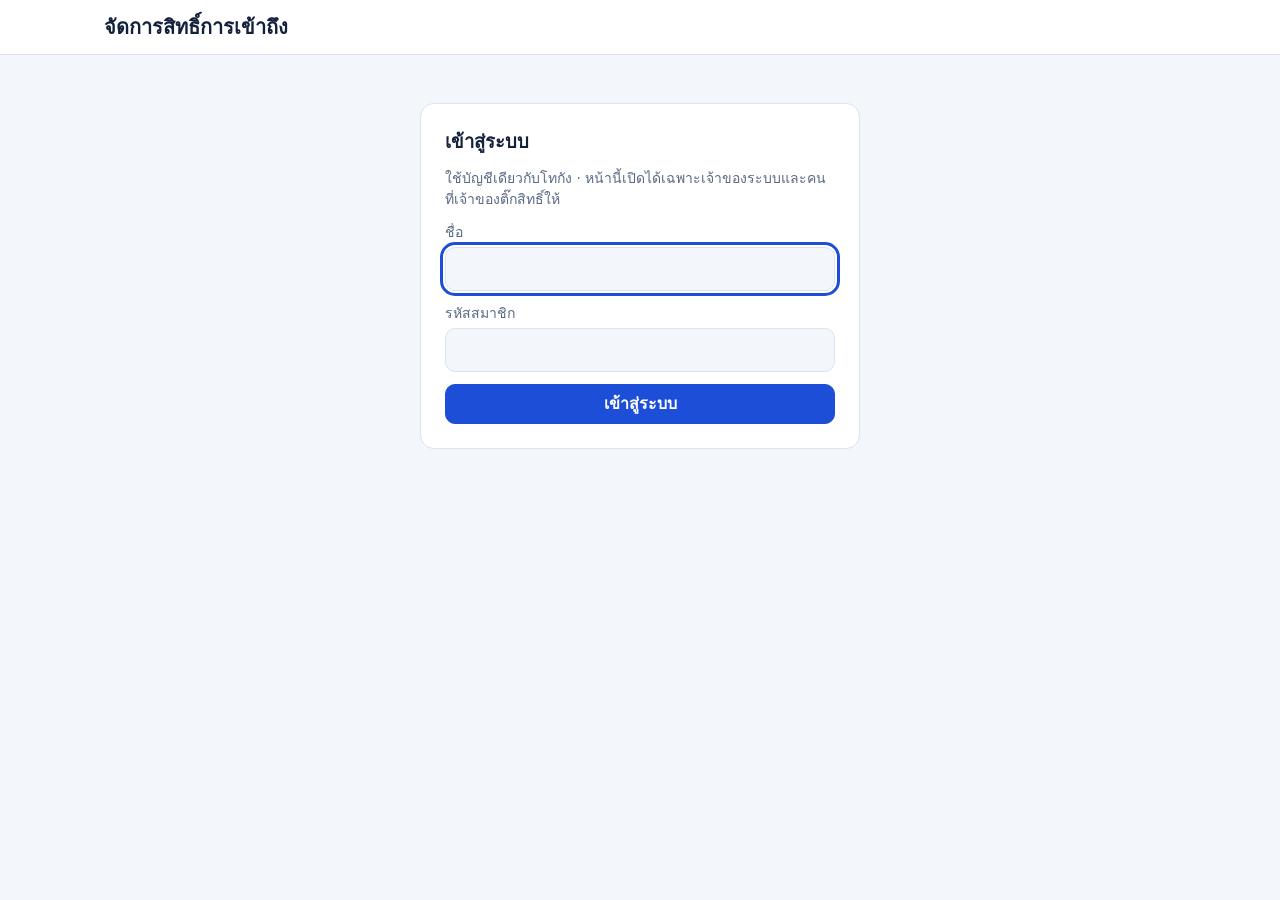
<file: access.html>
<!DOCTYPE html>
<html lang="th">
<head>
<meta charset="utf-8">
<meta http-equiv="Content-Security-Policy" content="default-src 'self'; script-src 'self'; style-src 'self' https://fonts.googleapis.com; font-src https://fonts.gstatic.com; img-src 'self' data:; connect-src 'self' https://cqdzfsucpivsgznfpjxl.supabase.co; manifest-src 'self'; worker-src 'self'; object-src 'none'; frame-src 'none'; base-uri 'self'; form-action 'self'">
<meta name="viewport" content="width=device-width, initial-scale=1, viewport-fit=cover">
<meta name="robots" content="noindex">
<meta name="theme-color" content="#ffffff" media="(prefers-color-scheme: light)">
<meta name="theme-color" content="#151d2e" media="(prefers-color-scheme: dark)">
<title>จัดการสิทธิ์ · Admin รภ.11</title>
<link rel="icon" href="favicon.ico" sizes="any">
<link rel="icon" type="image/png" href="favicon.png">
<link rel="preconnect" href="https://fonts.googleapis.com">
<link rel="preconnect" href="https://fonts.gstatic.com" crossorigin>
<link href="https://fonts.googleapis.com/css2?family=Noto+Sans+Thai:wght@400;500;700&display=swap" rel="stylesheet">
<link rel="stylesheet" href="access.css">
</head>
<body>
<header class="top">
  <div class="top-in">
    <h1>จัดการสิทธิ์การเข้าถึง</h1>
    <span class="who" id="who"></span>
    <a class="btn ghost" id="open-areas" href="areas.html" hidden>จัดการพื้นที่</a>
    <button type="button" class="btn ghost" id="logout" hidden>ออกจากระบบ</button>
  </div>
</header>

<main>
  <p class="loading" id="loading" role="status">กำลังโหลด…</p>

  <section class="card narrow" id="login" hidden>
    <h2>เข้าสู่ระบบ</h2>
    <p class="hint">ใช้บัญชีเดียวกับโทกัง · หน้านี้เปิดได้เฉพาะเจ้าของระบบและคนที่เจ้าของติ๊กสิทธิ์ให้</p>
    <form id="login-form" autocomplete="off">
      <label>ชื่อ<input id="login-name" type="text" required maxlength="100" autocomplete="off"></label>
      <label>รหัสสมาชิก<input id="login-code" type="password" required maxlength="100" autocomplete="off" inputmode="numeric"></label>
      <button type="submit" class="btn" id="login-go">เข้าสู่ระบบ</button>
      <p class="err" id="login-err" role="alert" hidden></p>
    </form>
  </section>

  <section class="card narrow" id="denied" hidden>
    <h2>เปิดหน้านี้ไม่ได้</h2>
    <p id="denied-text">หน้านี้เปิดได้เฉพาะเจ้าของระบบและคนที่ได้รับสิทธิ์จัดการสิทธิ์</p>
  </section>

  <section id="app" hidden>
    <div class="stats" id="stats"></div>

    <div class="toolbar">
      <input type="search" id="q" placeholder="ค้นหาชื่อ ตำแหน่ง ภาค เขต" aria-label="ค้นหา" autocomplete="off">
      <select id="fa" aria-label="ฝ่าย"><option value="">ทุกฝ่าย</option></select>
      <select id="mode" aria-label="แสดง">
        <option value="all">แสดงทั้งหมด</option>
        <option value="some">มีสิทธิ์อย่างน้อย 1 อย่าง</option>
        <option value="none">ยังไม่มีสิทธิ์</option>
      </select>
      <span class="sortbox">
        <select id="sortkey" aria-label="เรียงตาม">
          <option value="name">เรียงตามชื่อ</option><option value="po">เรียงตามตำแหน่ง</option><option value="fa">เรียงตามฝ่าย</option>
          <option value="area">เรียงตามภาค · เขต</option><option value="when">เรียงตามเข้าใช้ล่าสุด</option>
          <option value="signin">เรียงตามเข้าระบบ</option>
          <option value="items">เรียงตามต้องส่ง</option><option value="maps">เรียงตามแผนที่</option><option value="access">เรียงตามจัดการสิทธิ์</option>
        </select>
        <button type="button" class="btn ghost" id="sortdir" aria-label="สลับน้อยไปมาก / มากไปน้อย">↑</button>
      </span>
      <button type="button" class="btn ghost" id="reload">รีเฟรช</button>
      <span class="status" id="status" role="status" aria-live="polite"></span>
    </div>

    <div class="tablewrap">
      <table id="tbl">
        <thead>
          <tr>
            <th scope="col" data-sort="name"><button type="button" class="sortbtn">ชื่อ</button></th>
            <th scope="col" data-sort="po"><button type="button" class="sortbtn">ตำแหน่ง</button></th>
            <th scope="col" data-sort="fa"><button type="button" class="sortbtn">ฝ่าย</button></th>
            <th scope="col" data-sort="area"><button type="button" class="sortbtn">ภาค · เขต</button></th>
            <th scope="col" data-sort="when"><button type="button" class="sortbtn">เข้าใช้ล่าสุด</button></th>
            <th scope="col" class="chkcol" data-sort="signin"><button type="button" class="sortbtn">เข้าระบบ</button><small id="cnt-signin"></small></th>
            <th scope="col" class="chkcol" data-sort="items"><button type="button" class="sortbtn">ต้องส่ง</button><small id="cnt-items"></small></th>
            <th scope="col" class="chkcol" data-sort="maps"><button type="button" class="sortbtn">แผนที่</button><small id="cnt-maps"></small></th>
            <th scope="col" class="chkcol" data-sort="access"><button type="button" class="sortbtn">จัดการสิทธิ์</button><small id="cnt-access"></small></th>
          </tr>
        </thead>
        <tbody id="rows"></tbody>
      </table>
    </div>
    <p class="empty" id="empty" hidden>ไม่พบรายชื่อที่ตรงกับที่ค้นหา</p>
    <p class="hint">แสดงเฉพาะคนที่ลงทะเบียนแล้ว (เคยล็อกอินเข้าระบบอย่างน้อยหนึ่งครั้ง) · ติ๊ก = ใช้ได้ · เอาติ๊กออก = ใช้ไม่ได้ · มีผลภายใน 1 นาที · เจ้าของใช้ได้ทุกอย่างเสมอ · ช่อง "จัดการสิทธิ์" (ให้คนอื่นเปิดหน้านี้ได้) เจ้าของเป็นคนติ๊กเท่านั้น</p>
    <p class="hint">ช่อง "เข้าระบบ": เอาติ๊กออก = ปลดสิทธิ์ ลิงก์/QR ของคนนั้นใช้ไม่ได้ ออกจากระบบทุกเครื่อง และเข้าไม่ได้ทุกวิธี (รวมพิมพ์ชื่อเอง) จนกว่าจะติ๊กคืน · ติ๊กคืนแล้วต้องออกลิงก์ใหม่ให้เขา (ที่หน้ารายละเอียดสมาชิกในโทกัง) · ปลดเจ้าของหรือตัวเองไม่ได้ · ปลดคนที่ถือสิทธิ์จัดการสิทธิ์ ต้องเป็นเจ้าของ</p>

    <details class="hist">
      <summary>ประวัติการเปลี่ยนแปลงล่าสุด</summary>
      <ul id="log"></ul>
    </details>
  </section>
</main>
<script src="access.js"></script>
</body>
</html>
</file>
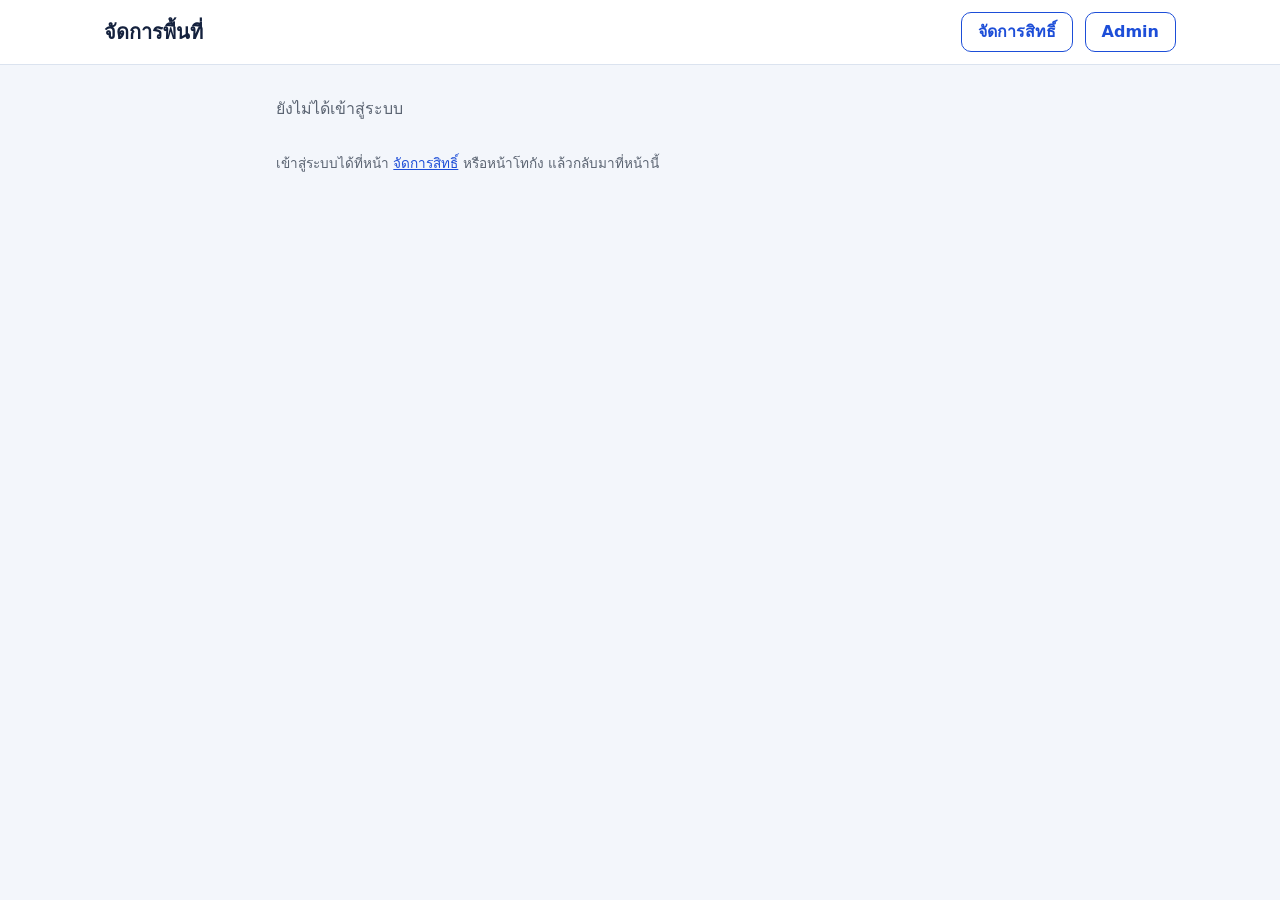
<file: areas.html>
<!DOCTYPE html>
<html lang="th">
<head>
<meta charset="utf-8">
<meta http-equiv="Content-Security-Policy" content="default-src 'self'; script-src 'self'; style-src 'self' https://fonts.googleapis.com; font-src https://fonts.gstatic.com; img-src 'self' data:; connect-src 'self' https://cqdzfsucpivsgznfpjxl.supabase.co; manifest-src 'self'; worker-src 'self'; object-src 'none'; frame-src 'none'; base-uri 'self'; form-action 'self'">
<meta name="viewport" content="width=device-width, initial-scale=1, viewport-fit=cover">
<meta name="robots" content="noindex">
<meta name="theme-color" content="#ffffff" media="(prefers-color-scheme: light)">
<meta name="theme-color" content="#151d2e" media="(prefers-color-scheme: dark)">
<title>จัดการพื้นที่ · Admin รภ.11</title>
<link rel="icon" href="favicon.ico" sizes="any">
<link rel="icon" type="image/png" href="favicon.png">
<link rel="preconnect" href="https://fonts.googleapis.com">
<link rel="preconnect" href="https://fonts.gstatic.com" crossorigin>
<link href="https://fonts.googleapis.com/css2?family=Noto+Sans+Thai:wght@400;500;700&display=swap" rel="stylesheet">
<link rel="stylesheet" href="areas.css">
</head>
<body>
<header class="top">
  <div class="top-in">
    <h1>จัดการพื้นที่</h1>
    <span class="who" id="who"></span>
    <a class="btn ghost" href="access.html">จัดการสิทธิ์</a>
    <a class="btn ghost" href="./">Admin</a>
  </div>
</header>

<main class="areas">
  <p id="msg" class="areas-msg" role="status">กำลังโหลด…</p>
  <p id="signin-hint" class="hint" hidden>เข้าสู่ระบบได้ที่หน้า <a href="access.html">จัดการสิทธิ์</a> หรือหน้าโทกัง แล้วกลับมาที่หน้านี้</p>

  <div id="content" hidden>
    <nav class="tabs" role="tablist">
      <button type="button" role="tab" data-tab="tree" aria-selected="true">โครงสร้าง</button>
      <button type="button" role="tab" data-tab="mismatch" aria-selected="false">ชื่อที่ไม่ตรง <span id="mmCount" class="count-badge" hidden></span></button>
      <button type="button" role="tab" data-tab="log" aria-selected="false">ประวัติ</button>
    </nav>

    <section id="paneTree">
      <p id="summary" class="summary"></p>
      <div class="tools">
        <input id="search" type="search" placeholder="ค้นหาพื้นที่ เช่น พิศาล" autocomplete="off" aria-label="ค้นหาพื้นที่">
        <button type="button" id="toggleAll" class="btn-outline"></button>
      </div>
      <p id="noHit" class="dim" hidden>ไม่พบพื้นที่ที่ตรงกับคำค้น</p>
      <div id="tree" class="tree"></div>
      <details class="help">
        <summary>อ่านก่อนแก้ไข</summary>
        <ul>
          <li>กด <b>แก้ไข</b> ที่แถวใดก็ได้ เพื่อเปลี่ยนชื่อ เพิ่มพื้นที่ย่อย ใส่ชื่อสำรอง จัดลำดับ หรือลบ</li>
          <li>เปลี่ยนชื่อเขต/ตำบล/หมู่ ระบบแก้ชื่อในข้อมูลสมาชิกให้ทุกคนทันที และเก็บชื่อเดิมไว้เป็น <b>ชื่อสำรอง</b></li>
          <li>ลบได้เฉพาะพื้นที่ที่ว่างเปล่า (ไม่มีพื้นที่ย่อยและไม่มีสมาชิก)</li>
          <li>คนที่ล็อกอินค้างอยู่ ต้องเข้าสู่ระบบใหม่จึงเห็นข้อมูลถูกต้อง</li>
          <li>ทุกโปรเจกต์ (โทกัง, Dashboard, Admin) ใช้ชื่อพื้นที่จากตารางนี้ร่วมกัน</li>
        </ul>
      </details>
    </section>

    <section id="paneMismatch" hidden>
      <p class="hint">ชื่อพื้นที่ในข้อมูลสมาชิกที่ยังไม่มีในโครงสร้าง ถ้าเป็นพื้นที่ใหม่จริง กดเพิ่มได้เลย</p>
      <div id="mmList" class="mm-list"></div>
    </section>

    <section id="paneLog" hidden>
      <div id="logList" class="log-list"></div>
    </section>
  </div>
</main>

<dialog id="sheet" class="sheet" aria-labelledby="sheetTitle">
  <header class="sheet-head">
    <div>
      <p id="sheetPath" class="dim"></p>
      <h2 id="sheetTitle"></h2>
      <p id="sheetMeta" class="dim"></p>
    </div>
    <button type="button" id="sheetClose" class="btn-outline">ปิด</button>
  </header>
  <p id="sheetStatus" class="status" role="status" hidden></p>
  <div id="sheetBody"></div>
</dialog>

<script src="areas.js"></script>
</body>
</html>
</file>
<file: access.css>
:root {
  color-scheme: light;
  --bg: #f3f6fb; --card: #fff; --ink: #14213d; --mute: #5a6a85; --line: #dbe3ef; --hover: #f6f9ff;
  --brand: #1d4ed8; --brand-ink: #fff;
  --ok: #166534; --ok-bg: #dcfce7; --bad: #b91c1c; --bad-bg: #fee2e2; --warn: #b45309; --warn-bg: #fef3c7;
  --r: 14px;
}
@media (prefers-color-scheme: dark) {
  :root:not([data-theme="light"]) {
    color-scheme: dark;
    --bg: #0d1320; --card: #151d2e; --ink: #e6ecf7; --mute: #9fb0cc; --line: #27324a; --hover: #1a2438;
    --brand: #60a5fa; --brand-ink: #0a1a33;
    --ok: #86efac; --ok-bg: #12331f; --bad: #fca5a5; --bad-bg: #3b1414; --warn: #fbbf24; --warn-bg: #3a2c08;
  }
}
:root[data-theme="dark"] {
  color-scheme: dark;
  --bg: #0d1320; --card: #151d2e; --ink: #e6ecf7; --mute: #9fb0cc; --line: #27324a; --hover: #1a2438;
  --brand: #60a5fa; --brand-ink: #0a1a33;
  --ok: #86efac; --ok-bg: #12331f; --bad: #fca5a5; --bad-bg: #3b1414; --warn: #fbbf24; --warn-bg: #3a2c08;
}
* { box-sizing: border-box; margin: 0; }
[hidden] { display: none !important; }
html { -webkit-text-size-adjust: 100%; }
body { font-family: "Noto Sans Thai", system-ui, -apple-system, "Segoe UI", sans-serif; font-size: 1rem; line-height: 1.5; color: var(--ink); background: var(--bg); min-height: 100vh; }

.top { position: sticky; top: 0; z-index: 5; background: var(--card); border-bottom: 1px solid var(--line); }
.top-in { max-width: 1120px; margin: 0 auto; padding: 12px 24px; display: flex; align-items: center; gap: 12px; flex-wrap: wrap; }
.top h1 { flex: 1; min-width: 12rem; font-size: 1.25rem; }
.who { color: var(--mute); font-size: .875rem; }
main { max-width: 1120px; margin: 0 auto; padding: 24px; display: grid; gap: 16px; }
#app { display: grid; gap: 16px; }

.btn { display: inline-flex; align-items: center; justify-content: center; min-height: 40px; padding: 0 16px; font: inherit; font-weight: 600; color: var(--brand-ink); background: var(--brand); border: 1px solid var(--brand); border-radius: 10px; cursor: pointer; text-decoration: none; }
.btn.ghost { color: var(--brand); background: transparent; }
.btn:hover { filter: brightness(1.06); }
.btn:disabled { opacity: .55; cursor: default; }
.btn:focus-visible, input:focus-visible, select:focus-visible, summary:focus-visible { outline: 3px solid var(--brand); outline-offset: 2px; }

.card { background: var(--card); border: 1px solid var(--line); border-radius: var(--r); padding: 24px; }
.card.narrow { max-width: 440px; margin: 24px auto; display: grid; gap: 12px; }
.card h2 { font-size: 1.15rem; }
form { display: grid; gap: 12px; }
label { display: grid; gap: 4px; font-size: .875rem; color: var(--mute); }
input[type="text"], input[type="password"], input[type="search"], select { width: 100%; min-height: 44px; padding: 0 12px; font: inherit; color: var(--ink); background: var(--bg); border: 1px solid var(--line); border-radius: 10px; }
.hint, .loading, .empty { color: var(--mute); font-size: .875rem; }
.loading { text-align: center; padding: 48px 0; }
.err { padding: 10px 12px; font-size: .875rem; color: var(--bad); background: var(--bad-bg); border-radius: 10px; }

.stats { display: grid; grid-template-columns: repeat(auto-fit, minmax(150px, 1fr)); gap: 12px; }
.stat { padding: 16px 20px; background: var(--card); border: 1px solid var(--line); border-radius: var(--r); }
.stat b { display: block; font-size: 1.75rem; line-height: 1.2; }
.stat span { color: var(--mute); font-size: .875rem; }

.toolbar { display: flex; align-items: center; gap: 10px; flex-wrap: wrap; }
.toolbar input[type="search"] { flex: 1 1 260px; max-width: 420px; }
.toolbar select { width: auto; min-width: 12rem; }
.sortbox { display: none; gap: 6px; }
.sortbox .btn { min-width: 44px; padding: 0 12px; }
.status { margin-left: auto; font-size: .875rem; color: var(--ok); min-height: 1.5em; }
.status.bad { color: var(--bad); }

.tablewrap { background: var(--card); border: 1px solid var(--line); border-radius: var(--r); overflow-x: auto; }
table { width: 100%; border-collapse: collapse; }
th, td { padding: 10px 16px; text-align: left; vertical-align: middle; }
thead th { position: sticky; top: 0; font-size: .8125rem; font-weight: 600; color: var(--mute); background: var(--card); border-bottom: 1px solid var(--line); white-space: nowrap; }
thead th small { display: block; font-weight: 400; }
.sortbtn { font: inherit; font-weight: 600; color: inherit; background: none; border: 0; padding: 4px 0; cursor: pointer; white-space: nowrap; }
.sortbtn:hover { color: var(--ink); }
.sortbtn:focus-visible { outline: 3px solid var(--brand); outline-offset: 2px; border-radius: 4px; }
th[aria-sort="ascending"] .sortbtn::after { content: " ↑"; color: var(--brand); }
th[aria-sort="descending"] .sortbtn::after { content: " ↓"; color: var(--brand); }
th[aria-sort] { color: var(--ink); }
tbody tr { border-bottom: 1px solid var(--line); }
tbody tr:last-child { border-bottom: 0; }
tbody tr:hover { background: var(--hover); }
tbody tr.saving { opacity: .7; }
.name { font-weight: 600; }
.badge { display: inline-block; margin-left: 8px; padding: 1px 8px; font-size: .75rem; font-weight: 600; color: var(--ok); background: var(--ok-bg); border-radius: 999px; }
.sub, td.when { color: var(--mute); font-size: .875rem; }
.chkcol { width: 7.5rem; text-align: center; }
.chkcol .sortbtn { white-space: normal; }
td.chk { text-align: center; padding: 0; }
td.chk label { display: grid; place-items: center; min-height: 56px; color: inherit; cursor: pointer; }
td.chk input { width: 22px; height: 22px; accent-color: var(--brand); cursor: pointer; }
td.chk input:disabled { cursor: default; opacity: .6; }
td.chk .sr { position: absolute; width: 1px; height: 1px; overflow: hidden; clip: rect(0 0 0 0); white-space: nowrap; }

.hist { background: var(--card); border: 1px solid var(--line); border-radius: var(--r); padding: 4px 16px; }
.hist summary { cursor: pointer; padding: 12px 0; font-weight: 600; }
.hist ul { list-style: none; padding: 0 0 12px; display: grid; gap: 4px; font-size: .875rem; color: var(--mute); }

@media (max-width: 760px) {
  .sortbox { display: flex; flex: 1 1 100%; }
  .sortbox select { flex: 1; width: auto; }
  main { padding: 16px; }
  .top-in { padding: 10px 16px; }
  .stats { gap: 8px; grid-template-columns: repeat(2, minmax(0, 1fr)); }
  .stat { padding: 10px 12px; }
  .stat b { font-size: 1.25rem; }
  .stat span { font-size: .75rem; }
  .toolbar select { flex: 1; }
  .status { margin-left: 0; width: 100%; }
  .tablewrap { overflow: visible; background: transparent; border: 0; }
  table, tbody { display: block; }
  thead { display: none; }
  tbody tr { display: grid; grid-template-columns: 1fr 1fr; gap: 0; margin-bottom: 12px; background: var(--card); border: 1px solid var(--line); border-radius: var(--r); overflow: hidden; }
  tbody tr:last-child { border-bottom: 1px solid var(--line); }
  td { padding: 4px 16px; }
  td.nm { grid-column: 1 / -1; padding-top: 14px; }
  td.po, td.fa, td.ar, td.when { grid-column: 1 / -1; padding-top: 0; padding-bottom: 0; }
  td.when::before { content: "เข้าใช้ล่าสุด "; }
  td.chk { padding: 0; border-top: 1px solid var(--line); margin-top: 10px; }
  td.chk label { grid-auto-flow: column; justify-content: center; gap: 10px; min-height: 52px; font-size: .9375rem; }
  td.chk label .sr { position: static; width: auto; height: auto; clip: auto; overflow: visible; }
}
</file>
<file: areas.css>
:root {
  color-scheme: light;
  --bg: #f3f6fb; --card: #fff; --ink: #14213d; --mute: #4f5f7a; --line: #dbe3ef; --hover: #f6f9ff;
  --brand: #1d4ed8; --brand-ink: #fff;
  --ok: #166534; --ok-bg: #dcfce7; --bad: #b91c1c; --bad-bg: #fee2e2; --warn: #b45309; --warn-bg: #fef3c7;
}
@media (prefers-color-scheme: dark) {
  :root:not([data-theme="light"]) {
    color-scheme: dark;
    --bg: #0d1320; --card: #151d2e; --ink: #e6ecf7; --mute: #9fb0cc; --line: #27324a; --hover: #1a2438;
    --brand: #60a5fa; --brand-ink: #0a1a33;
    --ok: #86efac; --ok-bg: #12331f; --bad: #fca5a5; --bad-bg: #3b1414; --warn: #fbbf24; --warn-bg: #3a2c08;
  }
}
:root[data-theme="dark"] {
  color-scheme: dark;
  --bg: #0d1320; --card: #151d2e; --ink: #e6ecf7; --mute: #9fb0cc; --line: #27324a; --hover: #1a2438;
  --brand: #60a5fa; --brand-ink: #0a1a33;
  --ok: #86efac; --ok-bg: #12331f; --bad: #fca5a5; --bad-bg: #3b1414; --warn: #fbbf24; --warn-bg: #3a2c08;
}
:root {
  --surface: var(--card); --card-bg: var(--card); --surface-2: var(--hover);
  --border: var(--line); --text: var(--ink); --text-dim: var(--mute); --text-faint: var(--mute);
  --primary: var(--brand); --primary-dim: color-mix(in srgb, var(--brand) 14%, var(--card));
  --danger: var(--bad); --danger-bg: var(--bad-bg); --danger-border: color-mix(in srgb, var(--bad) 35%, var(--card));
  --note-bg: var(--ok-bg); --note-fg: var(--ok);
  --chip-bg: color-mix(in srgb, var(--mute) 16%, var(--card));
  --gutter: 16px;
}
* { box-sizing: border-box; margin: 0; }
[hidden] { display: none !important; }
html { -webkit-text-size-adjust: 100%; }
body { font-family: "Noto Sans Thai", system-ui, -apple-system, "Segoe UI", sans-serif; font-size: 1rem; line-height: 1.5; color: var(--ink); background: var(--bg); min-height: 100vh; }
a { color: var(--brand); }
.top { position: sticky; top: 0; z-index: 5; background: var(--card); border-bottom: 1px solid var(--line); }
.top-in { max-width: 1120px; margin: 0 auto; padding: 12px 24px; display: flex; align-items: center; gap: 12px; flex-wrap: wrap; }
.top h1 { flex: 1; min-width: 8rem; font-size: 1.25rem; }
.who { color: var(--mute); font-size: .875rem; }
.btn { display: inline-flex; align-items: center; justify-content: center; min-height: 40px; padding: 0 16px; font: inherit; font-weight: 600; color: var(--brand-ink); background: var(--brand); border: 1px solid var(--brand); border-radius: 10px; cursor: pointer; text-decoration: none; }
.btn.ghost { color: var(--brand); background: transparent; }
.err-note { padding: 10px 12px; font-size: .875rem; color: var(--bad); background: var(--bad-bg); border-radius: 10px; }
@media (max-width: 760px) { .top-in { padding: 10px 16px; } }


.areas [hidden], .sheet [hidden], .top [hidden] { display: none !important; }
.areas { max-width: 760px; margin: 0 auto; padding: 4px var(--gutter) 64px; }
.areas-msg { padding: 28px 0; color: var(--text-dim); }
.dim, .hint { color: var(--text-dim); font-size: 0.85rem; line-height: 1.5; margin: 4px 0; }
::selection { background: var(--primary-dim); color: var(--text); }
.areas button:focus-visible, .areas input:focus-visible, .areas summary:focus-visible,
.sheet button:focus-visible, .sheet input:focus-visible { outline: 2px solid var(--primary); outline-offset: 2px; }

.tabs { display: flex; gap: 4px; border-bottom: 1px solid var(--border); margin-bottom: 12px; }
.tabs button {
  border: 0; background: none; font: inherit; font-size: 0.95rem; color: var(--text-dim);
  padding: 12px 14px; min-height: 44px; cursor: pointer; border-bottom: 2px solid transparent; margin-bottom: -1px;
}
.tabs button[aria-selected="true"] { color: var(--primary); border-bottom-color: var(--primary); font-weight: 600; }
.count-badge { background: var(--danger-bg); color: var(--danger); border-radius: 999px; padding: 1px 8px; font-size: 0.78rem; margin-left: 4px; }

.summary { margin: 0 0 10px; color: var(--text-dim); font-size: 0.88rem; font-variant-numeric: tabular-nums; }
.tools { display: flex; gap: 8px; margin-bottom: 12px; }
.tools input {
  flex: 1; min-width: 0; font: inherit; font-size: 1rem; min-height: 44px; padding: 0 12px;
  border: 1px solid var(--border); border-radius: 10px; background: var(--surface); color: var(--text);
}

.btn-outline, .btn-solid, .btn-danger {
  font: inherit; font-size: 0.95rem; min-height: 44px; padding: 0 16px; border-radius: 10px; cursor: pointer; white-space: nowrap;
}
.btn-outline { border: 1px solid var(--border); background: var(--surface); color: var(--text); }
.btn-solid { border: 1px solid var(--primary); background: var(--primary); color: #fff; font-weight: 600; }
.btn-danger { border: 1px solid var(--danger-border); background: var(--danger-bg); color: var(--danger); font-weight: 600; }
.btn-outline:hover { background: var(--surface-2); }
.areas button:disabled, .sheet button:disabled { opacity: 0.45; cursor: not-allowed; }
.link { border: 0; background: none; font: inherit; color: var(--primary); padding: 14px 4px; cursor: pointer; text-decoration: underline; text-underline-offset: 3px; }

.tree-ul { list-style: none; margin: 0; padding: 0; }
.tree-ul .tree-ul { padding-left: 12px; border-left: 1px solid var(--border); margin-left: 8px; }
.row { display: flex; align-items: stretch; border-bottom: 1px solid var(--border); }
.main {
  flex: 1; min-width: 0; display: flex; align-items: center; gap: 8px; text-align: left;
  border: 0; background: none; font: inherit; color: var(--text); min-height: 52px; padding: 0 4px; cursor: pointer;
}
.main:hover { background: var(--surface-2); }
.main .name { flex: 1; min-width: 0; overflow-wrap: anywhere; }
.main .count { color: var(--text-dim); font-size: 0.82rem; font-variant-numeric: tabular-nums; white-space: nowrap; }
.edit {
  border: 0; background: none; font: inherit; font-size: 0.9rem; color: var(--primary); min-width: 64px; padding: 0 10px; cursor: pointer;
}
.edit:hover { background: var(--primary-dim); }
.ico { width: 16px; height: 16px; flex: none; fill: none; stroke: currentColor; stroke-width: 1.8; stroke-linecap: round; stroke-linejoin: round; color: var(--text-dim); }
.ico-chev { transition: transform 0.15s ease-out; }
.main[aria-expanded="true"] .ico-chev { transform: rotate(90deg); }
.ico-gap { width: 16px; flex: none; }
.aliases { margin: 2px 0 10px 28px; color: var(--text-dim); font-size: 0.8rem; }

.lv-rwp > .row .name { font-size: 1.15rem; font-weight: 700; }
.lv-phak > .row { background: var(--primary-dim); border-bottom-color: transparent; border-radius: 10px; margin-top: 14px; }
.lv-phak > .row .name { font-size: 1.05rem; font-weight: 700; color: var(--primary); }
.lv-phak > .row .main { padding-left: 10px; }
.lv-khet > .row .name { font-weight: 600; }
.lv-tambon > .row .name { font-weight: 500; }
.lv-moo > .row .name { color: var(--text-dim); }
.lv-moo > .row .main { min-height: 46px; }

.help { margin-top: 24px; color: var(--text-dim); font-size: 0.88rem; }
.help summary { cursor: pointer; min-height: 44px; display: flex; align-items: center; }
.help ul { margin: 0; padding-left: 20px; line-height: 1.7; }

.mm, .log { border-bottom: 1px solid var(--border); padding: 14px 0; }
.mm p, .log p { margin: 2px 0; }
.mm-title, .log-title { font-weight: 600; }
.mm .btn-solid { margin-top: 10px; }
.ok-note { padding: 20px 0; color: var(--note-fg); font-weight: 500; }

.sheet {
  border: 0; padding: 0; background: var(--card-bg); color: var(--text);
  width: 100%; max-width: 100%; max-height: 92vh; margin: auto 0 0; border-radius: 16px 16px 0 0;
  overflow: auto; box-shadow: 0 -8px 32px rgba(0, 0, 0, 0.25);
}
.sheet::backdrop { background: rgba(0, 0, 0, 0.45); }
.sheet-head { position: sticky; top: 0; z-index: 1; display: flex; justify-content: space-between; align-items: flex-start; gap: 12px; padding: 16px 16px 12px; background: var(--card-bg); border-bottom: 1px solid var(--border); }
.sheet-head h2 { margin: 2px 0; font-size: 1.3rem; overflow-wrap: anywhere; }
.sheet-head p { margin: 0; }
.status { margin: 0; padding: 10px 16px; font-size: 0.9rem; }
.status.ok { background: var(--note-bg); color: var(--note-fg); }
.status.err { background: var(--danger-bg); color: var(--danger); }
.status.busy { color: var(--text-dim); }
#sheetBody { padding: 0 16px 24px; }
.sec { padding: 16px 0; border-bottom: 1px solid var(--border); }
.sec:last-child { border-bottom: 0; }
.sec h3 { margin: 0 0 8px; font-size: 1rem; }
.inline-form { display: flex; gap: 8px; margin-top: 8px; }
.inline-form label { flex: 1; min-width: 0; display: block; }
.inline-form input {
  width: 100%; font: inherit; font-size: 1rem; min-height: 44px; padding: 0 12px;
  border: 1px solid var(--border); border-radius: 10px; background: var(--surface); color: var(--text);
}
.sr { position: absolute; width: 1px; height: 1px; overflow: hidden; clip-path: inset(50%); }
.btn-row { display: flex; gap: 8px; margin-top: 8px; }
.chips { display: flex; flex-wrap: wrap; gap: 8px; margin: 8px 0; }
.alias { display: inline-flex; align-items: center; gap: 2px; background: var(--chip-bg); border-radius: 999px; padding: 4px 4px 4px 14px; font-size: 0.95rem; }
.alias-x { border: 0; background: none; color: var(--text-dim); width: 36px; height: 36px; border-radius: 50%; cursor: pointer; display: grid; place-items: center; }
.alias-x:hover { background: var(--danger-bg); color: var(--danger); }

@media (min-width: 641px) {
  .sheet { max-width: 520px; margin: auto; border-radius: 16px; max-height: 88vh; box-shadow: 0 12px 48px rgba(0, 0, 0, 0.3); }
  .tree-ul .tree-ul { padding-left: 22px; margin-left: 12px; }
}

@media (prefers-reduced-motion: reduce) { .ico-chev { transition: none; } }

:root[data-theme="dark"] .btn-solid { color: #0f1218; }

:root:not([data-theme="dark"]) { --text-dim: #5b6472; }
</file>
